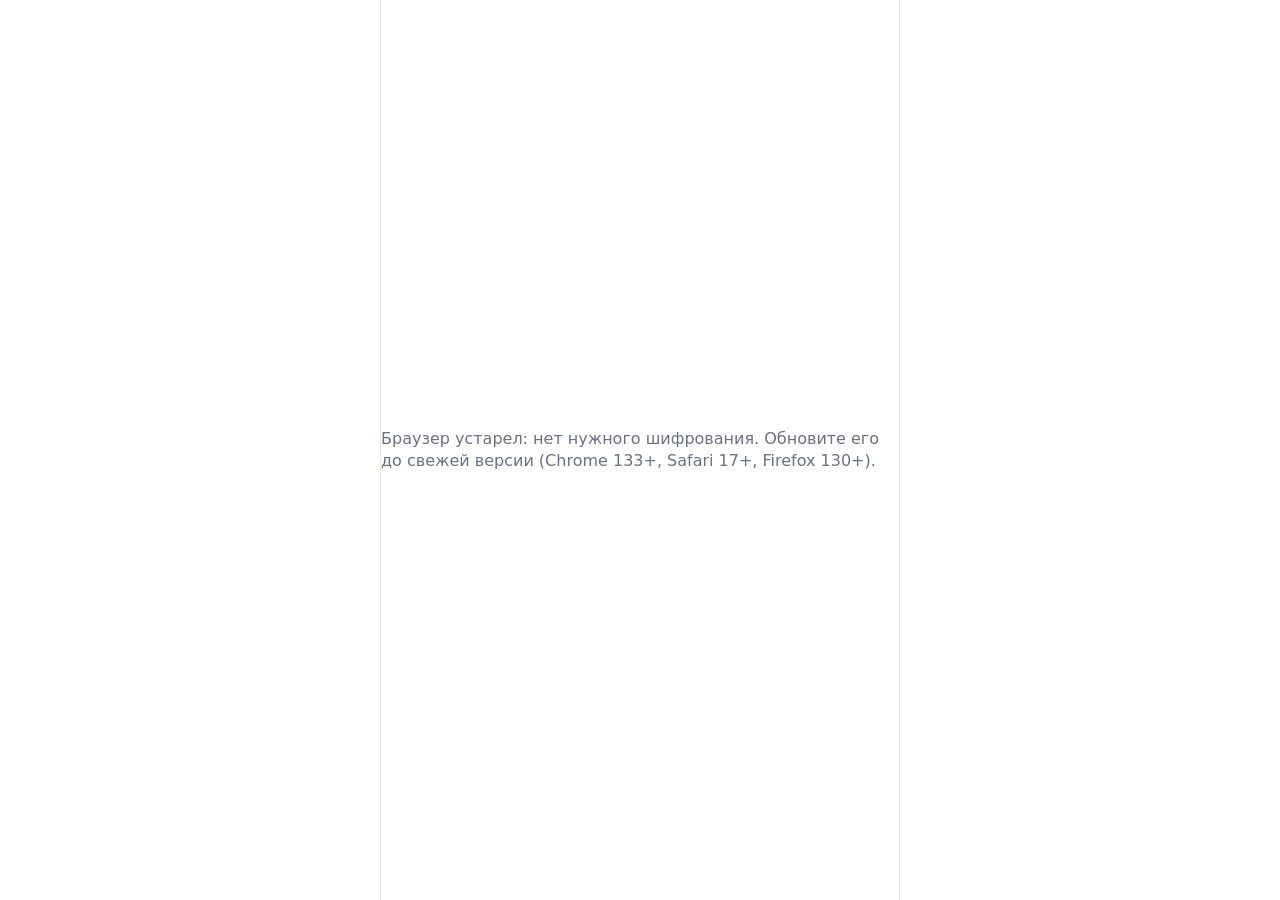
<file: web/index.html>
<!doctype html>
<html lang="ru">
<head>
<meta charset="utf-8">
<meta name="viewport" content="width=device-width,initial-scale=1,viewport-fit=cover,interactive-widget=resizes-content">
<meta name="theme-color" content="#3b4cca">
<meta name="referrer" content="no-referrer">
<link rel="manifest" href="/manifest.webmanifest">
<link rel="icon" href="/icon.svg" type="image/svg+xml">
<title>ОлеговщинаСМС</title>
<style>
/* Layout: one-screen mobile app, stacked panels sliding from the right; tokens below drive every color. */
:root{
  --bg:#ffffff; --panel:#ffffff; --fg:#161a2c; --muted:#6b7088; --line:#e3e6ef;
  --accent:#3b4cca; --accent-fg:#ffffff; --soft:#e6e9fb; --hover:#f2f3f8;
  --bin:#ffffff; --bout:#dfe4ff; --chat:#e4e7f0; --dot:rgba(59,76,202,.07);
  --danger:#d2453c; --warn:#c98a12; --scrim:rgba(8,20,16,.42);
  --shadow:0 8px 28px rgba(10,30,25,.18);
  --fs:16px;
  --font:system-ui,-apple-system,"Segoe UI",Roboto,"Helvetica Neue",Arial,sans-serif;
  color-scheme:light;
}
@media (prefers-color-scheme:dark){:root:not([data-theme="light"]){
  --bg:#10121a; --panel:#171a24; --fg:#e6e8f0; --muted:#8c91a6; --line:#262a38;
  --accent:#8f9bff; --accent-fg:#0c1240; --soft:#1f2550; --hover:#1d2130;
  --bin:#1f2331; --bout:#323c8a; --chat:#0c0e15; --dot:rgba(143,155,255,.06);
  --danger:#ef6b62; --warn:#e3a93a; --scrim:rgba(0,0,0,.55); --shadow:0 8px 28px rgba(0,0,0,.5);
  color-scheme:dark}}
:root[data-theme="dark"]{
  --bg:#10121a; --panel:#171a24; --fg:#e6e8f0; --muted:#8c91a6; --line:#262a38;
  --accent:#8f9bff; --accent-fg:#0c1240; --soft:#1f2550; --hover:#1d2130;
  --bin:#1f2331; --bout:#323c8a; --chat:#0c0e15; --dot:rgba(143,155,255,.06);
  --danger:#ef6b62; --warn:#e3a93a; --scrim:rgba(0,0,0,.55); --shadow:0 8px 28px rgba(0,0,0,.5);
  color-scheme:dark}
*{box-sizing:border-box;-webkit-tap-highlight-color:transparent}
html,body{height:100%;margin:0;background:var(--bg);color:var(--fg);font:var(--fs)/1.4 var(--font);overflow:hidden;overscroll-behavior:none}
button{font:inherit;color:inherit;background:none;border:0;padding:0;cursor:pointer}
input,textarea{font:inherit;color:var(--fg)}
:focus-visible{outline:2px solid var(--accent);outline-offset:2px}
[hidden]{display:none!important}
svg{width:24px;height:24px;fill:none;stroke:currentColor;stroke-width:1.9;stroke-linecap:round;stroke-linejoin:round;flex:none}
#app{position:fixed;inset:0;overflow:hidden}
.scr{position:absolute;inset:0;display:flex;flex-direction:column;background:var(--bg);transform:translateX(104%);transition:transform .26s cubic-bezier(.2,.8,.2,1);will-change:transform}
.scr.on{transform:none}
.scr.base{transform:none}
@media (prefers-reduced-motion:reduce){.scr,.sheet,#drawer,.scrim{transition:none!important}}
.bar{display:flex;align-items:center;gap:8px;min-height:56px;padding:env(safe-area-inset-top,0px) max(8px,env(safe-area-inset-right,0px)) 0 max(8px,env(safe-area-inset-left,0px));background:var(--panel);border-bottom:1px solid var(--line);flex:none;position:relative;z-index:2}
.ib{width:44px;height:44px;display:grid;place-items:center;border-radius:50%;color:var(--muted)}
.ib:active{background:var(--hover)}
.ttl{flex:1;min-width:0;display:flex;flex-direction:column;line-height:1.2}
.ttl b{font-size:1.06em;white-space:nowrap;overflow:hidden;text-overflow:ellipsis}
.ttl small{color:var(--muted);font-size:.8em;white-space:nowrap;overflow:hidden;text-overflow:ellipsis}
.scroll{flex:1;overflow-y:auto;overflow-x:hidden;-webkit-overflow-scrolling:touch;overscroll-behavior:contain}
.brand{font-weight:800;letter-spacing:.01em}
.brand i{font-style:normal;color:var(--accent)}
/* tabs */
.tabs{display:flex;gap:4px;padding:0 max(8px,env(safe-area-inset-right,0px)) 0 max(8px,env(safe-area-inset-left,0px));background:var(--panel);border-bottom:1px solid var(--line);overflow-x:auto;scrollbar-width:none;flex:none}
.tabs::-webkit-scrollbar{display:none}
.tabs button{padding:10px 12px 9px;color:var(--muted);font-weight:600;font-size:.9em;border-bottom:2.5px solid transparent;white-space:nowrap;display:flex;gap:6px;align-items:center}
.tabs button.on{color:var(--accent);border-color:var(--accent)}
.tabs .cnt{background:var(--muted);color:var(--bg);border-radius:9px;font-size:.75em;padding:0 6px;line-height:1.5}
.tabs button.on .cnt{background:var(--accent);color:var(--accent-fg)}
#srch{padding:8px max(12px,env(safe-area-inset-right,0px)) 8px max(12px,env(safe-area-inset-left,0px));background:var(--panel);border-bottom:1px solid var(--line)}
.field{width:100%;border:1px solid var(--line);background:var(--hover);border-radius:12px;padding:10px 14px;outline:none}
.field:focus{border-color:var(--accent);background:var(--bg)}
textarea.field{resize:none;min-height:80px}
/* chat list */
.row{display:flex;align-items:center;gap:12px;padding:8px max(14px,env(safe-area-inset-right,0px)) 8px max(14px,env(safe-area-inset-left,0px));cursor:pointer;user-select:none;-webkit-user-select:none;position:relative}
.row:active,.row.pressed{background:var(--hover)}
.row.pinned{background:color-mix(in srgb,var(--hover) 60%,transparent)}
.rb{flex:1;min-width:0;border-bottom:1px solid var(--line);padding:4px 0 10px;align-self:stretch;display:flex;flex-direction:column;justify-content:center}
.row:last-child .rb{border-bottom:0}
.r1,.r2{display:flex;align-items:center;gap:8px;min-width:0}
.r1 b{flex:1;min-width:0;white-space:nowrap;overflow:hidden;text-overflow:ellipsis;font-weight:650;display:flex;align-items:center;gap:4px}
.r1 b svg{width:15px;height:15px;color:var(--muted)}
.tm{color:var(--muted);font-size:.78em;white-space:nowrap;display:flex;align-items:center;gap:3px;font-variant-numeric:tabular-nums}
.tm svg{width:16px;height:16px;color:var(--accent)}
.pv{flex:1;min-width:0;color:var(--muted);font-size:.92em;white-space:nowrap;overflow:hidden;text-overflow:ellipsis}
.pv em{font-style:normal;color:var(--fg)}
.badge{min-width:22px;height:22px;border-radius:11px;background:var(--accent);color:var(--accent-fg);font-size:.75em;font-weight:700;display:grid;place-items:center;padding:0 6px;font-variant-numeric:tabular-nums}
.badge.mute{background:var(--muted);color:var(--bg)}
.r2 svg{width:16px;height:16px;color:var(--muted)}
.sec{padding:14px max(16px,env(safe-area-inset-left,0px)) 6px;color:var(--accent);font-weight:700;font-size:.8em;letter-spacing:.04em;text-transform:uppercase}
/* avatars */
.av{width:52px;height:52px;border-radius:50%;flex:none;display:grid;place-items:center;color:#fff;font-weight:700;font-size:1.15em;overflow:hidden;position:relative;background:var(--muted)}
.av img{width:100%;height:100%;object-fit:cover}
.av svg{width:26px;height:26px}
.av.sm{width:40px;height:40px;font-size:1em}
.av.xs{width:34px;height:34px;font-size:.9em}
.av.xl{width:96px;height:96px;font-size:2.2em}
.c0{background:#e0664f}.c1{background:#e3923a}.c2{background:#8e6ad8}.c3{background:#3f9e5b}.c4{background:#2f9cb4}.c5{background:#4a7fe0}.c6{background:#d45a93}.cs{background:var(--accent);color:var(--accent-fg)}
/* empty */
.empty{padding:40px 28px;text-align:center;color:var(--muted);display:flex;flex-direction:column;align-items:center;gap:14px}
.empty .glyph{width:84px;height:84px;border-radius:50%;background:var(--soft);display:grid;place-items:center;color:var(--accent)}
.empty .glyph svg{width:40px;height:40px}
.empty h3{margin:0;color:var(--fg);font-size:1.15em}
.empty p{margin:0;max-width:30ch}
.btn{display:inline-flex;align-items:center;justify-content:center;gap:8px;background:var(--accent);color:var(--accent-fg);border-radius:12px;padding:12px 18px;font-weight:650;min-height:46px}
.btn.ghost{background:var(--soft);color:var(--accent)}
.btn.danger{background:var(--danger);color:#fff}
.btn.wide{width:100%}
.btn:disabled{opacity:.5}
/* fab */
#fab{position:absolute;right:max(18px,calc(env(safe-area-inset-right,0px) + 18px));bottom:calc(env(safe-area-inset-bottom,0px) + 22px);width:58px;height:58px;border-radius:50%;background:var(--accent);color:var(--accent-fg);display:grid;place-items:center;box-shadow:var(--shadow);z-index:3}
#fab:active{transform:scale(.95)}
/* chat */
#chat{background:var(--chat)}
#msgs{background-color:var(--chat);background-image:radial-gradient(var(--dot) 1.4px,transparent 1.6px),radial-gradient(var(--dot) 1.4px,transparent 1.6px);background-size:28px 28px;background-position:0 0,14px 14px;padding:8px max(8px,env(safe-area-inset-right,0px)) 10px max(8px,env(safe-area-inset-left,0px));display:flex;flex-direction:column;gap:3px}
.hdr-av{cursor:pointer}
.chat-ttl{cursor:pointer}
.day{align-self:center;margin:10px 0 6px;position:sticky;top:4px;z-index:1}
.day span{background:color-mix(in srgb,var(--bg) 78%,transparent);backdrop-filter:blur(6px);-webkit-backdrop-filter:blur(6px);color:var(--muted);font-size:.78em;font-weight:600;border-radius:12px;padding:3px 10px}
.msg{display:flex;width:100%;touch-action:pan-y;user-select:none;-webkit-user-select:none;position:relative}
.msg.out{justify-content:flex-end}
.msg.gap{margin-top:6px}
.bub{max-width:min(82%,560px);background:var(--bin);border-radius:16px;padding:6px 10px 6px;box-shadow:0 1px 1px rgba(0,0,0,.06);position:relative;transition:transform .15s;min-width:0}
.msg.out .bub{background:var(--bout)}
.msg.in .bub{border-bottom-left-radius:6px}
.msg.out .bub{border-bottom-right-radius:6px}
.msg.flash .bub{animation:fl 1.2s}
@keyframes fl{0%,40%{box-shadow:0 0 0 3px var(--accent)}100%{box-shadow:0 0 0 0 transparent}}
.who{font-weight:650;font-size:.86em;margin-bottom:1px;cursor:pointer}
.n0{color:#d4543d}.n1{color:#c77a1d}.n2{color:#8158cf}.n3{color:#2f8a4a}.n4{color:#1f8aa3}.n5{color:#3d6fd2}.n6{color:#c34683}
.txt{white-space:pre-wrap;overflow-wrap:anywhere;word-break:break-word}
.txt a{color:var(--accent)}
.meta{float:right;margin:8px 0 -6px 12px;font-size:.72em;color:var(--muted);display:inline-flex;align-items:center;gap:3px;white-space:nowrap;position:relative;top:2px;font-variant-numeric:tabular-nums}
.meta svg{width:16px;height:16px;color:var(--accent)}
.meta .fail{color:var(--danger)}
.del{color:var(--muted)}
.rq{border-left:3px solid var(--accent);background:color-mix(in srgb,var(--accent) 10%,transparent);border-radius:6px;padding:3px 8px;margin:2px 0 4px;font-size:.87em;cursor:pointer;min-width:0}
.rq b{display:block;color:var(--accent);font-size:.95em}
.rq span{display:block;white-space:nowrap;overflow:hidden;text-overflow:ellipsis;color:var(--fg);opacity:.85}
.fwd{font-size:.84em;color:var(--accent);margin-bottom:2px}
.media{display:block;border-radius:12px;max-width:100%;max-height:320px;margin:2px -4px 4px;width:calc(100% + 8px);object-fit:cover;background:var(--hover);cursor:zoom-in}
audio{width:240px;max-width:100%;height:40px;margin:4px 0 0}
.rx{display:flex;flex-wrap:wrap;gap:4px;margin-top:6px;clear:both}
.rx button{display:inline-flex;align-items:center;gap:4px;padding:2px 8px;border-radius:14px;background:color-mix(in srgb,var(--accent) 14%,transparent);font-size:.85em;font-variant-numeric:tabular-nums}
.rx button.me{background:var(--accent);color:var(--accent-fg)}
.more{align-self:center;margin:6px 0;background:var(--panel);color:var(--accent);border-radius:14px;padding:6px 14px;font-size:.85em;font-weight:600}
.sysmsg{align-self:center;background:color-mix(in srgb,var(--bg) 78%,transparent);color:var(--muted);font-size:.82em;border-radius:12px;padding:4px 12px;margin:4px 0;text-align:center;max-width:85%}
#pinbar{display:flex;align-items:center;gap:10px;padding:6px max(12px,env(safe-area-inset-right,0px)) 6px max(14px,env(safe-area-inset-left,0px));background:var(--panel);border-bottom:1px solid var(--line);cursor:pointer;flex:none}
#pinbar .pl{border-left:3px solid var(--accent);padding-left:8px;flex:1;min-width:0;font-size:.88em}
#pinbar .pl b{color:var(--accent);display:block;font-size:.92em}
#pinbar .pl span{display:block;white-space:nowrap;overflow:hidden;text-overflow:ellipsis}
#toBottom{position:absolute;right:max(14px,calc(env(safe-area-inset-right,0px) + 14px));bottom:calc(env(safe-area-inset-bottom,0px) + 76px);width:44px;height:44px;border-radius:50%;background:var(--panel);color:var(--muted);box-shadow:var(--shadow);display:grid;place-items:center;z-index:3}
#ctxbar{display:flex;align-items:center;gap:10px;padding:6px max(8px,env(safe-area-inset-right,0px)) 6px max(14px,env(safe-area-inset-left,0px));background:var(--panel);border-top:1px solid var(--line);flex:none}
#ctxbar>svg{color:var(--accent)}
#ctxbar .pl{flex:1;min-width:0;border-left:3px solid var(--accent);padding-left:8px;font-size:.88em}
#ctxbar .pl b{color:var(--accent);display:block}
#ctxbar .pl span{display:block;white-space:nowrap;overflow:hidden;text-overflow:ellipsis}
#composer{display:flex;align-items:flex-end;gap:4px;padding:6px max(6px,env(safe-area-inset-right,0px)) calc(6px + env(safe-area-inset-bottom,0px)) max(6px,env(safe-area-inset-left,0px));background:var(--panel);border-top:1px solid var(--line);flex:none}
#inp{flex:1;min-width:0;border:0;outline:none;resize:none;background:transparent;padding:11px 6px;max-height:9.5em;line-height:1.35;min-height:44px}
#bSend.go{color:var(--accent)}
#rec{display:flex;align-items:center;gap:10px;flex:1;min-width:0;padding:0 8px;color:var(--danger);font-variant-numeric:tabular-nums;min-height:44px}
#rec i{width:10px;height:10px;border-radius:50%;background:var(--danger);animation:bl 1s infinite}
@keyframes bl{50%{opacity:.25}}
#ro{padding:14px max(16px,env(safe-area-inset-right,0px)) calc(14px + env(safe-area-inset-bottom,0px)) max(16px,env(safe-area-inset-left,0px));text-align:center;color:var(--muted);background:var(--panel);border-top:1px solid var(--line);font-size:.9em}
/* drawer */
#drawer{position:absolute;inset:0 auto 0 0;width:min(84vw,330px);background:var(--panel);z-index:20;transform:translateX(-102%);transition:transform .26s cubic-bezier(.2,.8,.2,1);display:flex;flex-direction:column;box-shadow:var(--shadow);padding-left:env(safe-area-inset-left,0px)}
#drawer.on{transform:none}
.scrim{position:absolute;inset:0;background:var(--scrim);opacity:0;pointer-events:none;transition:opacity .22s;z-index:19}
.scrim.on{opacity:1;pointer-events:auto}
.dh{padding:calc(env(safe-area-inset-top,0px) + 20px) 18px 16px;background:var(--soft);display:flex;flex-direction:column;gap:10px}
.dh b{font-size:1.08em}
.dh small{color:var(--muted);font-family:ui-monospace,SFMono-Regular,Menlo,monospace;font-size:.75em}
.item{display:flex;align-items:center;gap:16px;padding:12px 18px;width:100%;text-align:left;min-height:50px}
.item:active{background:var(--hover)}
.item svg{color:var(--muted)}
.item .grow{flex:1;min-width:0}
.item small{display:block;color:var(--muted);font-size:.8em}
.item.danger,.item.danger svg{color:var(--danger)}
/* sheet */
.sheet{position:absolute;left:0;right:0;bottom:0;max-height:88%;background:var(--panel);border-radius:18px 18px 0 0;z-index:30;transform:translateY(105%);transition:transform .24s cubic-bezier(.2,.8,.2,1);display:flex;flex-direction:column;padding-bottom:env(safe-area-inset-bottom,0px);box-shadow:var(--shadow);max-width:640px;margin:0 auto}
.sheet.on{transform:none}
.sheet .grab{width:38px;height:4px;border-radius:2px;background:var(--line);margin:8px auto 4px;flex:none}
.sheet .sh{padding:6px 20px 4px;font-weight:700;font-size:1.05em}
.sheet .sp{padding:4px 20px 10px;color:var(--muted)}
.sheet .sbody{overflow-y:auto;padding-bottom:8px}
.sheet .acts{display:flex;gap:10px;padding:8px 16px 12px}
.sheet .acts .btn{flex:1}
.reacts{display:flex;gap:2px;padding:8px 12px;overflow-x:auto;border-bottom:1px solid var(--line);scrollbar-width:none}
.reacts button{font-size:1.6em;width:48px;height:48px;border-radius:50%;flex:none}
.reacts button:active,.reacts button.me{background:var(--soft)}
.sheet .preview{margin:6px 16px 8px;padding:8px 12px;background:var(--hover);border-radius:12px;font-size:.9em;max-height:6.5em;overflow:hidden;white-space:pre-wrap;overflow-wrap:anywhere}
/* pages */
.pg{padding:0 0 calc(env(safe-area-inset-bottom,0px) + 24px)}
.card{background:var(--panel);border-top:1px solid var(--line);border-bottom:1px solid var(--line);margin-top:12px}
.pad{padding:14px max(16px,env(safe-area-inset-right,0px)) 14px max(16px,env(safe-area-inset-left,0px));display:flex;flex-direction:column;gap:10px}
.hero{display:flex;flex-direction:column;align-items:center;gap:8px;padding:24px 16px 18px;text-align:center}
.hero h2{margin:4px 0 0;font-size:1.3em;text-wrap:balance}
.hero p{margin:0;color:var(--muted);max-width:36ch}
.mono{font-family:ui-monospace,SFMono-Regular,Menlo,Consolas,monospace;font-size:.82em;word-break:break-all;background:var(--hover);border-radius:10px;padding:10px 12px;user-select:all;-webkit-user-select:all}
.lbl{color:var(--muted);font-size:.8em;font-weight:600;letter-spacing:.03em;text-transform:uppercase}
.note{color:var(--muted);font-size:.86em}
.warnbox{background:color-mix(in srgb,var(--warn) 14%,transparent);border-radius:12px;padding:10px 12px;font-size:.88em}
.seg{display:flex;background:var(--hover);border-radius:12px;padding:3px;gap:3px}
.seg button{flex:1;padding:8px 6px;border-radius:9px;font-size:.9em;font-weight:600;color:var(--muted)}
.seg button.on{background:var(--panel);color:var(--accent);box-shadow:0 1px 3px rgba(0,0,0,.12)}
.sw{width:46px;height:28px;border-radius:14px;background:var(--line);position:relative;flex:none;transition:background .2s}
.sw::after{content:"";position:absolute;top:3px;left:3px;width:22px;height:22px;border-radius:50%;background:#fff;transition:transform .2s;box-shadow:0 1px 3px rgba(0,0,0,.25)}
.sw.on{background:var(--accent)}
.sw.on::after{transform:translateX(18px)}
.dot{width:10px;height:10px;border-radius:50%;background:var(--muted);flex:none}
.dot.on{background:#2fb36e}.dot.wait{background:var(--warn)}.dot.off{background:var(--danger)}
.inrow{display:flex;gap:8px}
.inrow .field{flex:1;min-width:0}
.chk{width:24px;height:24px;border-radius:50%;border:2px solid var(--line);flex:none;display:grid;place-items:center}
.chk.on{background:var(--accent);border-color:var(--accent);color:var(--accent-fg)}
.chk svg{width:16px;height:16px;stroke-width:3}
input[type=range]{width:100%;accent-color:var(--accent)}
/* onboarding */
#onb{justify-content:center;align-items:center;padding:24px max(20px,env(safe-area-inset-right,0px)) 24px max(20px,env(safe-area-inset-left,0px));overflow-y:auto}
.ob{width:100%;max-width:400px;display:flex;flex-direction:column;gap:14px}
.mark{width:92px;height:92px;border-radius:28px;background:var(--accent);color:var(--accent-fg);display:grid;place-items:center;align-self:center;margin-bottom:6px}
.mark svg{width:56px;height:56px;stroke-width:1.6}
.ob h1{margin:0;text-align:center;font-size:2em;letter-spacing:-.01em}
.ob .lead{margin:0 0 6px;text-align:center;color:var(--muted);text-wrap:balance}
.feats{display:grid;gap:8px;margin:4px 0 8px}
.feats div{display:flex;gap:10px;align-items:flex-start;font-size:.92em}
.feats svg{color:var(--accent);width:20px;height:20px;margin-top:1px}
#viewer{position:absolute;inset:0;background:rgba(0,0,0,.92);z-index:50;display:grid;place-items:center;padding:20px}
#viewer img{max-width:100%;max-height:100%;border-radius:6px}
#toast{position:absolute;left:50%;bottom:calc(env(safe-area-inset-bottom,0px) + 90px);transform:translateX(-50%) translateY(20px);background:var(--fg);color:var(--bg);padding:10px 16px;border-radius:12px;font-size:.9em;opacity:0;pointer-events:none;transition:.2s;z-index:60;max-width:calc(100% - 32px);text-align:center}
#toast.on{opacity:1;transform:translateX(-50%)}
.center{justify-content:center;align-items:center;gap:12px;color:var(--muted)}
.spin{width:28px;height:28px;border:3px solid var(--line);border-top-color:var(--accent);border-radius:50%;animation:sp 0.9s linear infinite}
@keyframes sp{to{transform:rotate(360deg)}}
@media (min-width:900px){#app{max-width:520px;margin:0 auto;left:0;right:0;border-left:1px solid var(--line);border-right:1px solid var(--line)}}
.on-dot{position:absolute;right:1px;bottom:1px;width:13px;height:13px;border-radius:50%;background:#2fb36e;border:2.5px solid var(--bg)}
.av{overflow:visible}
.or{display:flex;align-items:center;gap:10px;color:var(--muted);font-size:.85em;margin:6px 0}
.or::before,.or::after{content:"";flex:1;height:1px;background:var(--line)}
.idcard{background:var(--soft);border-radius:14px;padding:14px;text-align:center;display:flex;flex-direction:column;gap:4px}
.idcard b,.myid b{font-size:1.8em;letter-spacing:.04em;font-variant-numeric:tabular-nums;color:var(--accent)}
.myid{display:flex;flex-direction:column;gap:2px;font-size:.85em}
.idline{display:flex;align-items:center;justify-content:space-between;gap:10px;flex-wrap:wrap}
.idline b{font-size:1.4em;letter-spacing:.04em;font-variant-numeric:tabular-nums}
.keybox{font-family:ui-monospace,SFMono-Regular,Menlo,Consolas,monospace;font-size:1em;letter-spacing:.04em;line-height:1.7;word-break:break-all;background:var(--hover);border-radius:10px;padding:12px;user-select:all;-webkit-user-select:all;text-align:center;font-variant-numeric:tabular-nums}
.agree{display:flex;gap:10px;align-items:center;font-size:.95em;cursor:pointer}
.agree input{width:20px;height:20px;accent-color:var(--accent)}
.keywarn{background:color-mix(in srgb,var(--danger) 14%,transparent);color:var(--fg);font-size:.86em;padding:8px max(14px,env(safe-area-inset-left,0px));flex:none}
.typing{color:var(--accent)!important}
#bSend{color:var(--accent)}
.ob .lbl{margin-top:4px}
.msg .bub{cursor:pointer}
/* лента */
.view{flex:1;min-height:0;display:flex;flex-direction:column;position:relative}
#tabs button{flex:1;justify-content:center}
#fsrch{padding:8px max(12px,env(safe-area-inset-right,0px)) 8px max(12px,env(safe-area-inset-left,0px));background:var(--panel);border-bottom:1px solid var(--line)}
#feed{padding-bottom:96px}
#feedNew{position:absolute;top:66px;left:50%;transform:translateX(-50%);z-index:3;background:var(--accent);color:var(--accent-fg);border-radius:18px;padding:7px 16px;font-weight:650;font-size:.88em;box-shadow:var(--shadow);white-space:nowrap}
.post{display:flex;gap:10px;padding:12px max(14px,env(safe-area-inset-right,0px)) 6px max(14px,env(safe-area-inset-left,0px));border-bottom:1px solid var(--line);cursor:pointer}
.post.full{cursor:default}
.post .pb{flex:1;min-width:0}
.post .av{cursor:pointer}
.ph{display:flex;align-items:center;gap:6px;min-height:24px;min-width:0}
.ph b{font-weight:650;white-space:nowrap;overflow:hidden;text-overflow:ellipsis;cursor:pointer;min-width:0}
.ph .tm{flex:1}
.ph .pm{width:34px;height:34px;margin:-6px -8px -6px 0}
.ph .pm svg{width:20px;height:20px}
.ptxt,.ctxt{white-space:pre-wrap;overflow-wrap:anywhere;word-break:break-word}
.ptxt.clip{display:-webkit-box;-webkit-line-clamp:12;-webkit-box-orient:vertical;overflow:hidden}
.ptxt a,.ctxt a{color:var(--accent);text-decoration:none;cursor:pointer}
.post.full .ptxt{font-size:1.06em}
.pimgs{display:grid;gap:3px;margin:8px 0 2px;border-radius:14px;overflow:hidden;max-width:520px}
.pimgs img{display:block;width:100%;object-fit:cover;background:var(--hover);cursor:zoom-in}
.pimgs.n1 img{max-height:460px}
.pimgs.n2,.pimgs.n3,.pimgs.n4{grid-template-columns:1fr 1fr}
.pimgs.n2 img,.pimgs.n3 img,.pimgs.n4 img{aspect-ratio:1}
.pimgs.n3 img:first-child{grid-row:span 2;aspect-ratio:auto;height:100%}
.pact{display:flex;gap:4px;margin:4px 0 2px -8px}
.pact button{display:inline-flex;align-items:center;gap:5px;padding:6px 10px 6px 8px;border-radius:18px;color:var(--muted);font-size:.88em;font-variant-numeric:tabular-nums;min-height:38px}
.pact svg{width:21px;height:21px}
.pact button:active{background:var(--hover)}
.pact .liked{color:#e0245e}
.pact .liked svg{fill:currentColor}
.pact .pop svg{animation:pop .32s}
@keyframes pop{45%{transform:scale(1.35)}}
.tagbar{display:flex;gap:6px;padding:10px max(14px,env(safe-area-inset-left,0px));overflow-x:auto;scrollbar-width:none;border-bottom:1px solid var(--line)}
.tagbar::-webkit-scrollbar{display:none}
.chip{flex:none;padding:6px 12px;border-radius:16px;background:var(--soft);color:var(--accent);font-weight:600;font-size:.88em;display:inline-flex;align-items:center;gap:6px;white-space:nowrap;max-width:100%}
.chip small{opacity:.7;font-weight:500}
.chip svg{width:16px;height:16px}
.fhead{display:flex;align-items:center;gap:8px;padding:10px max(14px,env(safe-area-inset-left,0px));border-bottom:1px solid var(--line)}
.fend{padding:22px;text-align:center;color:var(--muted);font-size:.86em}
.cmt{display:flex;gap:10px;padding:9px max(14px,env(safe-area-inset-right,0px)) 9px max(14px,env(safe-area-inset-left,0px));cursor:pointer}
.cmt:active{background:var(--hover)}
.cmt .cb{flex:1;min-width:0}
.cmt .ph{min-height:20px;font-size:.93em}
.cmts-empty{padding:18px 16px;color:var(--muted);font-size:.9em;text-align:center}
.pfoot{display:flex;align-items:flex-end;gap:4px;padding:6px max(6px,env(safe-area-inset-right,0px)) calc(6px + env(safe-area-inset-bottom,0px)) max(10px,env(safe-area-inset-left,0px));background:var(--panel);border-top:1px solid var(--line);flex:none}
.cinp{flex:1;min-width:0;border:0;outline:none;resize:none;background:transparent;padding:11px 6px;max-height:9.5em;line-height:1.35;min-height:44px}
.pfoot .go{color:var(--accent)}
.pfoot .cnt{color:var(--muted);font-size:.8em;align-self:center;font-variant-numeric:tabular-nums;padding:0 4px}
.pfoot .btn{min-height:40px;padding:8px 16px;margin:2px 0}
.np{display:flex;gap:10px;padding:14px max(14px,env(safe-area-inset-right,0px)) 10px max(14px,env(safe-area-inset-left,0px))}
.np textarea{flex:1;min-width:0;border:0;outline:none;resize:none;background:transparent;min-height:160px;line-height:1.45;padding:8px 0}
.npimgs{display:grid;grid-template-columns:repeat(4,1fr);gap:6px;padding:0 max(14px,env(safe-area-inset-right,0px)) 10px 64px}
.npimgs div{position:relative}
.npimgs img{width:100%;aspect-ratio:1;object-fit:cover;border-radius:10px;display:block}
.npimgs button{position:absolute;top:4px;right:4px;width:26px;height:26px;border-radius:50%;background:rgba(0,0,0,.6);color:#fff;display:grid;place-items:center}
.npimgs button svg{width:16px;height:16px}
.pubnote{font-size:.82em;color:var(--muted);padding:0 max(14px,env(safe-area-inset-right,0px)) 12px 64px}
.plbl{font-size:.8em;font-weight:600;color:var(--warn);background:color-mix(in srgb,var(--warn) 14%,transparent);border-radius:8px;padding:4px 8px;margin:4px 0;display:inline-block}
.btn.sm{min-height:36px;padding:7px 12px;font-size:.86em;border-radius:10px}
.qacts{display:flex;gap:8px;flex-wrap:wrap;padding:0 max(14px,env(safe-area-inset-right,0px)) 14px 64px}
.qhead{padding:12px max(14px,env(safe-area-inset-left,0px)) 0;font-size:.84em;color:var(--muted);display:flex;gap:8px;flex-wrap:wrap;align-items:center}
.qhead b{color:var(--fg)}
.qitem{border-bottom:8px solid var(--hover)}
.qitem .post{border-bottom:0}
.ulbl{font-size:.72em;font-weight:700;border-radius:6px;padding:1px 6px;margin-left:4px;vertical-align:1px}
.ulbl.ban{background:color-mix(in srgb,var(--danger) 18%,transparent);color:var(--danger)}
.ulbl.adm{background:var(--soft);color:var(--accent)}
#bMenu{position:relative}
#bMenu .mdot{position:absolute;top:8px;right:8px;width:10px;height:10px;border-radius:50%;background:var(--danger);border:2px solid var(--panel)}
.rules{padding:4px 20px 8px;display:flex;flex-direction:column;gap:8px;font-size:.93em}
.rules p{margin:0}
.rules ul{margin:0;padding-left:20px;display:flex;flex-direction:column;gap:4px}
.admtabs{position:sticky;top:0;z-index:2}
.nickf{display:flex;align-items:center;padding:0 0 0 14px;flex:1;min-width:0}
.nickf span{color:var(--muted)}
.nickf input{border:0;background:none;outline:none;flex:1;min-width:0;padding:10px 14px 10px 2px}
.nickf:focus-within{border-color:var(--accent);background:var(--bg)}
.arena-hero{padding:34px 16px 22px;text-align:center;background:radial-gradient(ellipse at 50% 120%,#7a2e0c,#1b0f0a 70%);color:#f3e6d6}
.arena-t{font-size:40px;font-weight:900;letter-spacing:.16em;color:#ff9a2e;text-shadow:0 0 22px rgba(255,120,30,.45),0 3px 0 #4a2208}
.arena-s{opacity:.8;font-size:.92em;margin-top:2px}
.arena-go{background:#ff8a1e;color:#1d0e04;font-size:1.08em;letter-spacing:.04em}
.arena-w{display:flex;flex-wrap:wrap;gap:6px}
.arena-w span{background:var(--hover);border-radius:8px;padding:4px 9px;font-size:.88em}
.arena-w b{color:var(--accent)}
#gMaps{display:grid;gap:10px;padding:12px max(12px,env(safe-area-inset-right,0px)) 0 max(12px,env(safe-area-inset-left,0px))}
.mapcard{border-radius:16px;padding:14px;display:flex;flex-direction:column;gap:6px;color:#fff}
.mapcard .btn{align-self:flex-start;margin-top:4px}
.mc-t{font-weight:800;font-size:1.15em;letter-spacing:.02em}
.mc-d{font-size:.88em;opacity:.9}
.mc-p{font-size:.84em;opacity:.85}
.arena-dark{background:linear-gradient(135deg,#3a1708,#1b0f0a)}
.arena-day{background:linear-gradient(135deg,#3f8fd0,#9ac9ea 60%,#d9c08a);color:#10233a;text-shadow:0 1px 0 rgba(255,255,255,.3)}

.tanks-hero{background:radial-gradient(ellipse at 50% 120%,#3d6b1c,#0f1a0c 70%)}
.tanks-t{color:#9be04a;text-shadow:0 0 22px rgba(150,230,70,.4),0 3px 0 #23400d}
.tanks-go{background:#9be04a;color:#14230a;font-size:1.08em;letter-spacing:.04em}
.tk-sand{background:linear-gradient(135deg,#8a6a32,#c9a868 60%,#6d8fb0);text-shadow:0 1px 2px rgba(0,0,0,.4)}
.tk-poly{background:linear-gradient(135deg,#2f5a1e,#5c8a36 60%,#5e7f99);text-shadow:0 1px 2px rgba(0,0,0,.4)}
#tRooms{display:grid;gap:10px;padding:12px max(12px,env(safe-area-inset-right,0px)) 0 max(12px,env(safe-area-inset-left,0px))}
.tk-gray{background:linear-gradient(135deg,#4d5560,#8a949c 60%,#6a7a5a);text-shadow:0 1px 2px rgba(0,0,0,.4)}
.tk-sky{background:linear-gradient(135deg,#2f6fb0,#7fb3dc 60%,#5f8a3a);text-shadow:0 1px 2px rgba(0,0,0,.4)}
.tk-eve{background:linear-gradient(135deg,#7a3f2a,#d08a4a 60%,#4a5a7a);text-shadow:0 1px 2px rgba(0,0,0,.4)}
.tk-btns{display:flex;flex-wrap:wrap;gap:8px;margin-top:4px}.tk-btns .btn{margin:0;font-size:.95em}
.tk-prof{font-weight:700;padding:2px 2px 0}
</style>
</head>
<body>
<div id="app">
  <section id="boot" class="scr base center"><div class="spin"></div><div id="bootMsg">Загрузка…</div></section>
  <section id="onb" class="scr base" hidden><div class="ob" id="onbBox"></div></section>
  <section id="home" class="scr base" hidden>
    <header class="bar">
      <button class="ib" id="bMenu" aria-label="Профиль и настройки"></button>
      <div class="ttl"><b id="meName"></b><small id="net">Подключение…</small></div>
      <button class="ib" id="bSaved" aria-label="Избранное"></button>
    </header>
    <nav class="tabs" id="tabs"><button data-tab="chats" class="on">Чаты<span class="cnt" id="tabCnt" hidden></span></button><button data-tab="feed">Лента</button><button data-tab="game">Игра</button></nav>
    <div class="view" id="chatsView">
      <div id="srch"><input id="q" class="field" type="search" placeholder="Поиск по чатам" autocomplete="off"></div>
      <div id="list" class="scroll"></div>
    </div>
    <div class="view" id="feedView" hidden>
      <div id="fsrch"><input id="fq" class="field" type="search" placeholder="Поиск: #хештег или слово" autocomplete="off" enterkeyhint="search"></div>
      <div id="feed" class="scroll"></div>
      <button id="feedNew" hidden>↑ Новые посты</button>
    </div>
    <div class="view" id="gameView" hidden><div class="scroll" id="gameBox"></div></div>
    <button id="fab" aria-label="Найти человека"></button>
  </section>
  <section id="chat" class="scr">
    <header class="bar">
      <button class="ib" id="cBack" aria-label="Назад"></button>
      <div id="cAv" class="hdr-av"></div>
      <div class="ttl chat-ttl" id="cTtl"><b></b><small></small></div>
      <button class="ib" id="cMore" aria-label="О собеседнике"></button>
    </header>
    <div id="keyWarn" class="keywarn" hidden>Ключ собеседника изменился. Сверьте код безопасности в профиле собеседника.</div>
    <div id="msgs" class="scroll"></div>
    <button id="toBottom" hidden aria-label="Вниз"></button>
    <div id="ctxbar" hidden></div>
    <footer id="composer">
      <button class="ib" id="bAttach" aria-label="Отправить фото"></button>
      <textarea id="inp" rows="1" placeholder="Сообщение" enterkeyhint="send"></textarea>
      <button class="ib go" id="bSend" aria-label="Отправить"></button>
    </footer>
  </section>
  <div class="scrim" id="scrim"></div>
  <div class="sheet" id="sheet"></div>
  <div id="viewer" hidden></div>
  <div id="toast" role="status"></div>
  <input type="file" id="fImg" accept="image/*" hidden>
  <input type="file" id="fPost" accept="image/*" multiple hidden>
</div>

<script>
'use strict';
/* ОлеговщинаСМС — клиент. Шифрование на устройстве: X25519 + HKDF + AES-256-GCM (встроенный WebCrypto). */
const $=(s,r=document)=>r.querySelector(s);
const esc=s=>String(s??'').replace(/[&<>"']/g,c=>({'&':'&amp;','<':'&lt;','>':'&gt;','"':'&quot;',"'":'&#39;'}[c]));
const te=new TextEncoder(),td=new TextDecoder(),SUB=crypto.subtle;
const rnd=n=>crypto.getRandomValues(new Uint8Array(n));
const coarse=matchMedia('(pointer:coarse)').matches;
function b64u(u){let s='';for(let i=0;i<u.length;i+=0x8000)s+=String.fromCharCode.apply(null,u.subarray(i,i+0x8000));return btoa(s).replace(/\+/g,'-').replace(/\//g,'_').replace(/=+$/,'')}
function ub64(s){s=s.replace(/-/g,'+').replace(/_/g,'/');while(s.length%4)s+='=';const b=atob(s),u=new Uint8Array(b.length);for(let i=0;i<b.length;i++)u[i]=b.charCodeAt(i);return u}
const cat=(...a)=>{const o=new Uint8Array(a.reduce((x,y)=>x+y.length,0));let p=0;for(const x of a){o.set(x,p);p+=x.length}return o};
const NICK_RE=/^[A-Za-z][A-Za-z0-9_]{3,31}$/;
const fmtId=id=>String(id).replace(/(\d{3})(\d{3})(\d{3})/,'$1 $2 $3');

/* ---------- ключ аккаунта: 20 случайных байт в base32 ---------- */
const B32='ABCDEFGHJKMNPQRSTVWXYZ0123456789';
function toB32(u){let bits=0,val=0,out='';for(const b of u){val=(val<<8)|b;bits+=8;while(bits>=5){out+=B32[(val>>>(bits-5))&31];bits-=5}}if(bits)out+=B32[(val<<(5-bits))&31];return out}
function fromB32(s){s=s.toUpperCase().replace(/[^A-Z0-9]/g,'').replace(/O/g,'0').replace(/[IL]/g,'1').replace(/U/g,'V');let bits=0,val=0;const out=[];for(const c of s){const i=B32.indexOf(c);if(i<0)return null;val=(val<<5)|i;bits+=5;if(bits>=8){out.push((val>>>(bits-8))&255);bits-=8}}return new Uint8Array(out)}
const fmtKey=k=>toB32(k).match(/.{1,4}/g).join('-');
async function hkdf(ikm,salt,info){const k=await SUB.importKey('raw',ikm,'HKDF',false,['deriveBits']);return new Uint8Array(await SUB.deriveBits({name:'HKDF',hash:'SHA-256',salt:te.encode(salt),info:te.encode(info)},k,256))}
async function aes(raw){return SUB.importKey('raw',raw,'AES-GCM',false,['encrypt','decrypt'])}
async function encB(key,pt,aad){const iv=rnd(12);const o={name:'AES-GCM',iv};if(aad)o.additionalData=aad;return cat(iv,new Uint8Array(await SUB.encrypt(o,key,pt)))}
async function decB(key,d,aad){const o={name:'AES-GCM',iv:d.subarray(0,12)};if(aad)o.additionalData=aad;return new Uint8Array(await SUB.decrypt(o,key,d.subarray(12)))}
const P8=Uint8Array.from([0x30,0x2e,2,1,0,0x30,5,6,3,0x2b,0x65,0x6e,4,0x22,4,0x20]);
async function importPriv(seed){const k=await SUB.importKey('pkcs8',cat(P8,seed),{name:'X25519'},true,['deriveBits']);const j=await SUB.exportKey('jwk',k);const priv=await SUB.importKey('pkcs8',cat(P8,seed),{name:'X25519'},false,['deriveBits']);return{priv,pub:j.x}}
async function keysFromAK(ak){return{auth:b64u(await hkdf(ak,'shepot/1','auth')),wrap:await aes(await hkdf(ak,'shepot/1','wrap'))}}

/* ---------- состояние ---------- */
const LS='shepot.v1';
let me=null;          // {id,name,token,ak}
let myPriv=null,myPub='';
const chats=new Map(); // peerId -> {peer,msgs[],more,unread,peerRead,loaded,typing}
const ckCache=new Map();
function saveLocal(){try{localStorage.setItem(LS,JSON.stringify(me))}catch(e){}}
function loadLocal(){try{return JSON.parse(localStorage.getItem(LS)||'null')}catch(e){return null}}
function knownKeys(){try{return JSON.parse(localStorage.getItem(LS+'.keys')||'{}')}catch(e){return{}}}
function rememberKey(id,pub){const k=knownKeys();if(!k[id]){k[id]=pub;try{localStorage.setItem(LS+'.keys',JSON.stringify(k))}catch(e){}}return k[id]===pub}

async function api(path,body){
  const r=await fetch('/api/'+path,{method:body?'POST':'GET',headers:Object.assign({'Content-Type':'application/json'},me&&me.token?{Authorization:'Bearer '+me.token}:{}),body:body?JSON.stringify(body):undefined});
  let j={};try{j=await r.json()}catch(e){}
  if(r.status===401&&me){logout(true);throw new Error('Сессия истекла, войдите заново')}
  if(r.status===423&&me&&me.token){banOut(j.error);throw new Error(j.error)}
  if(!r.ok)throw new Error(j.error||'Сервер недоступен');return j;
}

/* ---------- шифрование переписки ---------- */
async function convKey(peer){
  let k=ckCache.get(peer.id);if(k)return k;
  const pub=await SUB.importKey('raw',ub64(peer.pub),{name:'X25519'},false,[]);
  const shared=new Uint8Array(await SUB.deriveBits({name:'X25519',public:pub},myPriv,256));
  const [a,b]=[me.id,peer.id].sort();k=await aes(await hkdf(shared,a+'|'+b,'shepot/dm/1'));ckCache.set(peer.id,k);return k;
}
async function encrypt(peer,obj){return b64u(await encB(await convKey(peer),te.encode(JSON.stringify(obj)),te.encode(me.id+'>'+peer.id)))}
async function decrypt(m){
  if(m._p!==undefined)return m._p;const peerId=m.from===me.id?m.to:m.from;const c=chats.get(peerId);
  try{m._p=JSON.parse(td.decode(await decB(await convKey(c.peer),ub64(m.ct),te.encode(m.from+'>'+m.to))))}catch(e){m._p={t:'bad'}}return m._p;
}
async function safetyCode(peer){const [x,y]=[myPub,peer.pub].sort();const h=new Uint8Array(await SUB.digest('SHA-256',te.encode(x+y)));let s='';for(let i=0;i<10;i++)s+=String((h[i*2]<<8|h[i*2+1])%100000).padStart(5,'0')+(i%2?'\n':' ');return s.trim()}

/* ---------- значки ---------- */
const I={
 menu:'<svg viewBox="0 0 24 24"><path d="M4 7h16M4 12h16M4 17h16"/></svg>',back:'<svg viewBox="0 0 24 24"><path d="M15 5l-7 7 7 7"/></svg>',
 close:'<svg viewBox="0 0 24 24"><path d="M6 6l12 12M18 6 6 18"/></svg>',pen:'<svg viewBox="0 0 24 24"><path d="M4 20h4L19 9a2.8 2.8 0 0 0-4-4L4 16z"/><path d="m13.5 6.5 4 4"/></svg>',
 send:'<svg viewBox="0 0 24 24"><path d="M4 12 20 4l-4 16-4-7z"/><path d="m12 13 8-9"/></svg>',photo:'<svg viewBox="0 0 24 24"><rect x="3" y="5" width="18" height="14" rx="2"/><circle cx="9" cy="10" r="1.8"/><path d="m21 16-5-5-8 8"/></svg>',
 dots:'<svg viewBox="0 0 24 24"><circle cx="12" cy="5" r="1.2"/><circle cx="12" cy="12" r="1.2"/><circle cx="12" cy="19" r="1.2"/></svg>',
 check:'<svg viewBox="0 0 24 24"><path d="m5 12 4.5 4.5L19 7"/></svg>',checks:'<svg viewBox="0 0 24 24"><path d="M2 12.5l4 4.5L15 7"/><path d="M10.5 16l1.2 1.2L21.5 7"/></svg>',
 clock:'<svg viewBox="0 0 24 24"><circle cx="12" cy="12" r="8"/><path d="M12 8v4l3 2"/></svg>',alert:'<svg viewBox="0 0 24 24"><circle cx="12" cy="12" r="9"/><path d="M12 7.5v5.5M12 16.5v.5"/></svg>',
 user:'<svg viewBox="0 0 24 24"><circle cx="12" cy="8" r="4"/><path d="M4 21a8 8 0 0 1 16 0"/></svg>',copy:'<svg viewBox="0 0 24 24"><rect x="8" y="8" width="12" height="12" rx="2"/><path d="M16 8V5a1 1 0 0 0-1-1H5a1 1 0 0 0-1 1v10a1 1 0 0 0 1 1h3"/></svg>',
 trash:'<svg viewBox="0 0 24 24"><path d="M4 7h16M9 7V4h6v3M6 7l1 13h10l1-13"/></svg>',reply:'<svg viewBox="0 0 24 24"><path d="M10 8 4 13l6 5"/><path d="M4 13h10a6 6 0 0 1 6 6"/></svg>',
 key:'<svg viewBox="0 0 24 24"><circle cx="8" cy="15" r="4"/><path d="m11 12 9-9M17 6l3 3M14.5 8.5l2 2"/></svg>',lock:'<svg viewBox="0 0 24 24"><rect x="5" y="11" width="14" height="10" rx="2"/><path d="M8 11V8a4 4 0 0 1 8 0v3"/></svg>',
 exit:'<svg viewBox="0 0 24 24"><path d="M15 4h4v16h-4M10 8l-4 4 4 4M6 12h11"/></svg>',moon:'<svg viewBox="0 0 24 24"><path d="M20 14.5A8 8 0 1 1 9.5 4a6.5 6.5 0 0 0 10.5 10.5z"/></svg>',
 block:'<svg viewBox="0 0 24 24"><circle cx="12" cy="12" r="9"/><path d="m5.6 5.6 12.8 12.8"/></svg>',bookmark:'<svg viewBox="0 0 24 24"><path d="M6 3h12v18l-6-4-6 4z"/></svg>',
 search:'<svg viewBox="0 0 24 24"><circle cx="11" cy="11" r="6.5"/><path d="m20 20-4.2-4.2"/></svg>',down:'<svg viewBox="0 0 24 24"><path d="m6 9 6 6 6-6"/></svg>',
 bubble:'<svg viewBox="0 0 24 24"><path d="M5 5h14a2 2 0 0 1 2 2v8a2 2 0 0 1-2 2h-8l-5 4v-4H5a2 2 0 0 1-2-2V7a2 2 0 0 1 2-2z"/></svg>',
 bell:'<svg viewBox="0 0 24 24"><path d="M6 16V11a6 6 0 0 1 12 0v5l2 2H4z"/><path d="M10 20a2 2 0 0 0 4 0"/></svg>',
 heart:'<svg viewBox="0 0 24 24"><path d="M12 20.3s-7.6-4.6-8.9-9.6A4.9 4.9 0 0 1 12 6.6a4.9 4.9 0 0 1 8.9 4.1c-1.3 5-8.9 9.6-8.9 9.6z"/></svg>',
 cmt:'<svg viewBox="0 0 24 24"><path d="M20 11.5a8 8 0 0 1-11.6 7.1L4 20l1.4-4.2A8 8 0 1 1 20 11.5z"/></svg>',
 plus:'<svg viewBox="0 0 24 24"><path d="M12 5v14M5 12h14"/></svg>',
 hash:'<svg viewBox="0 0 24 24"><path d="M9 4 7 20M17 4l-2 16M4.5 9h16M3.5 15h16"/></svg>',
 shield:'<svg viewBox="0 0 24 24"><path d="M12 3 4 6v6c0 4.5 3.4 8.3 8 9 4.6-.7 8-4.5 8-9V6z"/><path d="m9 12 2 2 4-4"/></svg>',
};
function toast(t){const el=$('#toast');el.textContent=t;el.classList.add('on');clearTimeout(toast.t);toast.t=setTimeout(()=>el.classList.remove('on'),2600)}
async function copy(t,msg='Скопировано'){try{await navigator.clipboard.writeText(t);toast(msg)}catch(e){const a=document.createElement('textarea');a.value=t;a.style.position='fixed';a.style.opacity='0';document.body.append(a);a.select();try{document.execCommand('copy');toast(msg)}catch(_){toast('Скопируйте вручную')}a.remove()}}
function hashN(s,n){let h=0;for(let i=0;i<s.length;i++)h=(h*31+s.charCodeAt(i))|0;return Math.abs(h)%n}
const fmtT=ms=>{const d=new Date(ms);return String(d.getHours()).padStart(2,'0')+':'+String(d.getMinutes()).padStart(2,'0')};
function fmtList(ms){if(!ms)return'';const d=new Date(ms),n=new Date();if(d.toDateString()===n.toDateString())return fmtT(ms);if((n-d)/864e5<6)return['вс','пн','вт','ср','чт','пт','сб'][d.getDay()];return d.toLocaleDateString('ru-RU',{day:'2-digit',month:'2-digit',year:'2-digit'})}
function dayLabel(ms){const d=new Date(ms),n=new Date();if(d.toDateString()===n.toDateString())return'Сегодня';const y=new Date(n);y.setDate(n.getDate()-1);if(d.toDateString()===y.toDateString())return'Вчера';return d.toLocaleDateString('ru-RU',{day:'numeric',month:'long',year:d.getFullYear()===n.getFullYear()?undefined:'numeric'})}
function linkify(s){return esc(s).replace(/(https?:\/\/[^\s<]+[^\s<.,;:!?)\]'"])/g,'<a href="$1" target="_blank" rel="noopener noreferrer">$1</a>')}
const isSelf=c=>c.peer.id===me.id;
const title=c=>isSelf(c)?'Избранное':(c.peer.name||fmtId(c.peer.id));
function avatar(c,cls=''){if(isSelf(c))return`<div class="av cs ${cls}">${I.bookmark}</div>`;const n=title(c);return`<div class="av c${hashN(c.peer.id,7)} ${cls}">${esc(([...n.trim()][0]||'?').toUpperCase())}${c.peer.online?'<span class="on-dot"></span>':''}</div>`}

/* ---------- навигация (кнопка «назад» телефона) ---------- */
const layers=[];let popWait=null;
function pushLayer(l){layers.push(l);l.open();try{history.pushState({d:layers.length},'')}catch(e){}}
function back(n=1){return new Promise(r=>{n=Math.min(n,layers.length);if(!n)return r();popWait=r;history.go(-n)})}
addEventListener('popstate',e=>{const d=(e.state&&e.state.d)||0;while(layers.length>d)layers.pop().close();if(popWait){const f=popWait;popWait=null;f()}});
function sheet(html,onMount){const el=$('#sheet');el.innerHTML='<div class="grab"></div>'+html;pushLayer({kind:'sheet',open(){el.classList.add('on');$('#scrim').classList.add('on')},close(){el.classList.remove('on');$('#scrim').classList.remove('on')}});if(onMount)onMount(el);return el}
function menuSheet(items,head=''){const list=items.filter(Boolean);return sheet(head+'<div class="sbody">'+list.map((it,i)=>`<button class="item ${it.danger?'danger':''}" data-i="${i}">${it.icon||''}<span class="grow">${esc(it.label)}${it.sub?`<small>${esc(it.sub)}</small>`:''}</span></button>`).join('')+'</div>',el=>el.querySelectorAll('[data-i]').forEach(b=>b.onclick=async()=>{await back();list[+b.dataset.i].go()}))}
function confirmSheet(t,txt,okL,danger){return new Promise(res=>{let done=false;sheet(`<div class="sh">${esc(t)}</div><div class="sp">${esc(txt)}</div><div class="acts"><button class="btn ghost" data-x="0">Отмена</button><button class="btn ${danger?'danger':''}" data-x="1">${esc(okL)}</button></div>`,el=>el.querySelectorAll('[data-x]').forEach(b=>b.onclick=()=>{done=true;back().then(()=>res(b.dataset.x==='1'))}))})}
$('#scrim').onclick=()=>back();
const Pages={};
function openPage(t,render,key,opts={}){
  const el=document.createElement('section');el.className='scr';el.innerHTML=`<header class="bar"><button class="ib pb" aria-label="Назад">${I.back}</button><div class="ttl"><b>${esc(t)}</b></div></header><div class="scroll pg"></div>${opts.footer?'<footer class="pfoot"></footer>':''}`;
  $('#app').insertBefore(el,$('#scrim'));const body=el.querySelector('.pg'),foot=el.querySelector('.pfoot');const rr=()=>render(body,foot);if(key)Pages[key]=rr;
  pushLayer({kind:'page',open(){requestAnimationFrame(()=>requestAnimationFrame(()=>el.classList.add('on')))},close(){el.classList.remove('on');if(key)delete Pages[key];if(opts.onClose)opts.onClose();setTimeout(()=>el.remove(),320)}});
  el.querySelector('.pb').onclick=()=>back();rr();
}
function theme(){return localStorage.getItem(LS+'.theme')||'system'}
function applyTheme(){const t=theme(),r=document.documentElement;if(t==='system')r.removeAttribute('data-theme');else r.setAttribute('data-theme',t)}
const isDark=()=>theme()==='dark'||(theme()==='system'&&matchMedia('(prefers-color-scheme: dark)').matches);

/* ---------- вход и регистрация ---------- */
function show(id){['boot','onb','home'].forEach(x=>$('#'+x).hidden=x!==id)}
let srvInfo={name:'ОлеговщинаСМС',invite:false};
function banOut(msg){try{sessionStorage.setItem(LS+'.msg',msg||'Ваш аккаунт заблокирован администратором')}catch(e){}logout(true)}
function welcome(){
  show('onb');const box=$('#onbBox');
  try{const m=sessionStorage.getItem(LS+'.msg');if(m){sessionStorage.removeItem(LS+'.msg');setTimeout(()=>toast(m),300)}}catch(e){}
  box.innerHTML=`<div class="mark">${I.bubble}</div><h1>${esc(srvInfo.name)}</h1><p class="lead">Простой мессенджер со сквозным шифрованием. Без почты и телефона: ваш аккаунт — это ключ.</p>
    <input class="field" id="rName" maxlength="40" placeholder="Ваше имя" autocomplete="nickname">
    ${srvInfo.invite?'<input class="field" id="rInv" placeholder="Код приглашения" autocomplete="off">':''}
    <button class="btn wide" id="rGo">Создать аккаунт</button>
    <div class="or"><span>или</span></div>
    <textarea class="field" id="lKey" rows="2" placeholder="Ключ аккаунта XXXX-XXXX-…" autocomplete="off" autocapitalize="characters" spellcheck="false"></textarea>
    <button class="btn ghost wide" id="lGo">Войти по ключу</button>`;
  $('#rGo').onclick=register;$('#lGo').onclick=()=>login($('#lKey').value);
}
async function register(){
  const name=$('#rName').value.trim();if(!name)return toast('Как вас называть?');
  const b=$('#rGo');b.disabled=true;b.textContent='Создаю ключи…';
  try{
    const ak=rnd(20),seed=rnd(32);const{auth,wrap}=await keysFromAK(ak);const k=await importPriv(seed);
    const encPriv=b64u(await encB(wrap,seed));
    const r=await api('register',{auth,pub:k.pub,encPriv,name,invite:$('#rInv')?$('#rInv').value.trim():''});
    me={id:r.id,name:r.name,token:r.token,ak:fmtKey(ak)};myPriv=k.priv;myPub=k.pub;saveLocal();
    showKey(true);
  }catch(e){toast(e.message);b.disabled=false;b.textContent='Создать аккаунт'}
}
function showKey(first){
  show('onb');const box=$('#onbBox');
  box.innerHTML=`<div class="mark">${I.key}</div><h1>${first?'Ваш аккаунт готов':'Ключ аккаунта'}</h1>
    <div class="idcard"><span class="lbl">Ваш ID — по нему вас найдут</span><b>${fmtId(me.id)}</b></div>
    <span class="lbl">Ключ аккаунта — для входа</span><div class="keybox" id="kb">${esc(me.ak)}</div>
    <button class="btn ghost wide" id="kc">${I.copy} Скопировать ключ</button>
    <div class="warnbox">Сохраните ключ: запишите на бумаге или в менеджер паролей. Это единственный способ войти на другом устройстве или после выхода. Восстановить его нельзя, даже владельцу сервера. Никому не показывайте ключ.</div>
    <label class="agree"><input type="checkbox" id="ka"> Я сохранил(а) ключ</label>
    <button class="btn wide" id="kg" disabled>Продолжить</button>`;
  $('#kc').onclick=()=>copy(me.ak,'Ключ скопирован');$('#ka').onchange=e=>$('#kg').disabled=!e.target.checked;$('#kg').onclick=()=>enter();
}
async function login(raw){
  const ak=fromB32(raw||'');if(!ak||ak.length!==20)return toast('Ключ состоит из 32 символов: проверьте, что скопирован целиком');
  const b=$('#lGo');b.disabled=true;b.textContent='Вхожу…';
  try{const{auth,wrap}=await keysFromAK(ak);const r=await api('login',{auth});const seed=await decB(wrap,ub64(r.encPriv));const k=await importPriv(seed);
    me={id:r.id,name:r.name,token:r.token,ak:fmtKey(ak)};myPriv=k.priv;myPub=k.pub;saveLocal();enter();
  }catch(e){toast(e.message);b.disabled=false;b.textContent='Войти по ключу'}
}
async function resume(){
  const s=loadLocal();if(!s||!s.token||!s.ak)return welcome();me=s;
  try{const ak=fromB32(s.ak);const{wrap}=await keysFromAK(ak);const r=await api('me');const k=await importPriv(await decB(wrap,ub64(r.encPriv)));myPriv=k.priv;myPub=k.pub;me.name=r.name;blocked=new Set(r.blocked||[]);enter()}
  catch(e){if(me)$('#bootMsg').textContent=e.message+'. Обновите страницу.';else welcome()}
}
async function logout(silent){
  if(!silent&&!await confirmSheet('Выйти?','Чтобы войти снова, понадобится ключ аккаунта. Без него вернуть аккаунт нельзя.','Выйти',true))return;
  try{if(!silent)await api('logout',{})}catch(e){}
  try{localStorage.removeItem(LS)}catch(e){}if(es)es.close();location.replace('/');
}

/* ---------- главный экран ---------- */
let blocked=new Set(),es=null,cur=null;
async function enter(){
  show('home');$('#meName').textContent=me.name;setTab(tab);renderList();
  try{const r=await api('me');me.admin=!!r.admin;me.nick=r.nick||'';me.name=r.name;saveLocal();blocked=new Set(r.blocked||[]);if(me.admin)modCount()}catch(e){}
  await loadChats();connectEvents();
  handleHash();
}
async function loadChats(){
  try{const list=await api('chats');for(const x of list){const c=chat(x.peer);c.unread=x.unread;c.peerRead=x.peerRead;if(!c.msgs.some(m=>m.id===x.last.id)&&!c.loaded)c.msgs=[x.last];await decrypt(c.msgs[c.msgs.length-1])}renderList()}catch(e){toast(e.message)}
}
function chat(peer){let c=chats.get(peer.id);if(!c){c={peer,msgs:[],unread:0,peerRead:0,loaded:false,more:false};chats.set(peer.id,c)}else Object.assign(c.peer,peer);
  if(peer.pub&&!rememberKey(peer.id,peer.pub))c.keyWarn=true;return c}
function connectEvents(){
  if(es)es.close();es=new EventSource('/api/events?token='+encodeURIComponent(me.token));
  es.addEventListener('hello',()=>{$('#net').textContent='В сети · ID '+fmtId(me.id);if(connectEvents.was)resync();connectEvents.was=true});
  es.onerror=()=>{$('#net').textContent='Нет связи с сервером…'};
  es.addEventListener('msg',async e=>{const m=JSON.parse(e.data);await incoming(m)});
  es.addEventListener('read',e=>{const d=JSON.parse(e.data);const c=chats.get(d.peer);if(c){c.peerRead=Math.max(c.peerRead,d.upto);refresh(c)}});
  es.addEventListener('myread',e=>{const d=JSON.parse(e.data);const c=chats.get(d.peer);if(c){c.unread=0;refresh(c)}});
  es.addEventListener('del',e=>{const d=JSON.parse(e.data);const c=chats.get(d.from===me.id?d.to:d.from);if(c){c.msgs=c.msgs.filter(m=>m.id!==d.id);refresh(c)}});
  es.addEventListener('typing',e=>{const d=JSON.parse(e.data);const c=chats.get(d.from);if(c){c.typing=Date.now()+5000;refresh(c);setTimeout(()=>refresh(c),5200)}});
  es.addEventListener('post',e=>{const d=JSON.parse(e.data);if(d.author!==me.id&&!blocked.has(d.author)&&feed.loaded){feed.fresh=true;$('#feedNew').hidden=tab!=='feed'}});
  es.addEventListener('pupd',e=>{const d=JSON.parse(e.data);const p=posts.get(d.id);if(p){p.likes=d.likes;if(d.by===me.id)p.liked=d.on;updatePost(p)}});
  es.addEventListener('banned',()=>banOut());
  es.addEventListener('modq',()=>{if(me.admin)modCount()});
  es.addEventListener('approved',e=>{const d=JSON.parse(e.data);const p=posts.get(d.id);if(p){p.pending=false;updatePost(p)}toast('Ваш пост прошёл проверку и опубликован')});
  es.addEventListener('pdel',e=>{const d=JSON.parse(e.data);dropPost(d.id)});
  es.addEventListener('cmt',e=>{const d=JSON.parse(e.data);const p=posts.get(d.post);if(p){p.cmts=d.n;updatePost(p)}if(postPage&&postPage.id===d.post&&!postPage.cmts.some(c=>c.id===d.cmt.id)&&!blocked.has(d.cmt.author.id)){postPage.cmts.push(d.cmt);renderCmts(true)}});
  es.addEventListener('cdel',e=>{const d=JSON.parse(e.data);const p=posts.get(d.post);if(p){p.cmts=d.n;updatePost(p)}if(postPage&&postPage.id===d.post){postPage.cmts=postPage.cmts.filter(c=>c.id!==d.id);renderCmts()}});
  es.addEventListener('user',e=>{const u=JSON.parse(e.data);if(u.id===me.id){me.nick=u.nick||'';saveLocal()}for(const p of posts.values())if(p.author.id===u.id)Object.assign(p.author,{name:u.name,nick:u.nick});const c=chats.get(u.id);if(c){Object.assign(c.peer,u);refresh(c)}});
}
async function resync(){if(feed.loaded)loadFeed();await loadChats();if(cur){const c=chats.get(cur);c.loaded=false;await loadMsgs(c);renderChat(true)}}
async function incoming(m){
  const peerId=m.from===me.id?m.to:m.from;let c=chats.get(peerId);
  if(!c){try{c=chat(await api('user?id='+peerId))}catch(e){return}}
  if(c.msgs.some(x=>x.id===m.id))return;
  c.msgs.push(m);c.msgs.sort((a,b)=>a.ts-b.ts);await decrypt(m);
  if(m.from!==me.id){c.typing=0;if(cur===peerId&&!document.hidden)markRead(c);else{c.unread++;notify(c,m)}}
  refresh(c);
}
function refresh(c){renderList();if(cur===c.peer.id)renderChat()}
function notify(c,m){if(localStorage.getItem(LS+'.notify')!=='1'||!document.hidden)return;try{if(Notification.permission==='granted'){const n=new Notification(title(c),{body:preview(m),tag:c.peer.id});n.onclick=()=>{focus();openChat(c.peer.id);n.close()}}}catch(e){}}
function preview(m){const p=m._p||{};if(p.t==='img')return'📷 Фото'+(p.text?' · '+p.text:'');if(p.t==='bad')return'🔒 Не удалось расшифровать';return(p.text||'').replace(/\s+/g,' ').slice(0,100)}
function renderList(){
  if($('#home').hidden)return;const q=($('#q').value||'').trim().toLowerCase();
  let list=[...chats.values()].filter(c=>c.msgs.length||isSelf(c)&&c.loaded).filter(c=>!blocked.has(c.peer.id));
  if(q)list=list.filter(c=>title(c).toLowerCase().includes(q)||c.peer.id.includes(q.replace(/\s/g,'')));
  list.sort((a,b)=>(b.msgs.at(-1)?.ts||0)-(a.msgs.at(-1)?.ts||0));
  let n=0;list.forEach(c=>n+=c.unread);document.title=n?`(${n}) ${srvInfo.name}`:srvInfo.name;$('#tabCnt').hidden=!n;$('#tabCnt').textContent=n;
  $('#list').innerHTML=list.map(c=>{const m=c.msgs.at(-1);const mine=m&&m.from===me.id&&!isSelf(c);
    const ty=c.typing>Date.now();
    return`<div class="row" data-peer="${c.peer.id}">${avatar(c)}<div class="rb"><div class="r1"><b><span style="overflow:hidden;text-overflow:ellipsis">${esc(title(c))}</span></b><span class="tm">${mine?(c.peerRead>=m.ts?I.checks:I.check):''}${m?fmtList(m.ts):''}</span></div><div class="r2"><span class="pv">${ty?'<span class="typing">печатает…</span>':(mine?'<em>Вы: </em>':'')+esc(m?preview(m):'')}</span>${c.unread?`<span class="badge">${c.unread}</span>`:''}</div></div></div>`}).join('')
    ||`<div class="empty"><div class="glyph">${I.bubble}</div><h3>Пока нет чатов</h3><p>Найдите человека по ID или никнейму, или отправьте свой ID другу.</p><div class="myid">Ваш ID<b>${fmtId(me.id)}</b></div><div style="display:flex;gap:8px;flex-wrap:wrap;justify-content:center"><button class="btn" data-act="find">${I.search} Найти человека</button><button class="btn ghost" data-act="copyid">${I.copy} Мой ID</button></div></div>`;
}

/* ---------- чат ---------- */
let replyTo=null;
async function loadMsgs(c,older){
  const before=older&&c.msgs.length?c.msgs[0].ts:0;
  const r=await api(`messages?peer=${c.peer.id}${before?'&before='+before:''}`);
  const have=new Set(c.msgs.map(m=>m.id));const add=r.msgs.filter(m=>!have.has(m.id));
  if(!older&&!c.loaded){c.msgs=[...r.msgs,...c.msgs.filter(m=>m._local)];}else c.msgs=[...add,...c.msgs];
  c.msgs.sort((a,b)=>a.ts-b.ts);c.more=r.more;c.peerRead=Math.max(c.peerRead,r.peerRead||0);c.loaded=true;
  for(const m of c.msgs)await decrypt(m);
}
async function openChat(peerId){
  await back(layers.length);let c=chats.get(peerId);
  if(!c){try{c=chat(await api('user?id='+peerId))}catch(e){return toast(e.message)}}
  cur=peerId;replyTo=null;renderCtx();
  $('#cTtl b').textContent=title(c);$('#cAv').innerHTML=avatar(c,'sm');$('#inp').value=c.draft||'';autosize();
  pushLayer({kind:'chat',open(){$('#chat').classList.add('on')},close(){c.draft=$('#inp').value;cur=null;$('#chat').classList.remove('on');renderList()}});
  $('#msgs').innerHTML='<div class="empty"><div class="spin"></div></div>';renderHead(c);
  try{if(!c.loaded)await loadMsgs(c)}catch(e){toast(e.message)}
  renderChat(true);markRead(c);
}
function renderHead(c){
  $('#cTtl b').textContent=title(c);$('#cAv').innerHTML=avatar(c,'sm');
  const s=$('#cTtl small');const ty=c.typing>Date.now();
  s.textContent=ty?'печатает…':isSelf(c)?'Заметки для себя':c.peer.online?'в сети':c.peer.nick?'@'+c.peer.nick:'ID '+fmtId(c.peer.id);s.classList.toggle('typing',ty);
  $('#keyWarn').hidden=!c.keyWarn;
}
function bubble(m,prev,c){
  const out=m.from===me.id;const p=m._p||{};const cont=prev&&prev.from===m.from&&m.ts-prev.ts<300000;
  let body='';
  if(p.re){const r=c.msgs.find(x=>x.id===p.re);body+=`<div class="rq" data-jump="${esc(p.re)}"><b>${r?(r.from===me.id?'Вы':esc(title(c))):'Сообщение'}</b><span>${r?esc(preview(r)):'удалено'}</span></div>`}
  const tick=out&&!isSelf(c)?(m._fail?`<span class="fail">${I.alert}</span>`:m._local?I.clock:c.peerRead>=m.ts?I.checks:I.check):'';
  const meta=`<span class="meta">${fmtT(m.ts)}${tick}</span>`;
  if(p.t==='img'&&/^data:image\/(jpeg|png|webp);base64,[A-Za-z0-9+/=]+$/.test(p.img))body+=`<img class="media" src="${p.img}" alt="Фото" data-view>`;
  if(p.t==='bad')body+=`<div class="txt"><i class="del">🔒 Не удалось расшифровать</i>${meta}</div>`;
  else body+=`<div class="txt">${linkify(p.text||'')}${meta}</div>`;
  return`<div class="msg ${out?'out':'in'} ${cont?'':'gap'}" data-id="${esc(m.id)}"><div class="bub">${body}</div></div>`;
}
function renderChat(force){
  const c=chats.get(cur);if(!c)return;const box=$('#msgs');renderHead(c);
  const atBottom=box.scrollHeight-box.scrollTop-box.clientHeight<120;const prevH=box.scrollHeight,prevTop=box.scrollTop;
  let h=c.more?'<button class="more" data-more>Показать ранние сообщения</button>':'';let day='',prev=null;
  for(const m of c.msgs){const d=dayLabel(m.ts);if(d!==day){h+=`<div class="day"><span>${d}</span></div>`;day=d;prev=null}h+=bubble(m,prev,c);prev=m}
  box.innerHTML=c.msgs.length?h:`<div class="empty" style="margin:auto"><div class="glyph">${isSelf(c)?I.bookmark:I.lock}</div><h3>${isSelf(c)?'Избранное':'Начните переписку'}</h3><p>${isSelf(c)?'Заметки, которые видите только вы.':'Сообщения шифруются на вашем устройстве. Сервер хранит только шифротекст и не может его прочитать.'}</p></div>`;
  if(force||atBottom)box.scrollTop=box.scrollHeight;else if(box._older)box.scrollTop=prevTop+box.scrollHeight-prevH;else box.scrollTop=prevTop;box._older=false;
}
let readT;
function markRead(c){const last=c.msgs.filter(m=>m.from!==me.id&&!m._local).at(-1);c.unread=0;renderList();if(!last||isSelf(c))return;clearTimeout(readT);readT=setTimeout(()=>api('read',{peer:c.peer.id,upto:last.ts}).catch(()=>{}),400)}

async function sendPayload(c,payload){
  const tmp='tmp'+Math.random().toString(36).slice(2);const m={id:tmp,from:me.id,to:c.peer.id,ts:Date.now(),_local:1,_p:payload};c.msgs.push(m);refresh(c);
  try{const ct=await encrypt(c.peer,payload);const r=await api('send',{to:c.peer.id,ct});
    const i=c.msgs.indexOf(m);const real=Object.assign(r,{_p:payload});if(c.msgs.some(x=>x.id===r.id))c.msgs.splice(i,1);else c.msgs[i]=real;c.msgs.sort((a,b)=>a.ts-b.ts)}
  catch(e){m._fail=1;m._ct=null;toast(e.message)}
  refresh(c);
}
function doSend(){
  const c=chats.get(cur);const text=$('#inp').value.trim();if(!text)return;if(text.length>10000)return toast('Слишком длинное сообщение');
  const payload={t:'text',text};if(replyTo){payload.re=replyTo.id;replyTo=null;renderCtx()}
  $('#inp').value='';c.draft='';autosize();if(!coarse)$('#inp').focus();sendPayload(c,payload);setTimeout(()=>{const b=$('#msgs');b.scrollTop=b.scrollHeight},50);
}
function renderCtx(){const bar=$('#ctxbar');if(!replyTo){bar.hidden=true;return}bar.hidden=false;const c=chats.get(cur);
  bar.innerHTML=`${I.reply}<div class="pl"><b>Ответ: ${replyTo.from===me.id?'Вы':esc(title(c))}</b><span>${esc(preview(replyTo))}</span></div><button class="ib" id="ctxX" aria-label="Отменить">${I.close}</button>`;$('#ctxX').onclick=()=>{replyTo=null;renderCtx()}}
function autosize(){const t=$('#inp');t.style.height='auto';t.style.height=Math.min(t.scrollHeight,180)+'px'}
let typT=0;function typing(){if(cur&&cur!==me.id&&Date.now()-typT>4000){typT=Date.now();api('typing',{to:cur}).catch(()=>{})}}
function msgMenu(id){
  const c=chats.get(cur);const m=c.msgs.find(x=>x.id===id);if(!m)return;const p=m._p||{};
  menuSheet([
    {icon:I.reply,label:'Ответить',go:()=>{replyTo=m;renderCtx();$('#inp').focus()}},
    p.text&&{icon:I.copy,label:'Копировать текст',go:()=>copy(p.text)},
    m._fail&&{icon:I.send,label:'Отправить снова',go:()=>{c.msgs=c.msgs.filter(x=>x!==m);sendPayload(c,p)}},
    m.from===me.id&&!m._local&&{icon:I.trash,label:'Удалить у всех',danger:true,go:async()=>{if(await confirmSheet('Удалить сообщение?','Оно исчезнет у вас и у собеседника, а также с сервера.','Удалить',true))api('delete',{id:m.id}).catch(e=>toast(e.message))}},
  ],`<div class="preview">${esc(preview(m))}</div>`);
}
function compressImage(file,max=1280,limit=450000){
  return new Promise((res,rej)=>{const img=new Image(),url=URL.createObjectURL(file);
    img.onload=()=>{URL.revokeObjectURL(url);const cv=document.createElement('canvas'),x=cv.getContext('2d');let q=.82,d;
      do{const s=Math.min(1,max/Math.max(img.width,img.height));cv.width=Math.round(img.width*s);cv.height=Math.round(img.height*s);x.fillStyle='#fff';x.fillRect(0,0,cv.width,cv.height);x.drawImage(img,0,0,cv.width,cv.height);d=cv.toDataURL('image/jpeg',q);max=Math.round(max*.85);q=Math.max(.5,q-.06)}while(d.length>limit&&max>200);res(d)};
    img.onerror=()=>{URL.revokeObjectURL(url);rej(new Error('Не удалось открыть изображение'))};img.src=url});
}
$('#fImg').onchange=async e=>{const f=e.target.files[0];e.target.value='';if(!f||!cur)return;try{const img=await compressImage(f);const text=$('#inp').value.trim();$('#inp').value='';autosize();sendPayload(chats.get(cur),{t:'img',img,text})}catch(err){toast(err.message)}};

/* ---------- страницы ---------- */
function findPage(){
  openPage('Найти человека',body=>{
    body.innerHTML=`<div class="card"><div class="pad"><span class="lbl">ID или никнейм</span><div class="inrow"><input class="field" id="fid" placeholder="123 456 789 или @nickname" autocomplete="off" autocapitalize="off" spellcheck="false" enterkeyhint="search"><button class="btn" id="fgo" aria-label="Найти">${I.search}</button></div>
      <div id="fres"></div><span class="note">ID — это 9 цифр, никнейм начинается с @. Их человек видит в профиле приложения.</span></div></div>
      <div class="card"><div class="pad"><span class="lbl">Ваш ID</span><div class="idline"><b>${fmtId(me.id)}</b><button class="btn ghost" id="fcp">${I.copy} Копировать</button></div></div></div>`;
    const inp=body.querySelector('#fid');setTimeout(()=>inp.focus(),300);
    inp.oninput=()=>{if(/^[\d\s]+$/.test(inp.value)){const d=inp.value.replace(/\D/g,'').slice(0,9);inp.value=fmtId(d)}};
    const go=async()=>{const v=inp.value.trim();let q;
      if(/^[\d\s]+$/.test(v)){q=v.replace(/\D/g,'');if(q.length!==9)return toast('ID — это 9 цифр')}
      else{q=v.replace(/^@/,'');if(!NICK_RE.test(q))return toast('Никнейм: латинские буквы, цифры и _, от 4 символов')}
      try{const u=await api('user?id='+encodeURIComponent(q));const c=chat(u);body.querySelector('#fres').innerHTML=`<div class="row" id="fopen">${avatar(c,'sm')}<div class="rb"><div class="r1"><b>${esc(title(c))}</b></div><div class="r2"><span class="pv">${u.nick?'@'+esc(u.nick)+' · ':''}ID ${fmtId(u.id)}${u.online?' · в сети':''}</span></div></div></div>`;body.querySelector('#fopen').onclick=()=>openChat(u.id)}
      catch(e){body.querySelector('#fres').innerHTML=`<p class="note" style="color:var(--danger)">${esc(e.message)}</p>`}};
    body.querySelector('#fgo').onclick=go;inp.onkeydown=e=>{if(e.key==='Enter')go()};body.querySelector('#fcp').onclick=()=>copy(me.id,'ID скопирован');
  });
}
async function chatInfo(){
  const c=chats.get(cur);if(isSelf(c))return;const code=await safetyCode(c.peer);const bl=blocked.has(c.peer.id);
  openPage('Собеседник',body=>{
    body.innerHTML=`<div class="hero">${avatar(c,'xl')}<h2>${esc(title(c))}</h2><p>${c.peer.nick?'@'+esc(c.peer.nick)+' · ':''}ID ${fmtId(c.peer.id)}${c.peer.online?' · в сети':''}</p></div>
      ${c.keyWarn?'<div class="pad"><div class="warnbox">Ключ шифрования этого собеседника изменился с прошлого раза. Так бывает, только если сервер подменил ключ. Сверьте код безопасности.</div></div>':''}
      <div class="card"><div class="pad"><span class="lbl">Код безопасности</span><div class="keybox" style="white-space:pre-line;text-align:center">${code}</div><span class="note">Сравните этот код с кодом у собеседника, при встрече или по телефону. Если цифры совпадают, переписку не может прочитать никто, включая владельца сервера.</span></div></div>
      <div class="card"><button class="item" id="ciCopy">${I.copy}<span class="grow">Скопировать ID</span></button><button class="item" id="ciRep">${I.alert}<span class="grow">Пожаловаться<small>Сообщения зашифрованы, модератор их не видит. Жалоба помогает заблокировать нарушителя</small></span></button><button class="item ${bl?'':'danger'}" id="ciBl">${I.block}<span class="grow">${bl?'Разблокировать':'Заблокировать'}</span></button></div>`;
    body.querySelector('#ciRep').onclick=()=>reportSheet('user',c.peer.id);
    body.querySelector('#ciCopy').onclick=()=>copy(c.peer.id,'ID скопирован');
    body.querySelector('#ciBl').onclick=async()=>{const nb=!bl;if(nb&&!await confirmSheet('Заблокировать?','Этот человек не сможет вам писать.','Заблокировать',true))return;await api('block',{id:c.peer.id,block:nb});nb?blocked.add(c.peer.id):blocked.delete(c.peer.id);toast(nb?'Заблокирован':'Разблокирован');await back(layers.length)};
  });
}
function profilePage(){
  openPage('Профиль и настройки',body=>{
    const nOk='Notification'in window,nOn=localStorage.getItem(LS+'.notify')==='1';
    body.innerHTML=`<div class="hero"><div class="av c${hashN(me.id,7)} xl">${esc(([...me.name][0]||'?').toUpperCase())}</div><h2>${esc(me.name)}</h2>${me.nick?`<p>@${esc(me.nick)}</p>`:''}</div>
      <div class="card"><div class="pad"><span class="lbl">Никнейм</span><div class="inrow"><div class="field nickf"><span>@</span><input id="pNick" maxlength="32" placeholder="придумайте ник" autocomplete="off" autocapitalize="off" spellcheck="false"></div><button class="btn" id="pNickSave">Сохранить</button></div>
        <span class="note" id="pNickSt">По никнейму вас найдут так же, как по ID. Латинские буквы, цифры и _, от 4 символов. Занятый ник взять нельзя.</span>
        ${me.nick?`<button class="btn ghost" id="pLink">${I.copy} Копировать ссылку на меня</button>`:''}</div></div>
      <div class="card"><div class="pad"><span class="lbl">Ваш ID</span><div class="idline"><b>${fmtId(me.id)}</b><button class="btn ghost" id="pId">${I.copy} Копировать</button></div><span class="note">Отправьте ID другу, чтобы он смог вас найти.</span></div></div>
      <div class="card"><div class="pad"><span class="lbl">Имя</span><div class="inrow"><input class="field" id="pName" maxlength="40"><button class="btn" id="pSave">Сохранить</button></div></div></div>
      ${me.admin?`<div class="card"><button class="item" id="pAdm">${I.shield}<span class="grow">Админ-панель<small>Проверка постов, жалобы, пользователи, стоп-слова</small></span>${modN?`<span class="badge">${modN}</span>`:''}</button></div>`:''}
      <div class="card"><button class="item" id="pRules">${I.alert}<span class="grow">Правила</span></button></div>
      <div class="card"><button class="item" id="pKey">${I.key}<span class="grow">Ключ аккаунта<small>Нужен для входа на другом устройстве</small></span></button>
      <button class="item" id="pTheme">${I.moon}<span class="grow">Тёмная тема</span><span class="sw ${isDark()?'on':''}"></span></button>
      <button class="item" id="pNot">${I.bell}<span class="grow">Уведомления<small>${nOk?'Пока вкладка открыта':'Браузер не поддерживает'}</small></span><span class="sw ${nOn?'on':''}"></span></button></div>
      <div class="card"><div class="pad"><span class="lbl">Как защищена переписка</span><span class="note">Каждое сообщение шифруется на вашем устройстве ключом, который знают только вы и собеседник (X25519 + AES-256-GCM). На сервере хранятся шифротекст, ваше имя, ID и время сообщений. Ваш секретный ключ хранится на сервере только в зашифрованном виде: расшифровать его можно лишь ключом аккаунта.</span></div></div>
      <div class="card"><button class="item danger" id="pOut">${I.exit}<span class="grow">Выйти</span></button></div>`;
    const n=body.querySelector('#pName');n.value=me.name;
    body.querySelector('#pId').onclick=()=>copy(me.id,'ID скопирован');
    const pa=body.querySelector('#pAdm');if(pa)pa.onclick=adminPage;body.querySelector('#pRules').onclick=()=>rulesSheet(false);
    const pn=body.querySelector('#pNick'),pst=body.querySelector('#pNickSt'),pns=body.querySelector('#pNickSave');pn.value=me.nick||'';
    const stTxt=(t,cls)=>{pst.textContent=t;pst.style.color=cls==='ok'?'#2fa36b':cls==='bad'?'var(--danger)':''};let nt,nseq=0;
    pn.oninput=()=>{pn.value=pn.value.replace(/^@/,'').replace(/\s/g,'');clearTimeout(nt);const v=pn.value;const s=++nseq;
      if(!v)return stTxt(me.nick?'Сохраните пустое поле, чтобы убрать никнейм':'Введите никнейм');
      if(v.toLowerCase()===(me.nick||'').toLowerCase()&&v===me.nick)return stTxt('Это ваш никнейм','ok');
      if(!NICK_RE.test(v))return stTxt('Латинские буквы, цифры и _, от 4 до 32 символов, первая — буква','bad');
      stTxt('Проверяю…');nt=setTimeout(async()=>{try{const r=await api('nickfree?nick='+encodeURIComponent(v));if(s===nseq)stTxt(r.free?'@'+v+' свободен':r.error,r.free?'ok':'bad')}catch(e){}},350)};
    pns.onclick=async()=>{const v=pn.value.trim();if(v&&!NICK_RE.test(v))return toast('Неверный никнейм');try{const r=await api('nick',{nick:v});me.nick=r.nick;saveLocal();toast(r.nick?'Никнейм @'+r.nick+' сохранён':'Никнейм убран');Pages.prof()}catch(e){stTxt(e.message,'bad');toast(e.message)}};
    const pl=body.querySelector('#pLink');if(pl)pl.onclick=()=>copy(location.origin+'/#@'+me.nick,'Ссылка скопирована');
    body.querySelector('#pSave').onclick=async()=>{const v=n.value.trim();if(!v)return toast('Введите имя');try{const r=await api('me',{name:v});me.name=r.name;saveLocal();$('#meName').textContent=me.name;toast('Сохранено');Pages.prof()}catch(e){toast(e.message)}};
    body.querySelector('#pKey').onclick=async()=>{if(await confirmSheet('Показать ключ?','Убедитесь, что никто не видит экран.','Показать'))sheet(`<div class="sh">Ключ аккаунта</div><div class="pad"><div class="keybox">${esc(me.ak)}</div><span class="note">С этим ключом можно войти в аккаунт с любого устройства.</span></div><div class="acts"><button class="btn ghost" id="kC">${I.copy} Копировать</button><button class="btn" id="kD">Готово</button></div>`,el=>{el.querySelector('#kC').onclick=()=>copy(me.ak,'Ключ скопирован');el.querySelector('#kD').onclick=()=>back()})};
    body.querySelector('#pTheme').onclick=()=>{localStorage.setItem(LS+'.theme',isDark()?'light':'dark');applyTheme();Pages.prof()};
    body.querySelector('#pNot').onclick=async()=>{if(!nOk)return;if(!nOn){let p=Notification.permission;if(p!=='granted')try{p=await Notification.requestPermission()}catch(e){}if(p!=='granted')return toast('Разрешите уведомления в браузере');localStorage.setItem(LS+'.notify','1')}else localStorage.removeItem(LS+'.notify');Pages.prof()};
    body.querySelector('#pOut').onclick=()=>logout(false);
  },'prof');
}
function handleHash(){const raw=decodeURIComponent((location.hash||'').slice(1));const nk=raw.replace(/^@/,'');
  if(raw.startsWith('@')&&NICK_RE.test(nk)){history.replaceState(null,'','/');api('user?id='+encodeURIComponent(nk)).then(u=>{if(u.id!==me.id){chat(u);openChat(u.id)}}).catch(e=>toast(e.message));return}
  const h=raw.replace(/\D/g,'');if(h.length===9){history.replaceState(null,'','/');if(h!==me.id)openChat(h)}}


/* ---------- лента: публичные посты ---------- */
let tab=(()=>{try{return localStorage.getItem(LS+'.tab')||'chats'}catch(e){return'chats'}})();
const feed={items:[],more:false,f:{tag:'',q:'',author:'',name:''},loading:false,loaded:false,fresh:false,tags:[],seq:0};
const posts=new Map();
let postPage=null,npDraft={text:'',imgs:[]};
function setTab(t){
  tab=['feed','game'].includes(t)?t:'chats';try{localStorage.setItem(LS+'.tab',tab)}catch(e){}
  $('#tabs').querySelectorAll('[data-tab]').forEach(b=>b.classList.toggle('on',b.dataset.tab===tab));
  $('#chatsView').hidden=tab!=='chats';$('#feedView').hidden=tab!=='feed';$('#gameView').hidden=tab!=='game';$('#fab').hidden=tab==='game';
  if(tab==='game')renderGame();
  $('#fab').innerHTML=tab==='feed'?I.plus:I.pen;$('#fab').setAttribute('aria-label',tab==='feed'?'Новый пост':'Найти человека');
  $('#feedNew').hidden=!(tab==='feed'&&feed.fresh);
  if(tab==='feed'&&!feed.loaded&&me)loadFeed();else renderFeed();
  if(tab==='feed'&&me&&!rulesOk())rulesSheet(true);
}
function richText(s){
  const re=/(https?:\/\/[^\s<]+[^\s<.,;:!?)\]'"])|#([\p{L}\p{N}_]{1,50})/gu;let out='',i=0;
  for(const m of s.matchAll(re)){out+=esc(s.slice(i,m.index));
    out+=m[1]?`<a href="${esc(m[1])}" target="_blank" rel="noopener noreferrer">${esc(m[1])}</a>`:`<a data-tag="${esc(m[2].toLowerCase())}">#${esc(m[2])}</a>`;i=m.index+m[0].length}
  return out+esc(s.slice(i));
}
function fmtAgo(ms){const s=(Date.now()-ms)/1000;if(s<60)return'сейчас';if(s<3600)return Math.floor(s/60)+' мин';if(s<86400)return Math.floor(s/3600)+' ч';const d=new Date(ms),n=new Date();return d.toLocaleDateString('ru-RU',{day:'numeric',month:'short',year:d.getFullYear()===n.getFullYear()?undefined:'numeric'}).replace('.','')}
const avU=(u,cls='sm')=>`<div class="av ${cls} c${hashN(u.id,7)}" data-author="${esc(u.id)}">${esc(([...(u.name||'?').trim()][0]||'?').toUpperCase())}</div>`;
function upsertPost(p){const o=posts.get(p.id);if(o){Object.assign(o,p);return o}posts.set(p.id,p);return p}
function postHTML(p,full){
  const imgs=(p.imgs||[]).filter(u=>/^\/img\/[0-9a-f]{24}\.jpg$/.test(u));
  return`<article class="post ${full?'full':''}" data-post="${esc(p.id)}">${avU(p.author)}<div class="pb">
    <div class="ph"><b data-author="${esc(p.author.id)}">${esc(p.author.name)}</b><span class="tm">${fmtAgo(p.ts)}</span><button class="ib pm" data-pmenu aria-label="Ещё">${I.dots}</button></div>
    ${p.pending?'<div class="plbl">На проверке у модератора: пока пост видите только вы</div>':''}${p.hidden&&!p.pending?'<div class="plbl">Скрыт по жалобам: ждёт решения модератора</div>':''}
    ${p.text?`<div class="ptxt ${full?'':'clip'}">${richText(p.text)}</div>`:''}
    ${imgs.length?`<div class="pimgs n${imgs.length}">${imgs.map(u=>`<img src="${u}" alt="Картинка" loading="lazy" data-view>`).join('')}</div>`:''}
    <div class="pact"><button data-like class="${p.liked?'liked':''}" aria-label="Нравится">${I.heart}<span>${p.likes||''}</span></button><button data-open aria-label="Комментарии">${I.cmt}<span>${p.cmts||''}</span></button></div>
  </div></article>`;
}
function updatePost(p,pop){document.querySelectorAll(`[data-post="${CSS.escape(p.id)}"]`).forEach(el=>{el.outerHTML=postHTML(p,el.classList.contains('full'))});
  if(pop)document.querySelectorAll(`[data-post="${CSS.escape(p.id)}"] [data-like]`).forEach(b=>b.classList.add('pop'))}
function dropPost(id){posts.delete(id);feed.items=feed.items.filter(p=>p.id!==id);renderFeed();if(postPage&&postPage.id===id){toast('Пост удалён');back()}}
async function loadFeed(more){
  if(more&&feed.loading)return;const seq=++feed.seq;feed.loading=true;if(!more){feed.fresh=false;$('#feedNew').hidden=true;renderFeed()}
  try{const q=new URLSearchParams();const f=feed.f;if(more&&feed.items.length)q.set('before',feed.items.at(-1).ts);
    if(f.tag)q.set('tag',f.tag);if(f.q)q.set('q',f.q);if(f.author)q.set('author',f.author);
    const [r,tags]=await Promise.all([api('feed?'+q),!more&&!f.tag&&!f.q&&!f.author?api('tags').catch(()=>[]):null]);
    if(seq!==feed.seq)return;const list=r.posts.map(upsertPost);
    feed.items=more?[...feed.items,...list.filter(p=>!feed.items.includes(p))]:list;feed.more=r.more;feed.loaded=true;if(tags)feed.tags=tags;
  }catch(e){if(seq===feed.seq)toast(e.message)}
  if(seq===feed.seq){feed.loading=false;renderFeed()}
}
function renderFeed(){
  if(tab!=='feed'||$('#home').hidden)return;const f=feed.f,box=$('#feed');let h='';
  if(f.author)h+=`<div class="fhead"><button class="chip" data-clear>Посты: ${esc(f.name)} ${I.close}</button></div>`;
  else if(f.tag)h+=`<div class="fhead"><button class="chip" data-clear>#${esc(f.tag)} ${I.close}</button></div>`;
  else if(f.q)h+=`<div class="fhead"><button class="chip" data-clear>«${esc(f.q)}» ${I.close}</button></div>`;
  else if(feed.tags.length)h+=`<div class="tagbar">${feed.tags.map(t=>`<button class="chip" data-tag="${esc(t.tag)}">#${esc(t.tag)} <small>${t.n}</small></button>`).join('')}</div>`;
  const items=feed.items.filter(p=>!blocked.has(p.author.id));
  h+=items.map(p=>postHTML(p)).join('');
  if(feed.loading)h+='<div class="empty"><div class="spin"></div></div>';
  else if(!items.length)h+=f.tag||f.q||f.author?`<div class="empty"><div class="glyph">${I.search}</div><h3>Ничего не найдено</h3><p>${f.tag?'Постов с этим хештегом пока нет.':f.author?'Этот человек ещё ничего не публиковал.':'Попробуйте другое слово.'}</p></div>`
    :`<div class="empty"><div class="glyph">${I.hash}</div><h3>Лента пока пустая</h3><p>Напишите первый пост. Его увидят все пользователи сервера.</p><button class="btn" data-newpost>${I.plus} Написать пост</button></div>`;
  else if(feed.more)h+='<button class="more" data-feedmore style="display:block;margin:12px auto">Показать ещё</button>';
  else if(items.length>3)h+='<div class="fend">Это все посты</div>';
  box.innerHTML=h;
}
function setFilter(f,typed){
  feed.f=Object.assign({tag:'',q:'',author:'',name:''},f);if(!typed)$('#fq').value=feed.f.tag?'#'+feed.f.tag:feed.f.q;
  const go=()=>{if(tab!=='feed')setTab('feed');$('#feed').scrollTop=0;loadFeed()};
  if(layers.length)back(layers.length).then(go);else go();
}
function viewImg(src){const v=$('#viewer');v.innerHTML=`<img src="${esc(src)}" alt="Фото">`;v.hidden=false;v.onclick=()=>{v.hidden=true;v.innerHTML=''}}
async function toggleLike(id){
  const p=posts.get(id);if(!p)return;const on=!p.liked;p.liked=on;p.likes=Math.max(0,(p.likes||0)+(on?1:-1));updatePost(p,on);
  try{const r=await api('like',{post:id,on});p.likes=r.likes;p.liked=r.liked;updatePost(p)}catch(e){p.liked=!on;p.likes=Math.max(0,p.likes+(on?-1:1));updatePost(p);toast(e.message)}
}
function authorMenu(id){
  const p=[...posts.values()].find(x=>x.author.id===id);const name=p?p.author.name:(postPage&&postPage.cmts.find(c=>c.author.id===id)||{author:{name:'ID '+fmtId(id)}}).author.name;
  menuSheet([
    {icon:I.hash,label:id===me.id?'Мои посты':'Посты пользователя',go:()=>setFilter({author:id,name})},
    id!==me.id&&{icon:I.bubble,label:'Написать сообщение',go:()=>openChat(id)},
    {icon:I.copy,label:'Скопировать ID',sub:fmtId(id),go:()=>copy(id,'ID скопирован')},
  ],`<div class="sh">${esc(name)}${(p&&p.author.nick)?` <small style="color:var(--muted);font-weight:500">@${esc(p.author.nick)}</small>`:''}</div>`);
}
function postMenu(id){
  const p=posts.get(id);if(!p)return;const mine=p.author.id===me.id;
  menuSheet([
    p.text&&{icon:I.copy,label:'Копировать текст',go:()=>copy(p.text)},
    !mine&&{icon:I.bubble,label:'Написать автору',go:()=>openChat(p.author.id)},
    {icon:I.user,label:mine?'Мои посты':'Все посты автора',go:()=>setFilter({author:p.author.id,name:p.author.name})},
    !mine&&{icon:I.alert,label:'Пожаловаться',go:()=>reportSheet('post',id)},
    me.admin&&p.pending&&{icon:I.check,label:'Одобрить публикацию',go:()=>api('admin/approve',{id}).then(()=>{p.pending=false;updatePost(p);modCount();toast('Опубликовано')}).catch(e=>toast(e.message))},
    (mine||me.admin)&&{icon:I.trash,label:'Удалить пост',danger:true,go:async()=>{if(!await confirmSheet('Удалить пост?','Пост, картинки и комментарии к нему будут удалены у всех.','Удалить',true))return;try{await api('delpost',{id});dropPost(id)}catch(e){toast(e.message)}}},
    me.admin&&!mine&&{icon:I.block,label:'Заблокировать автора',danger:true,go:()=>banMenu({id:p.author.id,name:p.author.name})},
  ],p.text?`<div class="preview">${esc(p.text.slice(0,200))}</div>`:'');
}
function postClick(e,inFeed){
  const t=e.target;
  const tg=t.closest('[data-tag]');if(tg){setFilter({tag:tg.dataset.tag});return}
  if(t.closest('a'))return;
  const post=t.closest('[data-post]'),id=post&&post.dataset.post;
  const au=t.closest('[data-author]');if(au){authorMenu(au.dataset.author);return}
  if(t.closest('[data-view]')){viewImg(t.closest('[data-view]').src);return}
  if(!id)return;
  if(t.closest('[data-like]')){toggleLike(id);return}
  if(t.closest('[data-pmenu]')){postMenu(id);return}
  if(inFeed&&!getSelection().toString())openPost(id);
}
function cmtHTML(c){return`<div class="cmt" data-cmt="${esc(c.id)}">${avU(c.author,'xs')}<div class="cb"><div class="ph"><b data-author="${esc(c.author.id)}">${esc(c.author.name)}</b><span class="tm">${fmtAgo(c.ts)}</span></div><div class="ctxt">${richText(c.text)}</div></div></div>`}
function renderCmts(scroll){
  if(!postPage)return;const el=postPage.body.querySelector('#cmts');if(!el)return;
  el.innerHTML=postPage.cmts.length?postPage.cmts.map(cmtHTML).join(''):'<div class="cmts-empty">Комментариев пока нет. Будьте первым.</div>';
  if(scroll)postPage.body.scrollTop=postPage.body.scrollHeight;
}
function openPost(id){
  const p0=posts.get(id);
  openPage('Пост',(body,foot)=>{
    postPage={id,cmts:[],body};
    body.innerHTML=(p0?postHTML(p0,true):'<div class="empty"><div class="spin"></div></div>')+'<div class="sec">Комментарии</div><div id="cmts"><div class="empty"><div class="spin"></div></div></div>';
    foot.innerHTML=`<textarea class="cinp" rows="1" maxlength="1000" placeholder="Комментарий" enterkeyhint="send"></textarea><button class="ib go" aria-label="Отправить">${I.send}</button>`;
    const ta=foot.querySelector('textarea'),sb=foot.querySelector('button');
    const size=()=>{ta.style.height='auto';ta.style.height=Math.min(ta.scrollHeight,160)+'px'};ta.oninput=size;
    const send=async()=>{const text=ta.value.trim();if(!text)return;sb.disabled=true;
      try{const c=await api('comment',{post:id,text});ta.value='';size();if(!postPage.cmts.some(x=>x.id===c.id))postPage.cmts.push(c);const p=posts.get(id);if(p){p.cmts=postPage.cmts.length;updatePost(p)}renderCmts(true)}catch(e){toast(e.message)}sb.disabled=false};
    sb.onclick=send;ta.onkeydown=e=>{if(e.key==='Enter'&&!e.shiftKey&&!coarse){e.preventDefault();send()}};
    body.onclick=e=>{
      const cm=e.target.closest('[data-cmt]');
      if(cm&&!e.target.closest('[data-author],[data-tag],a')){const c=postPage.cmts.find(x=>x.id===cm.dataset.cmt);const p=posts.get(id);if(!c)return;
        menuSheet([{icon:I.copy,label:'Копировать текст',go:()=>copy(c.text)},
          c.author.id!==me.id&&{icon:I.reply,label:'Ответить',go:()=>{ta.value=c.author.name+', '+ta.value;size();ta.focus()}},
          c.author.id!==me.id&&{icon:I.alert,label:'Пожаловаться',go:()=>reportSheet('cmt',c.id)},
          me.admin&&c.author.id!==me.id&&{icon:I.block,label:'Заблокировать автора',danger:true,go:()=>banMenu({id:c.author.id,name:c.author.name})},
          (c.author.id===me.id||(p&&p.author.id===me.id)||me.admin)&&{icon:I.trash,label:'Удалить комментарий',danger:true,go:async()=>{try{await api('delcmt',{id:c.id});postPage.cmts=postPage.cmts.filter(x=>x!==c);if(p){p.cmts=postPage.cmts.length;updatePost(p)}renderCmts()}catch(err){toast(err.message)}}}],
          `<div class="preview">${esc(c.text.slice(0,200))}</div>`);return}
      postClick(e,false)};
    api('comments?post='+id).then(r=>{if(!postPage||postPage.id!==id)return;const p=upsertPost(r.post);postPage.cmts=r.cmts;
      const art=body.querySelector('[data-post]');if(art)art.outerHTML=postHTML(p,true);else body.querySelector('.empty').outerHTML=postHTML(p,true);renderCmts()})
      .catch(e=>{toast(e.message);if(e.message.includes('удалён'))dropPost(id)});
  },null,{footer:true,onClose(){postPage=null}});
}
function newPostPage(){
  openPage('Новый пост',(body,foot)=>{
    body.innerHTML=`<div class="np">${avU({id:me.id,name:me.name})}<textarea maxlength="3000" placeholder="Что нового? Добавьте #хештеги, чтобы пост было легче найти"></textarea></div><div class="npimgs"></div><div class="pubnote">Пост увидят все пользователи этого сервера. Публичные посты не шифруются сквозным шифрованием, в отличие от личных сообщений. Запрещены порнография, нацизм, экстремизм и призывы к насилию: за это аккаунт блокируется.</div>`;
    foot.innerHTML=`<button class="ib" data-att aria-label="Добавить картинки">${I.photo}</button><span class="cnt" style="flex:1"></span><button class="btn" data-pub>Опубликовать</button>`;
    const ta=body.querySelector('textarea'),grid=body.querySelector('.npimgs'),cnt=foot.querySelector('.cnt'),pub=foot.querySelector('[data-pub]');
    ta.value=npDraft.text;
    const upd=()=>{npDraft.text=ta.value;const n=ta.value.length;cnt.textContent=n>2500?(3000-n)+'':'';pub.disabled=!ta.value.trim()&&!npDraft.imgs.length;
      grid.innerHTML=npDraft.imgs.map((d,i)=>`<div><img src="${d}" alt=""><button data-rm="${i}" aria-label="Убрать">${I.close}</button></div>`).join('')};
    ta.oninput=upd;upd();setTimeout(()=>ta.focus(),320);
    grid.onclick=e=>{const b=e.target.closest('[data-rm]');if(b){npDraft.imgs.splice(+b.dataset.rm,1);upd()}};
    foot.querySelector('[data-att]').onclick=()=>{if(npDraft.imgs.length>=4)return toast('Не больше 4 картинок');$('#fPost').click()};
    $('#fPost').onchange=async e=>{const files=[...e.target.files].slice(0,4-npDraft.imgs.length);e.target.value='';
      for(const f of files){try{npDraft.imgs.push(await compressImage(f,1600,560000))}catch(err){toast(err.message)}}upd()};
    pub.onclick=async()=>{const text=ta.value.trim();if(!text&&!npDraft.imgs.length)return;
      const imgs=npDraft.imgs.map(d=>d.replace(/^data:image\/jpeg;base64,/,''));if(imgs.some(x=>x.startsWith('data:')))return toast('Формат картинки не поддерживается');
      pub.disabled=true;pub.textContent='Публикую…';
      try{const p=upsertPost(await api('post',{text,imgs}));npDraft={text:'',imgs:[]};
        feed.f={tag:'',q:'',author:'',name:''};$('#fq').value='';feed.items=[p,...feed.items.filter(x=>x!==p)];
        await back();if(tab!=='feed')setTab('feed');$('#feed').scrollTop=0;renderFeed();loadFeed();toast(p.pending?'Пост с картинками отправлен на проверку. Его увидят после одобрения модератором':'Опубликовано')}
      catch(e){toast(e.message);pub.disabled=false;pub.textContent='Опубликовать'}};
  },null,{footer:true});
}
function wireFeed(){
  const box=$('#feed');
  box.addEventListener('click',e=>{
    if(e.target.closest('[data-clear]')){setFilter({});return}
    if(e.target.closest('[data-feedmore]')){loadFeed(true);return}
    if(e.target.closest('[data-newpost]')){newPostPage();return}
    postClick(e,true);
  });
  box.addEventListener('scroll',()=>{if(feed.more&&!feed.loading&&box.scrollHeight-box.scrollTop-box.clientHeight<600)loadFeed(true)},{passive:true});
  let t;$('#fq').oninput=()=>{clearTimeout(t);t=setTimeout(()=>{const v=$('#fq').value.trim();
    if(v.startsWith('#')){const tag=(v.slice(1).match(/^[\p{L}\p{N}_]+/u)||[''])[0].toLowerCase();if(tag)setFilter({tag},true)}
    else setFilter(v?{q:v}:{},true)},450)};
  $('#fq').onkeydown=e=>{if(e.key==='Enter'){e.preventDefault();$('#fq').blur()}};
  $('#feedNew').onclick=()=>{box.scrollTop=0;loadFeed()};
}

/* ---------- вкладка «Игра» ---------- */
let gameT=null;
async function renderGame(){
  clearTimeout(gameT);if(tab!=='game'||$('#home').hidden)return;const box=$('#gameBox');
  if(!box.innerHTML)box.innerHTML=`<div class="arena"><div class="arena-hero tanks-hero"><div class="arena-t tanks-t">ТАНКИ</div><div class="arena-s">Онлайн-битвы на танках · 4 режима · 8 карт</div></div>
    <div id="tRooms"></div>
    <div class="card"><div class="pad"><span class="lbl">Техника</span><div class="arena-w"><span><b>7 корпусов</b> Оса · Шершень · Хантер · Викинг · Диктатор · Титан · Мамонт</span><span><b>11 пушек</b> Смоки · Огнемёт · Твинс · Рельса · Изида · Молот · Тандер · Фриз · Рикошет · Шафт · Вулкан</span><span><b>5 припасов</b> ремкомплект · броня · урон · ускорение · мины</span><span><b>Ящики</b> с неба и золотой ящик на 1000 💎</span><span><b>30 званий</b> и кристаллы</span></div>
      <span class="note">Модификации M0–M3, цены и звания. ${coarse?'Джойстик — езда, кнопки ◀ ▶ — башня, ОГОНЬ — выстрел, припасы — кнопки вверху.':'WASD — езда, стрелки ← → — башня, пробел — огонь, 1–5 — припасы.'}</span></div></div>
  </div><div class="arena"><div class="arena-hero"><div class="arena-t">АРЕНА</div><div class="arena-s">3D-шутер от первого лица · онлайн-дезматч</div></div>
    <div id="gMaps"></div>
    <div class="card"><div class="pad"><span class="lbl">Оружие</span><div class="arena-w">${['Бластер','Дробовик','Автомат','Гранатомёт','Ракетница','Гипербластер','Рельсотрон','Огнемёт','BFG'].map((n,i)=>`<span><b>${i+1}</b> ${n}</span>`).join('')}</div>
      <span class="note">Ракету под ноги + прыжок — рокет-джамп. На телефоне есть лёгкая помощь в прицеливании, её можно выключить в меню игры.</span></div></div>
    <div class="card"><div class="pad"><span class="lbl">Управление</span><span class="note">${coarse?'Левая половина экрана — ходьба, правая — обзор. Кнопки: огонь, прыжок, смена оружия. Играйте горизонтально.':'WASD — ходьба, мышь — обзор и огонь, пробел — прыжок, 1–9 или колесо — оружие, Tab — счёт, Esc — меню.'}</span></div></div></div>`;
  const D={arena:['Тёмная арена: лава, базы, коридор, башня','arena-dark'],town:['Дневной городок: канал с мостами, дома, крыши, рынок, собор','arena-day']};
  try{const r=await api('tanks/info'),by={},MD={dm:'Все против всех',tdm:'Команды',ctf:'Захват флага',cp:'Контроль точек'},D={'Песочница':'маленькая: высота в центре, пандусы, снайперские площадки','Тишина':'синие на высоком берегу, красные внизу: пандус, склон и центр',
      'Мосты':'четыре базы на высоте, шесть мостов, центр с большим зданием','Кунгур':'два холма с мостом через долину, два городка, полка и стена','Серпухов':'зеркальные базы, открытая середина, длинный склон, мост и проезд под ним','Полигон':'большая: канава с мостами и бродами, холмы, здания','Колхоз':'длинное поле: базы на концах, гора с седловиной, северный и южный проходы','Рио':'пляж, фавелы на возвышении, многоэтажная парковка в центре'};
    for(const x of r.rooms)(by[x.map]=by[x.map]||[]).push(x);
    $('#tRooms').innerHTML=`<div class="tk-prof">⭐ ${esc(r.rankName)} · ${r.xp.toLocaleString('ru-RU')} опыта · 💎 ${r.cr.toLocaleString('ru-RU')}</div>`+Object.entries(by).map(([mp,l],i)=>`<div class="mapcard ${['tk-sand','tk-gray','tk-sky','tk-eve','tk-sky','tk-poly','tk-sand','tk-poly'][i]||'tk-sand'}"><div class="mc-t">${esc(mp)}</div><div class="mc-d">${D[mp]||''}</div>
      <div class="tk-btns">${l.map(x=>`<button class="btn tanks-go" data-room="${x.id}">▶ ${MD[x.mode]}${x.players.length?` (${x.players.length})`:''}</button>`).join('')}</div>
      ${l.some(x=>x.players.length)?`<div class="mc-p">В бою: ${l.flatMap(x=>x.players).map(esc).join(', ')}</div>`:''}</div>`).join('');
    $('#tRooms').onclick=e=>{const b=e.target.closest('[data-room]');if(b)location.href='/tanks?room='+b.dataset.room}}catch(e){}
  try{const r=await api('game/info');$('#gMaps').innerHTML=r.maps.map(m=>{const n=m.players.length,d=D[m.id]||['',''];return`<div class="mapcard ${d[1]}"><div class="mc-t">${esc(m.name)}</div><div class="mc-d">${d[0]}</div>
      <div class="mc-p">${n?`Играют (${n}): ${m.players.map(esc).join(', ')}`:'Сейчас пусто'}</div><button class="btn arena-go" data-map="${m.id}">▶ Играть</button></div>`}).join('');
    $('#gMaps').onclick=e=>{const b=e.target.closest('[data-map]');if(b)location.href='/game?map='+b.dataset.map}}catch(e){}
  gameT=setTimeout(renderGame,5000);
}

/* ---------- правила, жалобы, модерация ---------- */
const RULES_V='1';
function rulesOk(){try{return localStorage.getItem(LS+'.rules')===RULES_V}catch(e){return true}}
function rulesSheet(need){
  sheet(`<div class="sh">Правила ленты</div><div class="rules"><p>Мат можно. Запрещено:</p><ul>
    <li>порнография и откровенные фото в любом виде;</li><li>нацизм, фашистская символика, экстремизм;</li>
    <li>призывы к насилию, травля, угрозы;</li><li>спам и мошенничество.</li></ul>
    <p>Посты с картинками публикуются после проверки модератором. Если видите нарушение, нажмите ⋮ → «Пожаловаться». Пост, на который пожаловались три человека, скрывается до решения модератора. За нарушения аккаунт блокируется.</p></div>
    <div class="acts"><button class="btn" data-ok>${need?'Принимаю':'Понятно'}</button></div>`,el=>{el.querySelector('[data-ok]').onclick=()=>{try{localStorage.setItem(LS+'.rules',RULES_V)}catch(e){}back()}});
}
function reportSheet(kind,id){
  const R=[['porn','Порнография'],['nazi','Нацизм, экстремизм'],['violent','Насилие, жестокость'],['spam','Спам, мошенничество'],['other','Другое']];
  menuSheet(R.map(([k,l])=>({label:l,go:()=>api('report',{kind,id,reason:k}).then(()=>toast('Жалоба отправлена модератору. Спасибо!')).catch(e=>toast(e.message))})),`<div class="sh">Пожаловаться${kind==='post'?' на пост':kind==='cmt'?' на комментарий':' на пользователя'}</div>`);
}
let modN=0;
async function modCount(){if(!me.admin)return;try{const r=await api('admin/queue');modN=r.pending.length+r.reports.length}catch(e){return}
  const b=$('#bMenu');let d=b.querySelector('.mdot');if(modN&&!d){d=document.createElement('span');d.className='mdot';b.append(d)}else if(!modN&&d)d.remove();if(Pages.admin&&adminTab==='queue')Pages.admin()}
function banMenu(u,after){
  menuSheet([
    {icon:I.block,label:'Заблокировать',sub:'Не сможет войти. Посты скроются',go:()=>doBan(u,true,false,after)},
    {icon:I.trash,label:'Заблокировать и удалить все посты',sub:'Посты, картинки и комментарии удалятся',danger:true,go:()=>doBan(u,true,true,after)},
  ],`<div class="sh">${esc(u.name||'Пользователь')}</div>`);
}
async function doBan(u,ban,purge,after){
  try{await api('admin/ban',{id:u.id,ban,purge});toast(ban?'Пользователь заблокирован':'Пользователь разблокирован');
    if(ban){for(const p of [...posts.values()])if(p.author.id===u.id&&purge)dropPost(p.id);feed.items=feed.items.filter(p=>p.author.id!==u.id);renderFeed()}
    modCount();if(after)after()}catch(e){toast(e.message)}
}
let adminTab='queue',admQ='';
function adminPage(){
  openPage('Админ-панель',async body=>{
    const tabs=`<nav class="tabs admtabs" id="admTabs">${[['queue','Проверка'+(modN?` <span class="cnt">${modN}</span>`:'')],['users','Пользователи'],['set','Настройки']].map(([k,l])=>`<button data-at="${k}" class="${adminTab===k?'on':''}" style="flex:1;justify-content:center">${l}</button>`).join('')}</nav>`;
    body.innerHTML=tabs+'<div id="admBody"><div class="empty"><div class="spin"></div></div></div>';
    body.querySelector('#admTabs').onclick=e=>{const b=e.target.closest('[data-at]');if(b){adminTab=b.dataset.at;Pages.admin()}};
    const box=body.querySelector('#admBody');
    try{if(adminTab==='queue')await admQueue(box);else if(adminTab==='users')await admUsers(box);else await admSettings(box)}catch(e){box.innerHTML=`<div class="empty"><p>${esc(e.message)}</p></div>`}
  },'admin');
}
async function admQueue(box){
  const r=await api('admin/queue');modN=r.pending.length+r.reports.length;
  let h='';
  if(r.pending.length)h+=`<div class="sec">Ждут проверки · ${r.pending.length}</div>`+r.pending.map(p=>{upsertPost(p);return`<div class="qitem">${postHTML(p,true)}<div class="qacts"><button class="btn sm" data-a="approve" data-t="${esc(p.id)}">Опубликовать</button><button class="btn sm ghost" data-a="delpost" data-t="${esc(p.id)}">Отклонить</button><button class="btn sm danger" data-a="ban" data-u="${esc(p.author.id)}" data-n="${esc(p.author.name)}">Блок автора</button></div></div>`}).join('');
  if(r.reports.length)h+=`<div class="sec">Жалобы · ${r.reports.length}</div>`+r.reports.map(it=>{
    const what=it.kind==='post'?'Пост':it.kind==='cmt'?'Комментарий':'Пользователь';
    let body='',au=null;
    if(it.post){upsertPost(it.post);body=postHTML(it.post,true);au=it.post.author}
    else if(it.cmt){body=cmtHTML(it.cmt);au=it.cmt.author}
    else if(it.user){const u=it.user;au=u;body=`<div class="row" style="cursor:default">${avU(u)}<div class="rb"><div class="r1"><b>${esc(u.name)}${u.banned?'<span class="ulbl ban">заблокирован</span>':''}</b></div><div class="r2"><span class="pv">${u.nick?'@'+esc(u.nick)+' · ':''}ID ${fmtId(u.id)} · постов: ${u.posts}</span></div></div></div>`}
    const del=it.kind==='post'?`<button class="btn sm ghost" data-a="delpost" data-t="${esc(it.target)}">Удалить пост</button>`:it.kind==='cmt'?`<button class="btn sm ghost" data-a="delcmt" data-t="${esc(it.target)}">Удалить</button>`:'';
    return`<div class="qitem"><div class="qhead"><b>${what}</b>· жалоб: ${it.count} · ${esc(it.reasons.join(', '))}${it.hidden?' · <span style="color:var(--warn)">скрыт</span>':''}</div>${body}
      <div class="qacts">${del}<button class="btn sm ghost" data-a="dismiss" data-k="${it.kind}" data-t="${esc(it.target)}">Нарушения нет</button>${au&&!au.admin?`<button class="btn sm danger" data-a="ban" data-u="${esc(au.id)}" data-n="${esc(au.name)}">Блок ${it.kind==='user'?'':'автора'}</button>`:''}</div></div>`}).join('');
  box.innerHTML=h||`<div class="empty"><div class="glyph">${I.shield}</div><h3>Всё чисто</h3><p>Нет постов на проверке и новых жалоб.</p></div>`;
  const b=$('#bMenu .mdot');if(!modN&&b)b.remove();
  box.onclick=async e=>{
    const a=e.target.closest('[data-a]');
    if(!a){const t=e.target;const tg=t.closest('[data-tag]');if(tg)return setFilter({tag:tg.dataset.tag});const im=t.closest('[data-view]');if(im)viewImg(im.src);return}
    const act=a.dataset.a,t=a.dataset.t;
    try{
      if(act==='approve'){await api('admin/approve',{id:t});const p=posts.get(t);if(p)p.pending=false;toast('Опубликовано')}
      else if(act==='delpost'){if(!await confirmSheet('Удалить пост?','Пост, картинки и комментарии удалятся у всех.','Удалить',true))return;await api('delpost',{id:t});dropPost(t);toast('Пост удалён')}
      else if(act==='delcmt'){await api('delcmt',{id:t});toast('Комментарий удалён')}
      else if(act==='dismiss'){await api('admin/dismiss',{kind:a.dataset.k,id:t});toast('Жалобы сняты')}
      else if(act==='ban'){banMenu({id:a.dataset.u,name:a.dataset.n},()=>Pages.admin&&Pages.admin());return}
      modCount();Pages.admin();
    }catch(err){toast(err.message)}
  };
}
async function admUsers(box){
  box.innerHTML=`<div id="srch"><input class="field" id="admQ" type="search" placeholder="Имя, @ник или ID" autocomplete="off"></div><div id="admList"><div class="empty"><div class="spin"></div></div></div>`;
  const inp=box.querySelector('#admQ');inp.value=admQ;let t;
  const load=async()=>{const r=await api('admin/users?q='+encodeURIComponent(admQ));const L=box.querySelector('#admList');if(!L)return;
    L.innerHTML=`<div class="qhead">Всего пользователей: ${r.total}${admQ?' · найдено: '+r.users.length:''}</div>`+r.users.map(u=>`<div class="row" data-uid="${esc(u.id)}">${avU(u)}<div class="rb"><div class="r1"><b>${esc(u.name)}${u.admin?'<span class="ulbl adm">админ</span>':''}${u.banned?'<span class="ulbl ban">заблокирован</span>':''}</b><span class="tm">${u.online?'в сети':''}</span></div><div class="r2"><span class="pv">${u.nick?'@'+esc(u.nick)+' · ':''}ID ${fmtId(u.id)} · постов: ${u.posts} · с ${new Date(u.created*1000).toLocaleDateString('ru-RU')}</span></div></div></div>`).join('');
    L.onclick=e=>{const row=e.target.closest('[data-uid]');if(!row)return;const u=r.users.find(x=>x.id===row.dataset.uid);if(u)userAdminMenu(u)}};
  inp.oninput=()=>{clearTimeout(t);t=setTimeout(()=>{admQ=inp.value.trim();load().catch(e=>toast(e.message))},350)};
  await load();
}
function userAdminMenu(u){
  const re=()=>Pages.admin&&Pages.admin();
  menuSheet([
    {icon:I.hash,label:'Посты пользователя',go:()=>setFilter({author:u.id,name:u.name})},
    u.id!==me.id&&{icon:I.bubble,label:'Написать сообщение',go:()=>openChat(u.id)},
    {icon:I.copy,label:'Скопировать ID',sub:fmtId(u.id),go:()=>copy(u.id,'ID скопирован')},
    {icon:I.shield,label:'Танки: звание и кристаллы',sub:'Выдать любое звание, кристаллы, припасы, технику',go:()=>tanksAdmin(u)},
    !u.admin&&u.posts>0&&{icon:I.trash,label:'Удалить все посты и комментарии',danger:true,go:async()=>{if(!await confirmSheet('Удалить все посты?',`Все посты, картинки и комментарии пользователя ${u.name} удалятся у всех. Аккаунт останется.`,'Удалить',true))return;try{const r=await api('admin/purge',{id:u.id});for(const p of [...posts.values()])if(p.author.id===u.id)dropPost(p.id);toast(`Удалено постов: ${r.posts}, комментариев: ${r.cmts}`);re()}catch(e){toast(e.message)}}},
    !u.admin&&(u.banned?{icon:I.check,label:'Разблокировать',go:()=>doBan(u,false,false,re)}:{icon:I.block,label:'Заблокировать',danger:true,go:()=>banMenu(u,re)}),
    !u.admin&&{icon:I.trash,label:'Удалить аккаунт',sub:'Навсегда: аккаунт, посты, переписка с ним',danger:true,go:async()=>{if(!await confirmSheet('Удалить аккаунт навсегда?',`Удалятся аккаунт ${u.name}, его никнейм, все посты, комментарии и вся переписка с ним у всех собеседников. Отменить нельзя.`,'Удалить навсегда',true))return;
      try{await api('admin/deluser',{id:u.id});for(const p of [...posts.values()])if(p.author.id===u.id)dropPost(p.id);chats.delete(u.id);renderList();toast('Аккаунт удалён');re()}catch(e){toast(e.message)}}},
  ],`<div class="sh">${esc(u.name)}${u.nick?` <small style="color:var(--muted);font-weight:500">@${esc(u.nick)}</small>`:''}</div>`);
}
// Танки: выдача званий и кристаллов (только администратор мессенджера)
async function tanksAdmin(u){let r;try{r=await api('tanks/admin?id='+encodeURIComponent(u.id))}catch(e){toast(e.message);return}
  const fmtN=n=>Number(n).toLocaleString('ru-RU');
  const el=sheet(`<div class="sh">Танки · ${esc(u.name)}</div><div class="sbody"><div class="pad" style="display:flex;flex-direction:column;gap:10px">
    <div class="note" id="taNow"></div>
    <span class="lbl">Звание</span><select class="field" id="taRank">${r.ranks.map((n,i)=>`<option value="${i}" ${i===r.rank?'selected':''}>${i+1}. ${esc(n)}</option>`).join('')}</select>
    <button class="btn" id="taRankB">Присвоить звание</button>
    <span class="lbl">Кристаллы</span><input class="field" id="taCr" type="number" inputmode="numeric" min="0" step="1" placeholder="Количество">
    <div class="acts" style="display:flex;gap:8px"><button class="btn ghost" id="taAdd" style="flex:1">Добавить</button><button class="btn" id="taSet" style="flex:1">Установить</button></div>
    <span class="lbl">Ещё</span><div class="acts" style="display:flex;gap:8px;flex-wrap:wrap"><button class="btn ghost" id="taSup" style="flex:1">Припасы по 1000</button><button class="btn ghost" id="taAll" style="flex:1">Вся техника M3</button></div>
    <span class="note">Изменения сразу видны игроку, даже если он сейчас в бою. Выдавать может только администратор.</span></div></div>`);
  const show=x=>{const n=el.querySelector('#taNow');if(!n)return;n.innerHTML=`Сейчас: <b>${esc(x.rankName)}</b> · ${fmtN(x.xp)} опыта · <b>💎 ${fmtN(x.cr)}</b>`;el.querySelector('#taRank').value=x.rank};show(r);
  const go=async(body)=>{try{const x=await api('tanks/admin',Object.assign({id:u.id},body));show(x);toast(x.msg||'Готово')}catch(e){toast(e.message)}};
  const num=()=>{const v=Math.floor(+el.querySelector('#taCr').value);if(!Number.isFinite(v)){toast('Введите число');return null}return v};
  el.querySelector('#taRankB').onclick=()=>go({rank:+el.querySelector('#taRank').value});
  el.querySelector('#taAdd').onclick=()=>{const v=num();if(v!=null)go({add:v})};
  el.querySelector('#taSet').onclick=()=>{const v=num();if(v!=null)go({cr:v})};
  el.querySelector('#taSup').onclick=()=>go({sup:1000});
  el.querySelector('#taAll').onclick=async()=>{if(await confirmSheet('Выдать всю технику?',`${u.name} получит все корпуса и пушки M3 и все краски.`,'Выдать'))go({all:true})};
}
async function admSettings(box){
  const r=await api('admin/settings');
  box.innerHTML=`<div class="card" style="margin-top:0"><button class="item" id="asPre">${I.photo}<span class="grow">Проверка картинок<small>Посты с картинками появляются в ленте только после вашего одобрения. Надёжная защита от порнографии</small></span><span class="sw ${r.premod?'on':''}"></span></button></div>
    <div class="card"><div class="pad"><span class="lbl">Запрещённые слова</span><span class="note">Одна строка — одно слово или фраза. Срабатывает по началу слова: «порн» ловит «порно» и «порнуха», но не «топорно». Строки с # — комментарии. Посты, комментарии, имена и ники с этими словами не публикуются.</span>
    <textarea class="field" id="asW" rows="14" spellcheck="false" style="font-family:ui-monospace,Menlo,Consolas,monospace;font-size:.88em"></textarea><button class="btn" id="asSave">Сохранить слова</button></div></div>
    <div class="card"><div class="pad"><span class="lbl">Как работает модерация</span><span class="note">Картинки в личных сообщениях зашифрованы, их не видит никто, кроме собеседников, в том числе вы. Нарушителя в личке можно заблокировать по жалобе. В ленте пост скрывается автоматически после ${3} жалоб от разных людей.</span></div></div>`;
  const w=box.querySelector('#asW');w.value=r.words;let pre=r.premod;
  box.querySelector('#asPre').onclick=async()=>{try{const x=await api('admin/settings',{premod:!pre});pre=x.premod;box.querySelector('#asPre .sw').classList.toggle('on',pre);toast(pre?'Картинки проверяются перед публикацией':'Проверка картинок выключена')}catch(e){toast(e.message)}};
  box.querySelector('#asSave').onclick=async()=>{try{await api('admin/settings',{premod:pre,words:w.value});toast('Список слов сохранён')}catch(e){toast(e.message)}};
}

/* ---------- обвязка ---------- */
function wire(){
  $('#bMenu').innerHTML=I.menu;$('#fab').innerHTML=I.pen;$('#cBack').innerHTML=I.back;$('#cMore').innerHTML=I.dots;$('#bAttach').innerHTML=I.photo;$('#bSend').innerHTML=I.send;$('#toBottom').innerHTML=I.down;$('#bSaved').innerHTML=I.bookmark;
  $('#bMenu').onclick=profilePage;$('#fab').onclick=()=>tab==='feed'?newPostPage():findPage();
  $('#tabs').onclick=e=>{const b=e.target.closest('[data-tab]');if(b)setTab(b.dataset.tab)};
  wireFeed();$('#bSaved').onclick=()=>openChat(me.id);
  $('#q').oninput=renderList;
  $('#list').onclick=e=>{const a=e.target.closest('[data-act]');if(a){a.dataset.act==='find'?findPage():copy(me.id,'ID скопирован');return}const r=e.target.closest('[data-peer]');if(r)openChat(r.dataset.peer)};
  $('#cBack').onclick=()=>back();$('#cMore').onclick=chatInfo;$('#cTtl').onclick=chatInfo;$('#cAv').onclick=chatInfo;
  const box=$('#msgs');
  box.addEventListener('scroll',()=>{$('#toBottom').hidden=box.scrollHeight-box.scrollTop-box.clientHeight<300},{passive:true});
  box.addEventListener('click',async e=>{
    const j=e.target.closest('[data-jump]');if(j){const el=box.querySelector(`[data-id="${CSS.escape(j.dataset.jump)}"]`);if(el){el.scrollIntoView({block:'center',behavior:'smooth'});el.classList.remove('flash');void el.offsetWidth;el.classList.add('flash')}return}
    if(e.target.closest('[data-more]')){const c=chats.get(cur);box._older=true;await loadMsgs(c,true);renderChat();return}
    const im=e.target.closest('[data-view]');if(im){viewImg(im.src);return}
    if(e.target.closest('a'))return;const m=e.target.closest('.msg');if(m)msgMenu(m.dataset.id);
  });
  $('#toBottom').onclick=()=>box.scrollTo({top:box.scrollHeight,behavior:'smooth'});
  const inp=$('#inp');inp.oninput=()=>{autosize();if(inp.value.trim())typing()};
  inp.onkeydown=e=>{if(e.key==='Enter'&&!e.shiftKey&&!coarse){e.preventDefault();doSend()}};
  $('#bSend').onclick=doSend;$('#bAttach').onclick=()=>$('#fImg').click();
  document.addEventListener('visibilitychange',()=>{if(!document.hidden&&cur)markRead(chats.get(cur))});
  addEventListener('hashchange',()=>{if(me&&myPriv)handleHash()});
  if(window.visualViewport){const vv=visualViewport;const fit=()=>{const a=$('#app');a.style.height=vv.height+'px';a.style.top=vv.offsetTop+'px'};vv.addEventListener('resize',fit);vv.addEventListener('scroll',fit)}
  setInterval(()=>{for(const c of chats.values())if(c.typing&&c.typing<Date.now()){c.typing=0;refresh(c)}},2000);
}
async function boot(){
  applyTheme();wire();
  if(!window.isSecureContext||!crypto.subtle){$('#bootMsg').innerHTML='Откройте страницу по адресу, который начинается с <b>https://</b>. Без защищённого соединения браузер не даёт доступа к шифрованию.';$('.spin').hidden=true;return}
  try{const k=await SUB.generateKey({name:'X25519'},false,['deriveBits']);if(!k)throw 0}catch(e){$('#bootMsg').textContent='Браузер устарел: нет нужного шифрования. Обновите его до свежей версии (Chrome 133+, Safari 17+, Firefox 130+).';$('.spin').hidden=true;return}
  try{srvInfo=await api('info')}catch(e){}
  resume();
}
boot();

</script>
</body>
</html>
</file>
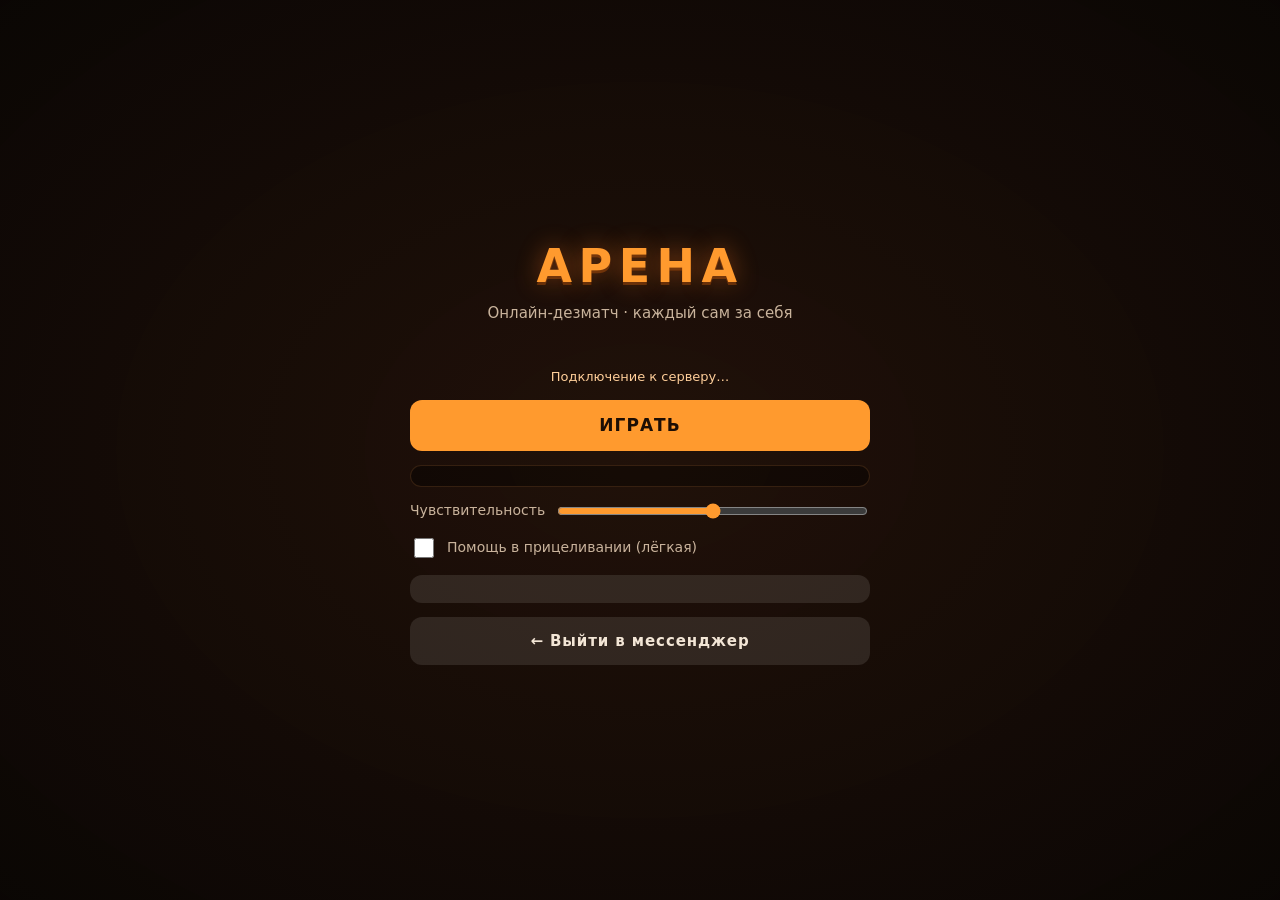
<file: src/game.html>
<!doctype html>
<html lang="ru">
<head>
<meta charset="utf-8">
<meta name="viewport" content="width=device-width,initial-scale=1,maximum-scale=1,user-scalable=no,viewport-fit=cover">
<meta name="theme-color" content="#120c09">
<title>Арена</title>
<style>
:root{--acc:#ff9a2e;--fg:#f3e6d6;--bg:#120c09}
*{box-sizing:border-box;-webkit-tap-highlight-color:transparent;-webkit-user-select:none;user-select:none}
html,body{margin:0;height:100%;background:var(--bg);color:var(--fg);font:15px/1.35 system-ui,-apple-system,"Segoe UI",Roboto,sans-serif;overflow:hidden;touch-action:none;overscroll-behavior:none}
canvas{position:fixed;inset:0;width:100%;height:100%;display:block}
#h{pointer-events:none}
#menu{position:fixed;inset:0;display:flex;align-items:center;justify-content:center;background:radial-gradient(ellipse at center,rgba(40,20,10,.72),rgba(10,6,4,.92));z-index:10;padding:16px;overflow:auto}
#menu .box{max-width:460px;width:100%;display:flex;flex-direction:column;gap:14px;text-align:center}
#menu h1{margin:0;font-size:46px;letter-spacing:.14em;font-weight:900;color:var(--acc);text-shadow:0 0 24px rgba(255,120,30,.45),0 3px 0 #5a2a08}
#menu .sub{color:#c9b39c;margin-top:-8px}
#menu button{font:inherit;font-weight:800;letter-spacing:.06em;border:0;border-radius:12px;padding:14px 18px;cursor:pointer;background:var(--acc);color:#1d0e04;font-size:17px}
#menu button.sec{background:rgba(255,255,255,.1);color:var(--fg);font-weight:600;font-size:15px}
#menu .help{font-size:13px;color:#bfa58c;text-align:left;background:rgba(0,0,0,.35);border:1px solid rgba(255,160,80,.15);border-radius:12px;padding:10px 14px;line-height:1.6}
#menu .help b{color:var(--fg);font-weight:700}
#menu label{display:flex;align-items:center;gap:10px;font-size:14px;color:#c9b39c}
#menu input[type=range]{flex:1;accent-color:var(--acc)}
#menu .st{font-size:13px;color:#ffcf9a;min-height:1.3em}
#tc{position:fixed;inset:0;z-index:5;display:none}
#tc.on{display:block}
#js{position:absolute;width:130px;height:130px;border-radius:50%;border:2px solid rgba(255,255,255,.25);background:rgba(255,255,255,.06);display:none;transform:translate(-50%,-50%)}
#js i{position:absolute;left:50%;top:50%;width:56px;height:56px;margin:-28px;border-radius:50%;background:rgba(255,170,90,.45)}
.tb{position:absolute;border-radius:50%;background:rgba(255,255,255,.12);border:2px solid rgba(255,255,255,.25);color:#fff;font-weight:800;display:grid;place-items:center;font-size:13px;letter-spacing:.04em}
.tb.on{background:rgba(255,140,40,.45)}
#bFire{right:calc(env(safe-area-inset-right,0px) + 28px);bottom:calc(env(safe-area-inset-bottom,0px) + 40px);width:92px;height:92px;font-size:15px}
#bJump{right:calc(env(safe-area-inset-right,0px) + 132px);bottom:calc(env(safe-area-inset-bottom,0px) + 22px);width:66px;height:66px}
#bNext{right:calc(env(safe-area-inset-right,0px) + 36px);bottom:calc(env(safe-area-inset-bottom,0px) + 146px);width:60px;height:60px;font-size:20px}
#bScore{left:calc(env(safe-area-inset-left,0px) + 14px);top:calc(env(safe-area-inset-top,0px) + 54px);width:44px;height:44px;font-size:17px}
#bMenu{right:calc(env(safe-area-inset-right,0px) + 14px);top:calc(env(safe-area-inset-top,0px) + 12px);width:44px;height:44px;font-size:16px}
#err{position:fixed;inset:0;display:none;align-items:center;justify-content:center;padding:24px;text-align:center;z-index:20;background:var(--bg)}
</style>
</head>
<body>
<canvas id="c"></canvas>
<canvas id="h"></canvas>
<div id="tc"><div id="js"><i></i></div><div class="tb" id="bFire">ОГОНЬ</div><div class="tb" id="bJump">ПРЫЖОК</div><div class="tb" id="bNext">⟳</div><div class="tb" id="bScore">☰</div><div class="tb" id="bMenu">❚❚</div></div>
<div id="menu"><div class="box">
  <h1>АРЕНА</h1><div class="sub">Онлайн-дезматч · каждый сам за себя</div>
  <div class="st" id="mname"></div>
  <div class="st" id="mst">Подключение к серверу…</div>
  <button id="play" disabled>ИГРАТЬ</button>
  <div class="help" id="help"></div>
  <label>Чувствительность <input type="range" id="sens" min="0.3" max="3" step="0.05"></label>
  <label id="aimL" hidden><input type="checkbox" id="aim" style="width:20px;height:20px;accent-color:var(--acc)"> Помощь в прицеливании (лёгкая)</label>
  <button class="sec" id="other"></button>
  <button class="sec" id="exit">← Выйти в мессенджер</button>
</div></div>
<div id="err"></div>
<script>
/*GAMEJS*/
</script>
</body>
</html>
</file>
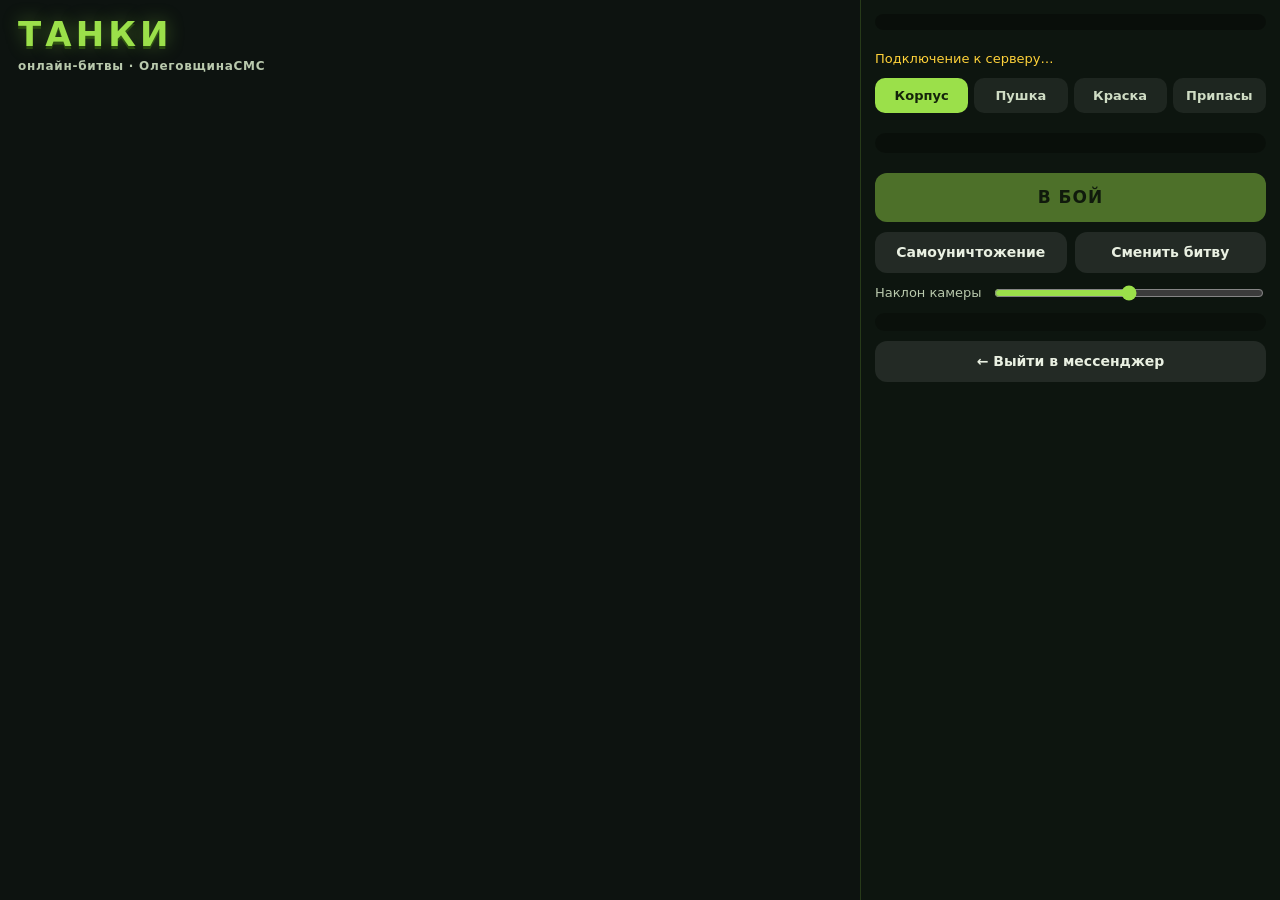
<file: src/tanks.html>
<!doctype html>
<html lang="ru">
<head>
<meta charset="utf-8">
<meta name="viewport" content="width=device-width,initial-scale=1,maximum-scale=1,user-scalable=no,viewport-fit=cover">
<meta name="theme-color" content="#0d1310">
<title>Танки</title>
<style>
:root{--acc:#9be04a;--acc2:#ffd23a;--fg:#e9f0e2;--bg:#0d1310;--pn:rgba(14,22,16,.93)}
*{box-sizing:border-box;-webkit-tap-highlight-color:transparent;-webkit-user-select:none;user-select:none}
html,body{margin:0;height:100%;background:var(--bg);color:var(--fg);font:15px/1.35 system-ui,-apple-system,"Segoe UI",Roboto,sans-serif;overflow:hidden;touch-action:none;overscroll-behavior:none}
canvas{position:fixed;inset:0;width:100%;height:100%;display:block}
#h{pointer-events:none}
#menu{position:fixed;inset:0;z-index:10;display:flex;pointer-events:none}
#menu .stage{flex:1;position:relative;pointer-events:none}
#menu .logo{position:absolute;left:18px;top:calc(env(safe-area-inset-top,0px) + 12px);font-size:34px;font-weight:900;letter-spacing:.12em;color:var(--acc);text-shadow:0 0 18px rgba(150,230,70,.35),0 3px 0 #23400d}
#menu .logo small{display:block;font-size:12px;letter-spacing:.06em;color:#b9c9ad;font-weight:600;text-shadow:none}
#menu .pv{position:absolute;left:18px;bottom:calc(env(safe-area-inset-bottom,0px) + 14px);right:18px;font-size:13px;color:#cfdcc4;text-shadow:0 1px 3px #000}
#menu .pv b{color:#fff;font-size:17px}
#panel{width:min(420px,48vw);height:100%;overflow:auto;background:var(--pn);border-left:1px solid rgba(155,224,74,.18);padding:14px 14px calc(env(safe-area-inset-bottom,0px) + 16px);display:flex;flex-direction:column;gap:10px;pointer-events:auto}
@media (orientation:portrait){#menu{flex-direction:column}#menu .stage{flex:0 0 38%}#panel{width:100%;height:62%;border-left:0;border-top:1px solid rgba(155,224,74,.18)}}
.room{font-size:13px;color:#b9c9ad}.room b{color:#fff}
.st{font-size:13px;color:var(--acc2);min-height:1.2em}
.tabs{display:flex;gap:6px}
.tabs button{flex:1;font:inherit;font-weight:700;border:0;border-radius:10px;padding:9px 4px;font-size:13px;background:rgba(255,255,255,.07);color:#cfdcc4;cursor:pointer}
.tabs button.on{background:var(--acc);color:#14230a}
.list{display:grid;grid-template-columns:repeat(auto-fill,minmax(104px,1fr));gap:8px}
.it{border-radius:12px;padding:9px 8px;background:rgba(255,255,255,.06);border:2px solid transparent;cursor:pointer;text-align:center;font-size:13px;font-weight:700;display:flex;flex-direction:column;gap:4px;align-items:center}
.it.on{border-color:var(--acc);background:rgba(155,224,74,.12)}
.it .sw{width:52px;height:32px;border-radius:7px;border:1px solid rgba(255,255,255,.25);background-size:cover}
.it .ic{font-size:22px;line-height:1}
.it small{font-weight:500;color:#9fb092;font-size:11px}
.info{background:rgba(0,0,0,.28);border-radius:12px;padding:10px 12px;font-size:13px;color:#cfdcc4;display:flex;flex-direction:column;gap:5px}
.info b{color:#fff;font-size:15px}
.bar{display:flex;align-items:center;gap:8px;font-size:12px}
.bar span{width:92px;color:#9fb092}
.bar i{flex:1;height:7px;border-radius:4px;background:rgba(255,255,255,.1);position:relative;overflow:hidden}
.bar i u{position:absolute;inset:0 auto 0 0;background:linear-gradient(90deg,#6fbf2a,#c9f06a)}
.note{font-size:12px;color:var(--acc2)}
#panel>button,.row button{font:inherit;font-weight:800;letter-spacing:.06em;border:0;border-radius:12px;padding:13px 16px;cursor:pointer;background:var(--acc);color:#14230a;font-size:17px}
#panel button.sec,.row button{background:rgba(255,255,255,.09);color:var(--fg);font-weight:600;font-size:14px;letter-spacing:0;padding:11px 12px}
#panel button:disabled{opacity:.45}
.row{display:flex;gap:8px}.row button{flex:1}
label{display:flex;align-items:center;gap:10px;font-size:13px;color:#b9c9ad}
input[type=range]{flex:1;accent-color:var(--acc)}
.help{font-size:12px;color:#a9b99c;background:rgba(0,0,0,.25);border-radius:12px;padding:9px 12px;line-height:1.6}
.help b{color:#fff}
#rooms{position:fixed;inset:0;z-index:15;background:rgba(5,9,6,.86);display:none;align-items:center;justify-content:center;padding:16px}
#rooms .box{width:min(440px,100%);max-height:100%;overflow:auto;background:#121c15;border-radius:16px;padding:14px;display:flex;flex-direction:column;gap:8px}
#rooms .rm{padding:10px 12px;border-radius:12px;background:rgba(255,255,255,.05)}
#rooms .rm b{display:block;color:#fff}#rooms .rm small{color:#9fb092}
#rooms .rm.on{outline:2px solid var(--acc)}
#tc{position:fixed;inset:0;z-index:5;display:none}
#tc.on{display:block}
#js{position:absolute;width:130px;height:130px;border-radius:50%;border:2px solid rgba(255,255,255,.25);background:rgba(255,255,255,.06);display:none;transform:translate(-50%,-50%)}
#js i{position:absolute;left:50%;top:50%;width:56px;height:56px;margin:-28px;border-radius:50%;background:rgba(155,224,74,.45)}
.tb{position:absolute;border-radius:50%;background:rgba(255,255,255,.12);border:2px solid rgba(255,255,255,.25);color:#fff;font-weight:800;display:grid;place-items:center;font-size:13px;letter-spacing:.04em}
.tb.on{background:rgba(155,224,74,.45)}
#bFire{right:calc(env(safe-area-inset-right,0px) + 28px);bottom:calc(env(safe-area-inset-bottom,0px) + 40px);width:96px;height:96px;font-size:15px}
#bCenter{right:calc(env(safe-area-inset-right,0px) + 46px);bottom:calc(env(safe-area-inset-bottom,0px) + 150px);width:56px;height:56px;font-size:22px}
#bTL,#bTR{bottom:calc(env(safe-area-inset-bottom,0px) + 30px);width:74px;height:74px;font-size:26px}
#bTR{right:calc(env(safe-area-inset-right,0px) + 136px)}#bTL{right:calc(env(safe-area-inset-right,0px) + 220px)}
#sup{position:fixed;z-index:6;left:calc(env(safe-area-inset-left,0px) + 14px);bottom:calc(env(safe-area-inset-bottom,0px) + 16px);display:none;gap:6px}
#sup button{position:relative;width:48px;height:48px;border-radius:10px;border:2px solid rgba(255,255,255,.28);background:rgba(10,16,10,.7);color:#fff;font:inherit;padding:0;cursor:pointer;touch-action:none}
#sup button span{font-size:19px;line-height:44px}#sup button b{position:absolute;right:3px;bottom:1px;font-size:11px}#sup button em{position:absolute;left:4px;top:1px;font-size:10px;font-style:normal;color:#9fb092}
#sup button i{position:absolute;inset:0;display:grid;place-items:center;font-style:normal;font-weight:900;font-size:16px;color:#ffd23a;text-shadow:0 1px 3px #000}
#sup button.off{opacity:.55}#sup button.off i:not(:empty){background:rgba(0,0,0,.45);border-radius:8px}
html.touch #sup{bottom:auto;left:50%;transform:translateX(-50%);top:calc(env(safe-area-inset-top,0px) + 64px)}html.touch #sup button{width:44px;height:44px}html.touch #sup button span{line-height:40px}
#bScore{left:calc(env(safe-area-inset-left,0px) + 14px);top:calc(env(safe-area-inset-top,0px) + 58px);width:44px;height:44px;font-size:17px}
#bMenu{right:calc(env(safe-area-inset-right,0px) + 14px);top:calc(env(safe-area-inset-top,0px) + 12px);width:auto;height:40px;padding:0 14px;border-radius:12px;font-size:13px}
.prof{display:flex;align-items:center;gap:10px;background:rgba(0,0,0,.3);border-radius:12px;padding:8px 10px}
.prof img{width:40px;height:40px}
.prof .pn{flex:1;min-width:0;display:flex;flex-direction:column;gap:3px;font-size:13px}
.prof .pn b{color:#fff;font-size:14px}.prof .pn small{color:#9fb092;font-size:11px}
.prof .xp{height:5px;border-radius:3px;background:rgba(255,255,255,.12);overflow:hidden}.prof .xp i{display:block;height:100%;background:#ffd23a}
.prof .cr{font-weight:800;color:#fff;font-size:15px;white-space:nowrap}
.it.no{opacity:.72}
.mods{display:flex;gap:5px;margin:2px 0}.mods span{font-size:11px;font-weight:800;padding:3px 9px;border-radius:6px;background:rgba(255,255,255,.08);color:#7d8b74;cursor:pointer}.mods span.on{background:#9be04a;color:#14230a}.mods span.cur{outline:2px solid #ffd23a}
.bar em{width:104px;text-align:right;font-style:normal;color:#e9f0e2;font-size:11px}
.acts{display:flex;flex-direction:column;gap:6px;margin-top:6px}
.acts button{font:inherit;font-weight:800;border:0;border-radius:10px;padding:10px;cursor:pointer;background:var(--acc);color:#14230a;font-size:14px}
.acts button.sec{background:rgba(255,210,58,.9);color:#2a2005}
.acts button:disabled{opacity:.5;cursor:default;background:rgba(255,255,255,.12);color:#cfdcc4}
.rmb{display:flex;gap:6px;margin-top:6px}.rmb button{flex:1;font:inherit;font-size:13px;font-weight:700;border:0;border-radius:10px;padding:9px 6px;background:rgba(255,255,255,.08);color:#fff;cursor:pointer;display:flex;flex-direction:column;gap:2px}
.rmb button small{font-weight:500;color:#9fb092;font-size:11px}.rmb button.on{outline:2px solid var(--acc)}
#err{position:fixed;inset:0;display:none;align-items:center;justify-content:center;padding:24px;text-align:center;z-index:20;background:var(--bg)}
</style>
</head>
<body>
<canvas id="c"></canvas>
<canvas id="h"></canvas>
<div id="tc"><div id="js"><i></i></div><div class="tb" id="bFire">ОГОНЬ</div><div class="tb" id="bTL">◀</div><div class="tb" id="bTR">▶</div><div class="tb" id="bCenter">◎</div><div class="tb" id="bScore">☰</div><div class="tb" id="bMenu">ГАРАЖ</div></div>
<div id="sup"></div>
<div id="menu">
  <div class="stage"><div class="logo">ТАНКИ<small>онлайн-битвы · ОлеговщинаСМС</small></div><div class="pv" id="pv"></div></div>
  <div id="panel">
    <div class="prof" id="prof"></div>
    <div class="room" id="room"></div>
    <div class="st" id="mst">Подключение к серверу…</div>
    <div class="tabs"><button data-tab="h" class="on">Корпус</button><button data-tab="u">Пушка</button><button data-tab="c">Краска</button><button data-tab="s">Припасы</button></div>
    <div class="list" id="list"></div>
    <div class="info" id="info"></div>
    <div class="note" id="eqnote"></div>
    <button id="play" disabled>В БОЙ</button>
    <div class="row"><button id="sd">Самоуничтожение</button><button id="rb">Сменить битву</button></div>
    <label>Наклон камеры <input type="range" id="sens" min="0.3" max="3" step="0.05"></label>
    <div class="help" id="help"></div>
    <button class="sec" id="exit">← Выйти в мессенджер</button>
  </div>
</div>
<div id="rooms"><div class="box"><b>Выберите битву</b><div id="rlist">Загрузка…</div><button class="sec" id="rclose" style="font:inherit;border:0;border-radius:12px;padding:11px;background:rgba(255,255,255,.09);color:#fff">Закрыть</button></div></div>
<div id="err"></div>
<script>
/*TANKSJS*/
</script>
</body>
</html>
</file>
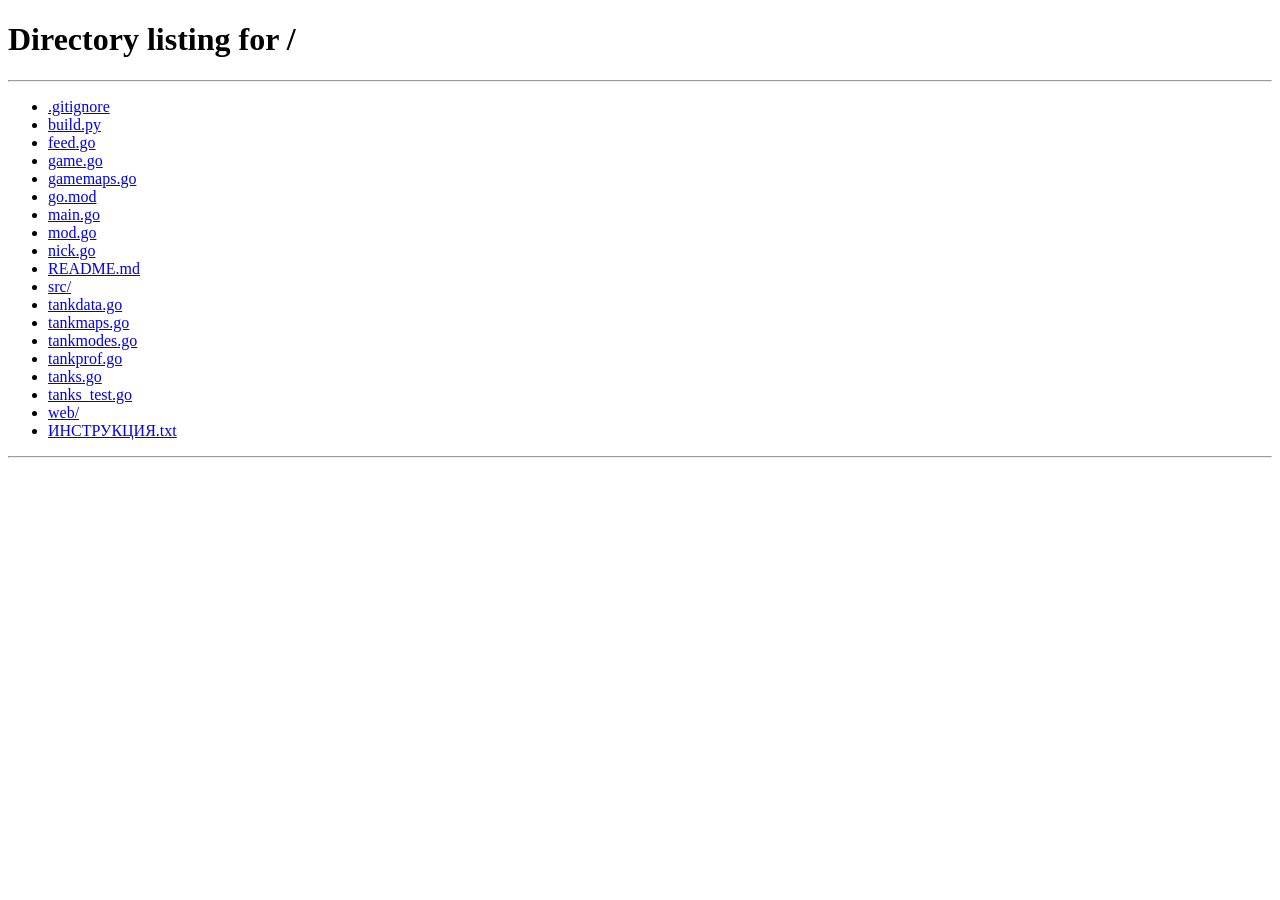
<file: web/game.html>
<!doctype html>
<html lang="ru">
<head>
<meta charset="utf-8">
<meta name="viewport" content="width=device-width,initial-scale=1,maximum-scale=1,user-scalable=no,viewport-fit=cover">
<meta name="theme-color" content="#120c09">
<title>Арена</title>
<style>
:root{--acc:#ff9a2e;--fg:#f3e6d6;--bg:#120c09}
*{box-sizing:border-box;-webkit-tap-highlight-color:transparent;-webkit-user-select:none;user-select:none}
html,body{margin:0;height:100%;background:var(--bg);color:var(--fg);font:15px/1.35 system-ui,-apple-system,"Segoe UI",Roboto,sans-serif;overflow:hidden;touch-action:none;overscroll-behavior:none}
canvas{position:fixed;inset:0;width:100%;height:100%;display:block}
#h{pointer-events:none}
#menu{position:fixed;inset:0;display:flex;align-items:center;justify-content:center;background:radial-gradient(ellipse at center,rgba(40,20,10,.72),rgba(10,6,4,.92));z-index:10;padding:16px;overflow:auto}
#menu .box{max-width:460px;width:100%;display:flex;flex-direction:column;gap:14px;text-align:center}
#menu h1{margin:0;font-size:46px;letter-spacing:.14em;font-weight:900;color:var(--acc);text-shadow:0 0 24px rgba(255,120,30,.45),0 3px 0 #5a2a08}
#menu .sub{color:#c9b39c;margin-top:-8px}
#menu button{font:inherit;font-weight:800;letter-spacing:.06em;border:0;border-radius:12px;padding:14px 18px;cursor:pointer;background:var(--acc);color:#1d0e04;font-size:17px}
#menu button.sec{background:rgba(255,255,255,.1);color:var(--fg);font-weight:600;font-size:15px}
#menu .help{font-size:13px;color:#bfa58c;text-align:left;background:rgba(0,0,0,.35);border:1px solid rgba(255,160,80,.15);border-radius:12px;padding:10px 14px;line-height:1.6}
#menu .help b{color:var(--fg);font-weight:700}
#menu label{display:flex;align-items:center;gap:10px;font-size:14px;color:#c9b39c}
#menu input[type=range]{flex:1;accent-color:var(--acc)}
#menu .st{font-size:13px;color:#ffcf9a;min-height:1.3em}
#tc{position:fixed;inset:0;z-index:5;display:none}
#tc.on{display:block}
#js{position:absolute;width:130px;height:130px;border-radius:50%;border:2px solid rgba(255,255,255,.25);background:rgba(255,255,255,.06);display:none;transform:translate(-50%,-50%)}
#js i{position:absolute;left:50%;top:50%;width:56px;height:56px;margin:-28px;border-radius:50%;background:rgba(255,170,90,.45)}
.tb{position:absolute;border-radius:50%;background:rgba(255,255,255,.12);border:2px solid rgba(255,255,255,.25);color:#fff;font-weight:800;display:grid;place-items:center;font-size:13px;letter-spacing:.04em}
.tb.on{background:rgba(255,140,40,.45)}
#bFire{right:calc(env(safe-area-inset-right,0px) + 28px);bottom:calc(env(safe-area-inset-bottom,0px) + 40px);width:92px;height:92px;font-size:15px}
#bJump{right:calc(env(safe-area-inset-right,0px) + 132px);bottom:calc(env(safe-area-inset-bottom,0px) + 22px);width:66px;height:66px}
#bNext{right:calc(env(safe-area-inset-right,0px) + 36px);bottom:calc(env(safe-area-inset-bottom,0px) + 146px);width:60px;height:60px;font-size:20px}
#bScore{left:calc(env(safe-area-inset-left,0px) + 14px);top:calc(env(safe-area-inset-top,0px) + 54px);width:44px;height:44px;font-size:17px}
#bMenu{right:calc(env(safe-area-inset-right,0px) + 14px);top:calc(env(safe-area-inset-top,0px) + 12px);width:44px;height:44px;font-size:16px}
#err{position:fixed;inset:0;display:none;align-items:center;justify-content:center;padding:24px;text-align:center;z-index:20;background:var(--bg)}
</style>
</head>
<body>
<canvas id="c"></canvas>
<canvas id="h"></canvas>
<div id="tc"><div id="js"><i></i></div><div class="tb" id="bFire">ОГОНЬ</div><div class="tb" id="bJump">ПРЫЖОК</div><div class="tb" id="bNext">⟳</div><div class="tb" id="bScore">☰</div><div class="tb" id="bMenu">❚❚</div></div>
<div id="menu"><div class="box">
  <h1>АРЕНА</h1><div class="sub">Онлайн-дезматч · каждый сам за себя</div>
  <div class="st" id="mname"></div>
  <div class="st" id="mst">Подключение к серверу…</div>
  <button id="play" disabled>ИГРАТЬ</button>
  <div class="help" id="help"></div>
  <label>Чувствительность <input type="range" id="sens" min="0.3" max="3" step="0.05"></label>
  <label id="aimL" hidden><input type="checkbox" id="aim" style="width:20px;height:20px;accent-color:var(--acc)"> Помощь в прицеливании (лёгкая)</label>
  <button class="sec" id="other"></button>
  <button class="sec" id="exit">← Выйти в мессенджер</button>
</div></div>
<div id="err"></div>
<script>
'use strict';
/* Арена — 3D-шутер на чистом WebGL. Карта, оружие и счёт приходят с сервера мессенджера. */
const $=s=>document.querySelector(s);
const LS='shepot.v1';
let SES=null;try{SES=JSON.parse(localStorage.getItem(LS)||'null')}catch(e){}
if(!SES||!SES.token)location.replace('/');
const coarse=matchMedia('(pointer:coarse)').matches;
const cv=$('#c'),hud=$('#h'),hx=hud.getContext('2d');
const gl=cv.getContext('webgl',{antialias:!coarse,alpha:false,powerPreference:'high-performance'});
function fatal(t){const e=$('#err');e.style.display='flex';e.innerHTML=t}
if(!gl)fatal('Браузер не поддерживает WebGL. Обновите браузер или включите аппаратное ускорение.');

/* ---------- математика ---------- */
const M4=()=>{const m=new Float32Array(16);m[0]=m[5]=m[10]=m[15]=1;return m};
function mul(a,b){const o=new Float32Array(16);for(let c=0;c<4;c++)for(let r=0;r<4;r++)o[c*4+r]=a[r]*b[c*4]+a[4+r]*b[c*4+1]+a[8+r]*b[c*4+2]+a[12+r]*b[c*4+3];return o}
function persp(fy,as,n,f){const m=new Float32Array(16),t=1/Math.tan(fy/2);m[0]=t/as;m[5]=t;m[10]=(f+n)/(n-f);m[11]=-1;m[14]=2*f*n/(n-f);return m}
function T(m,x,y,z){for(let i=0;i<4;i++)m[12+i]+=m[i]*x+m[4+i]*y+m[8+i]*z;return m}
function RY(m,a){const c=Math.cos(a),s=Math.sin(a);for(let i=0;i<4;i++){const x=m[i],z=m[8+i];m[i]=x*c-z*s;m[8+i]=x*s+z*c}return m}
function RX(m,a){const c=Math.cos(a),s=Math.sin(a);for(let i=0;i<4;i++){const y=m[4+i],z=m[8+i];m[4+i]=y*c+z*s;m[8+i]=-y*s+z*c}return m}
function RZ(m,a){const c=Math.cos(a),s=Math.sin(a);for(let i=0;i<4;i++){const x=m[i],y=m[4+i];m[i]=x*c+y*s;m[4+i]=-x*s+y*c}return m}
function SC(m,x,y,z){for(let i=0;i<4;i++){m[i]*=x;m[4+i]*=y;m[8+i]*=z}return m}
const sub=(a,b)=>[a[0]-b[0],a[1]-b[1],a[2]-b[2]],add=(a,b)=>[a[0]+b[0],a[1]+b[1],a[2]+b[2]],scl=(a,s)=>[a[0]*s,a[1]*s,a[2]*s];
const dot=(a,b)=>a[0]*b[0]+a[1]*b[1]+a[2]*b[2],len=a=>Math.hypot(a[0],a[1],a[2]),nrm=a=>{const l=len(a)||1;return[a[0]/l,a[1]/l,a[2]/l]};
const lerp=(a,b,t)=>a+(b-a)*t,clamp=(x,a,b)=>Math.max(a,Math.min(b,x));
function angLerp(a,b,t){let d=b-a;while(d>Math.PI)d-=2*Math.PI;while(d<-Math.PI)d+=2*Math.PI;return a+d*t}
const fwdOf=(y,p)=>[-Math.sin(y)*Math.cos(p),Math.sin(p),-Math.cos(y)*Math.cos(p)];
const hex=h=>{const n=parseInt(h.slice(1),16);return[(n>>16&255)/255,(n>>8&255)/255,(n&255)/255]};

/* ---------- шейдер ---------- */
const VS=`attribute vec3 aP;attribute vec3 aN;attribute vec2 aT;attribute vec3 aC;
uniform mat4 uVP;uniform mat4 uM;uniform vec2 uScroll;
varying vec3 vW;varying vec3 vN;varying vec3 vC;varying vec2 vT;
void main(){vec4 w=uM*vec4(aP,1.0);vW=w.xyz;vN=(uM*vec4(aN,0.0)).xyz;vC=aC;vT=aT+uScroll;gl_Position=uVP*w;}`;
const FS=`precision mediump float;
uniform sampler2D uTex;uniform vec4 uTint;uniform float uEm;uniform vec3 uCam;uniform vec3 uFogC;uniform float uFogD;
uniform vec4 uLP[4];uniform vec3 uLC[4];uniform float uSky;uniform vec3 uZen;uniform vec3 uSunD;uniform float uSunK;
varying vec3 vW;varying vec3 vN;varying vec3 vC;varying vec2 vT;
void main(){if(uSky>0.5){vec3 d=normalize(vW-uCam);vec3 c=mix(uFogC,uZen,clamp(d.y*1.8,0.0,1.0));float s=max(dot(d,-uSunD),0.0);c+=vec3(1.0,0.92,0.75)*(pow(s,500.0)*2.0+pow(s,10.0)*0.22)*uSunK;gl_FragColor=vec4(c,1.0);return;}
vec4 t=texture2D(uTex,vT)*uTint;vec3 l=vC;vec3 n=normalize(vN);
for(int i=0;i<4;i++){float r=uLP[i].w;if(r>0.0){vec3 d=uLP[i].xyz-vW;float ds=length(d);float a=max(0.0,1.0-ds/r);l+=uLC[i]*a*a*(0.35+0.65*max(0.0,dot(n,d/max(ds,0.001))));}}
vec3 c=mix(t.rgb*l,t.rgb,uEm);float dz=length(vW-uCam)*uFogD;float f=1.0-exp(-dz*dz);
gl_FragColor=vec4(mix(c,uFogC,clamp(f,0.0,0.85)),t.a);}`;
let prog,A={},U={};
function initGL(){
  const sh=(t,s)=>{const o=gl.createShader(t);gl.shaderSource(o,s);gl.compileShader(o);if(!gl.getShaderParameter(o,gl.COMPILE_STATUS))throw new Error(gl.getShaderInfoLog(o));return o};
  prog=gl.createProgram();gl.attachShader(prog,sh(gl.VERTEX_SHADER,VS));gl.attachShader(prog,sh(gl.FRAGMENT_SHADER,FS));gl.linkProgram(prog);
  if(!gl.getProgramParameter(prog,gl.LINK_STATUS))throw new Error(gl.getProgramInfoLog(prog));
  gl.useProgram(prog);
  for(const a of['aP','aN','aT','aC']){A[a]=gl.getAttribLocation(prog,a);gl.enableVertexAttribArray(A[a])}
  for(const u of['uVP','uM','uScroll','uTex','uTint','uEm','uCam','uFogC','uFogD','uSky','uZen','uSunD','uSunK'])U[u]=gl.getUniformLocation(prog,u);
  U.LP=[0,1,2,3].map(i=>gl.getUniformLocation(prog,`uLP[${i}]`));U.LC=[0,1,2,3].map(i=>gl.getUniformLocation(prog,`uLC[${i}]`));
}
function mesh(arr){const b=gl.createBuffer();gl.bindBuffer(gl.ARRAY_BUFFER,b);gl.bufferData(gl.ARRAY_BUFFER,new Float32Array(arr),gl.STATIC_DRAW);return{b,n:arr.length/11}}
function bindMesh(m){gl.bindBuffer(gl.ARRAY_BUFFER,m.b);gl.vertexAttribPointer(A.aP,3,gl.FLOAT,false,44,0);gl.vertexAttribPointer(A.aN,3,gl.FLOAT,false,44,12);gl.vertexAttribPointer(A.aT,2,gl.FLOAT,false,44,24);gl.vertexAttribPointer(A.aC,3,gl.FLOAT,false,44,32)}

/* ---------- процедурные текстуры ---------- */
let seed=7;const rnd=()=>(seed=(seed*16807)%2147483647)/2147483647;
function grain(x,s,a){const d=x.getImageData(0,0,s,s),p=d.data;for(let i=0;i<p.length;i+=4){const n=(rnd()-.5)*a;p[i]+=n;p[i+1]+=n;p[i+2]+=n}x.putImageData(d,0,0)}
function shade(c,k){const v=hex(c).map(x=>Math.round(clamp(x*k,0,1)*255));return`rgb(${v})`}
const TX={};
function mkTex(name,draw,size=64){const c=document.createElement('canvas');c.width=c.height=size;const x=c.getContext('2d');draw(x,size);
  const t=gl.createTexture();gl.bindTexture(gl.TEXTURE_2D,t);gl.texImage2D(gl.TEXTURE_2D,0,gl.RGBA,gl.RGBA,gl.UNSIGNED_BYTE,c);gl.generateMipmap(gl.TEXTURE_2D);
  gl.texParameteri(gl.TEXTURE_2D,gl.TEXTURE_WRAP_S,gl.REPEAT);gl.texParameteri(gl.TEXTURE_2D,gl.TEXTURE_WRAP_T,gl.REPEAT);
  gl.texParameteri(gl.TEXTURE_2D,gl.TEXTURE_MIN_FILTER,gl.LINEAR_MIPMAP_LINEAR);gl.texParameteri(gl.TEXTURE_2D,gl.TEXTURE_MAG_FILTER,gl.NEAREST);
  const an=gl.getExtension('EXT_texture_filter_anisotropic');if(an)gl.texParameterf(gl.TEXTURE_2D,an.TEXTURE_MAX_ANISOTROPY_EXT,4);TX[name]=t}
function makeTextures(){
  mkTex('white',(x,s)=>{x.fillStyle='#fff';x.fillRect(0,0,s,s);grain(x,s,18)},16);
  mkTex('floor',(x,s)=>{x.fillStyle='#4f463d';x.fillRect(0,0,s,s);for(let i=0;i<4;i++)for(let j=0;j<4;j++){x.fillStyle=shade('#4f463d',.85+rnd()*.3);x.fillRect(i*16+1,j*16+1,14,14)}
    x.fillStyle='#231d18';for(let i=0;i<4;i++){x.fillRect(i*16,0,1,s);x.fillRect(0,i*16,s,1)}grain(x,s,26);for(let k=0;k<5;k++){x.fillStyle='rgba(20,14,8,.25)';x.beginPath();x.arc(rnd()*s,rnd()*s,2+rnd()*5,0,7);x.fill()}});
  mkTex('stone',(x,s)=>{x.fillStyle='#3a3027';x.fillRect(0,0,s,s);for(let r=0;r<8;r++)for(let c=-1;c<4;c++){const o=r%2?8:0;x.fillStyle=shade('#6c5b49',.8+rnd()*.35);x.fillRect(c*16+o+1,r*8+1,14,6)}grain(x,s,22)});
  mkTex('wall',(x,s)=>{x.fillStyle='#5b3f2e';x.fillRect(0,0,s,s);for(let i=0;i<2;i++)for(let j=0;j<2;j++){const X=i*32,Y=j*32;x.fillStyle=shade('#5b3f2e',.9+rnd()*.2);x.fillRect(X+2,Y+2,28,28);
    x.fillStyle='#7c5a43';x.fillRect(X+2,Y+2,28,2);x.fillRect(X+2,Y+2,2,28);x.fillStyle='#2b1d15';x.fillRect(X+2,Y+28,28,2);x.fillRect(X+28,Y+2,2,28);
    x.fillStyle='#a07a5a';for(const[a,b]of[[5,5],[25,5],[5,25],[25,25]])x.fillRect(X+a,Y+b,2,2)}
    for(let k=0;k<14;k++){x.fillStyle=`rgba(${120+rnd()*60|0},${50+rnd()*30|0},20,.25)`;x.fillRect(rnd()*s,rnd()*s,1+rnd()*2,6+rnd()*18)}grain(x,s,20)});
  mkTex('metal',(x,s)=>{x.fillStyle='#4b535d';x.fillRect(0,0,s,s);for(let i=0;i<8;i++)for(let j=0;j<8;j++){x.fillStyle='#6f7884';x.fillRect(i*8+((j%2)*4)+1,j*8+2,4,1);x.fillStyle='#2d333a';x.fillRect(i*8+((j%2)*4)+1,j*8+3,4,1)}
    x.strokeStyle='#2a2f35';x.lineWidth=2;x.strokeRect(1,1,s-2,s-2);grain(x,s,14)});
  mkTex('crate',(x,s)=>{x.fillStyle='#7a5a2d';x.fillRect(0,0,s,s);for(let i=0;i<4;i++){x.fillStyle=shade('#7a5a2d',.85+rnd()*.25);x.fillRect(6,6+i*13,s-12,12)}
    x.strokeStyle='#45301a';x.lineWidth=6;x.strokeRect(3,3,s-6,s-6);x.lineWidth=5;x.beginPath();x.moveTo(6,6);x.lineTo(s-6,s-6);x.moveTo(s-6,6);x.lineTo(6,s-6);x.stroke();
    x.fillStyle='#b0a090';for(const[a,b]of[[3,3],[s-6,3],[3,s-6],[s-6,s-6]])x.fillRect(a,b,3,3);grain(x,s,20)});
  mkTex('trim',(x,s)=>{x.fillStyle='#1b1b1b';x.fillRect(0,0,s,s);x.fillStyle='#c9a227';for(let i=-4;i<8;i++){x.beginPath();x.moveTo(i*16,0);x.lineTo(i*16+8,0);x.lineTo(i*16+8+s,s);x.lineTo(i*16+s,s);x.fill()}grain(x,s,24)});
  mkTex('light',(x,s)=>{x.fillStyle='#3a3530';x.fillRect(0,0,s,s);const g=x.createLinearGradient(0,6,0,s-6);g.addColorStop(0,'#fff6d8');g.addColorStop(.5,'#ffe7a8');g.addColorStop(1,'#fff6d8');x.fillStyle=g;x.fillRect(6,6,s-12,s-12)});
  mkTex('pad',(x,s)=>{x.fillStyle='#16241c';x.fillRect(0,0,s,s);for(let r=26;r>4;r-=7){x.strokeStyle=r%2?'#59ff8a':'#1f8a45';x.lineWidth=3;x.beginPath();x.arc(s/2,s/2,r,0,7);x.stroke()}x.fillStyle='#aaffc4';x.beginPath();x.moveTo(32,14);x.lineTo(42,28);x.lineTo(22,28);x.fill()});
  mkTex('sand',(x,s)=>{x.fillStyle='#cdb68a';x.fillRect(0,0,s,s);for(let k=0;k<120;k++){x.fillStyle=rnd()<.5?'#b89f72':'#dcc79c';x.fillRect(rnd()*s,rnd()*s,1+rnd()*3,1+rnd()*2)}grain(x,s,22)});
  mkTex('paving',(x,s)=>{x.fillStyle='#8f8a82';x.fillRect(0,0,s,s);for(let r=0;r<4;r++)for(let c=-1;c<4;c++){const o=r%2?8:0;x.fillStyle=shade('#b8b0a2',.85+rnd()*.25);x.fillRect(c*16+o+1,r*16+1,14,14)}grain(x,s,18)});
  mkTex('plaster',(x,s)=>{x.fillStyle='#e6dcc6';x.fillRect(0,0,s,s);for(let k=0;k<30;k++){x.fillStyle=`rgba(150,130,100,${.05+rnd()*.08})`;x.beginPath();x.arc(rnd()*s,rnd()*s,2+rnd()*9,0,7);x.fill()}x.fillStyle='rgba(120,100,80,.25)';x.fillRect(0,s-3,s,3);grain(x,s,14)});
  mkTex('brick',(x,s)=>{x.fillStyle='#8a8075';x.fillRect(0,0,s,s);for(let r=0;r<8;r++)for(let c=-1;c<4;c++){const o=r%2?8:0;x.fillStyle=shade('#a24a32',.8+rnd()*.35);x.fillRect(c*16+o+1,r*8+1,14,6)}grain(x,s,20)});
  mkTex('roof',(x,s)=>{x.fillStyle='#7a3a22';x.fillRect(0,0,s,s);for(let r=0;r<8;r++)for(let c=0;c<8;c++){x.fillStyle=shade('#b8573a',.8+rnd()*.3);x.beginPath();x.arc(c*8+4+(r%2)*4,r*8+6,4,Math.PI,0);x.fill()}grain(x,s,16)});
  mkTex('wood',(x,s)=>{x.fillStyle='#8a6438';x.fillRect(0,0,s,s);for(let i=0;i<4;i++){x.fillStyle=shade('#9b7244',.8+rnd()*.3);x.fillRect(0,i*16+1,s,14);for(let k=0;k<6;k++){x.fillStyle='rgba(60,35,15,.3)';x.fillRect(rnd()*s,i*16+2+rnd()*12,6+rnd()*14,1)}}grain(x,s,14)});
  mkTex('water',(x,s)=>{x.fillStyle='#2f7fae';x.fillRect(0,0,s,s);for(let k=0;k<40;k++){x.strokeStyle=rnd()<.5?'rgba(160,215,245,.45)':'rgba(20,70,110,.4)';x.lineWidth=1+rnd()*1.5;const y=rnd()*s,X=rnd()*s;x.beginPath();x.moveTo(X,y);x.quadraticCurveTo(X+6,y-3,X+12,y);x.stroke()}});
  mkTex('cloth',(x,s)=>{for(let i=0;i<8;i++){x.fillStyle=i%2?'#f2ead8':'#c8402e';x.fillRect(i*8,0,8,s)}grain(x,s,14)});
  mkTex('leaves',(x,s)=>{x.fillStyle='#3d6b2a';x.fillRect(0,0,s,s);for(let k=0;k<160;k++){x.fillStyle=['#4f8a34','#2f5520','#66a040','#3a6a26'][k%4];x.beginPath();x.arc(rnd()*s,rnd()*s,1.5+rnd()*3,0,7);x.fill()}});
  mkTex('bark',(x,s)=>{x.fillStyle='#5a4028';x.fillRect(0,0,s,s);for(let k=0;k<20;k++){x.fillStyle='rgba(30,18,8,.4)';x.fillRect(rnd()*s,0,1+rnd()*2,s)}grain(x,s,16)});
  mkTex('lava',(x,s)=>{x.fillStyle='#b8260a';x.fillRect(0,0,s,s);for(let k=0;k<70;k++){const c=['#ff6a00','#ff9a1a','#e23a06','#ffd040','#8a1405'][k%5];x.fillStyle=c;x.globalAlpha=.5;x.beginPath();x.arc(rnd()*s,rnd()*s,2+rnd()*8,0,7);x.fill()}x.globalAlpha=1;grain(x,s,30)});
}
const MAT={sand:{t:'sand',s:4,tile:2.5},paving:{t:'paving',s:2},plaster:{t:'plaster',s:3},brick:{t:'brick',s:2},roof:{t:'roof',s:2},wood:{t:'wood',s:2},water:{t:'water',s:4,em:.2,scroll:1},cloth:{t:'cloth',box:1},leaves:{t:'leaves',s:2},bark:{t:'bark',s:1},
  floor:{t:'floor',s:4},stone:{t:'stone',s:2},wall:{t:'wall',s:4},metal:{t:'metal',s:2},crate:{t:'crate',box:1},trim:{t:'trim',s:1},light:{t:'light',box:1,em:1},pad:{t:'pad',box:1,em:.8},lava:{t:'lava',s:5,em:1,scroll:1}};

/* ---------- карта ---------- */
let boxes=[],mapMeshes=[],items=[],lights=[],WP=[];
let SUN=nrm([-.35,-1,-.25]),SUNC=[.5,.43,.36],AMB=[.3,.28,.28],TH={sky:[.16,.1,.07],zen:[.05,.03,.03],fog:.018,bound:32.4,floorMin:-4,name:'Арена'};
const MAPKEY=new URLSearchParams(location.search).get('map')==='town'?'town':'arena';
function rayBox(o,d,b,maxT){let tmin=0,tmax=maxT,ax=-1;for(let i=0;i<3;i++){if(Math.abs(d[i])<1e-9){if(o[i]<b[i]||o[i]>b[i+3])return null;continue}
  let t1=(b[i]-o[i])/d[i],t2=(b[i+3]-o[i])/d[i];if(t1>t2){const q=t1;t1=t2;t2=q}if(t1>tmin){tmin=t1;ax=i}if(t2<tmax)tmax=t2;if(tmin>tmax)return null}return[tmin,ax]}
function mapRay(o,d,maxT){let best=maxT,ax=-1,hit=false;for(const B of boxes){const r=rayBox(o,d,B.b,best);if(r&&r[0]<best){best=r[0];ax=r[1];hit=true}}return{t:best,ax,hit}}
function bake(p,n){const c=[AMB[0]+(n[1]>.5?.05:0),AMB[1]+(n[1]>.5?.05:0),AMB[2]+(n[1]>.5?.05:0)];const o=add(p,scl(n,.03));
  const sd=-dot(n,SUN);if(sd>0&&!mapRay(o,scl(SUN,-1),80).hit)for(let i=0;i<3;i++)c[i]+=SUNC[i]*sd;
  for(const L of lights){const d=sub(L.p,o),ds=len(d);if(ds>=L.r)continue;const dn=scl(d,1/ds),nd=dot(n,dn);if(nd<=-.2)continue;if(mapRay(o,dn,ds-.3).hit)continue;
    const a=(1-ds/L.r)**2*(.3+.7*Math.max(0,nd));for(let i=0;i<3;i++)c[i]+=L.c[i]*a*1.3}return c}
const FACES=[[[1,0,0],[0,1,0],[0,0,1]],[[-1,0,0],[0,0,1],[0,1,0]],[[0,1,0],[0,0,1],[1,0,0]],[[0,-1,0],[1,0,0],[0,0,1]],[[0,0,1],[1,0,0],[0,1,0]],[[0,0,-1],[0,1,0],[1,0,0]]];
function buildMap(){
  const per={};
  for(const B of boxes){const m=MAT[B.m]||MAT.wall,arr=per[B.m]||(per[B.m]=[]);const b=B.b,mn=[b[0],b[1],b[2]],mx=[b[3],b[4],b[5]],ctr=scl(add(mn,mx),.5),hs=scl(sub(mx,mn),.5);
    for(const[n,u,v]of FACES){const ax=n.findIndex(x=>x),fc=ctr.slice();fc[ax]+=n[ax]*hs[ax];
      if(Math.abs(fc[0])>TH.bound||Math.abs(fc[2])>TH.bound||fc[1]<TH.floorMin+.1)continue;if(n[1]<0&&b[1]<.1)continue;
      const tl=m.tile||1.5,ua=u.findIndex(x=>x),va=v.findIndex(x=>x),U2=hs[ua]*2,V2=hs[va]*2,nu=Math.max(1,Math.ceil(U2/tl)),nv=Math.max(1,Math.ceil(V2/tl));
      const vert=(i,j)=>{const p=fc.slice();p[ua]+=-hs[ua]+U2*i/nu;p[va]+=-hs[va]+V2*j/nv;let s,t;
        if(m.box){s=(p[ua]-mn[ua])/U2;t=(p[va]-mn[va])/V2;if(ua===1){const q=s;s=t;t=q}}
        else{const ux=ax===0?2:0,vy=ax===1?2:1;s=p[ux]/m.s;t=-p[vy]/m.s}return{p,s,t,c:m.em?[1,1,1]:bake(p,n)}};
      const g=[];for(let i=0;i<=nu;i++){g[i]=[];for(let j=0;j<=nv;j++)g[i][j]=vert(i,j)}
      const pv=q=>arr.push(q.p[0],q.p[1],q.p[2],n[0],n[1],n[2],q.s,q.t,q.c[0],q.c[1],q.c[2]);
      for(let i=0;i<nu;i++)for(let j=0;j<nv;j++){const a=g[i][j],b2=g[i+1][j],c=g[i+1][j+1],d=g[i][j+1];pv(a);pv(b2);pv(c);pv(a);pv(c);pv(d)}}}
  mapMeshes=Object.entries(per).map(([k,arr])=>Object.assign(mesh(arr),{m:MAT[k]||MAT.wall}));
}
let CUBE;
function makeCube(){const a=[];const sh=[1,.82,1.05,.55,.9,.72];FACES.forEach(([n,u,v],fi)=>{const ax=n.findIndex(x=>x);const c=[0,0,0];c[ax]=n[ax]*.5;const k=sh[fi];
  const P=(i,j)=>{const p=c.slice();const ua=u.findIndex(x=>x),va=v.findIndex(x=>x);p[ua]=i-.5;p[va]=j-.5;a.push(p[0],p[1],p[2],n[0],n[1],n[2],i,j,k,k,k)};
  P(0,0);P(1,0);P(1,1);P(0,0);P(1,1);P(0,1)});CUBE=mesh(a)}

/* ---------- модели ---------- */
const COLORS=['#e04b3a','#3a7be0','#45c05a','#e0c23a','#a64be0','#e07f3a','#3ad0d0','#e04ba6'].map(hex);
const GUNS=[
 [[0,-.06,.03,.05,.1,.06,'#333'],[0,0,-.08,.07,.07,.24,'#6b6b70'],[0,0,-.21,.045,.045,.03,'#ff8a20',1]],
 [[0,-.02,.13,.06,.08,.2,'#6b4423'],[0,0,-.05,.08,.08,.2,'#3a3a3e'],[-.022,.01,-.33,.035,.035,.4,'#1d1d1d'],[.022,.01,-.33,.035,.035,.4,'#1d1d1d']],
 [[0,0,-.05,.09,.1,.3,'#4a4f55'],[0,.01,-.33,.03,.03,.3,'#1e1e1e'],[0,-.1,-.03,.05,.13,.06,'#2a2a2a'],[0,.065,-.06,.02,.03,.12,'#111']],
 [[0,0,-.02,.1,.1,.26,'#3d4a3a'],[0,-.035,0,.13,.13,.1,'#5f7040'],[0,.01,-.24,.07,.07,.2,'#2c2c2c']],
 [[0,.02,-.1,.11,.11,.62,'#55603a'],[0,.02,-.43,.08,.08,.04,'#d0381e',.6],[0,-.08,.03,.05,.1,.06,'#222'],[.07,.06,-.05,.03,.05,.12,'#333']],
 [[0,0,-.08,.1,.09,.32,'#3a4250'],[0,0,-.12,.12,.06,.04,'#40e0ff',1],[0,0,-.2,.12,.06,.04,'#40e0ff',1],[0,0,-.3,.04,.04,.12,'#222']],
 [[0,0,-.1,.08,.1,.52,'#2f3440'],[0,.06,-.15,.03,.02,.42,'#4aa8ff',1],[0,-.06,-.15,.03,.02,.42,'#4aa8ff',1],[0,-.02,.19,.06,.09,.14,'#222']],

 [[0,0,-.05,.08,.08,.36,'#5a5f66'],[0,-.09,.02,.11,.13,.16,'#d06a20'],[0,.01,-.27,.06,.06,.06,'#2a2a2a'],[0,.01,-.31,.03,.03,.03,'#40a0ff',1]],
 [[0,0,-.05,.18,.16,.42,'#2b3a2e'],[0,0,-.12,.2,.12,.12,'#5cff6a',1],[0,0,-.3,.12,.12,.08,'#1a1a1a'],[0,.11,0,.06,.05,.24,'#444']],
].map(g=>g.map(q=>({o:q.slice(0,3),s:q.slice(3,6),c:hex(q[6]),e:q[7]||0})));
const MUZZLE=[-.23,-.53,-.48,-.36,-.46,-.37,-.4,-.33,-.36];

/* ---------- рисование ---------- */
let curTex=null;
function tex(t){if(t!==curTex){gl.bindTexture(gl.TEXTURE_2D,t);curTex=t}}
let DIM=1;
function cube(m,c,em=0,al=1,t=TX.white){gl.uniformMatrix4fv(U.uM,false,m);const k=em?1:DIM;gl.uniform4f(U.uTint,c[0]*k,c[1]*k,c[2]*k,al);gl.uniform1f(U.uEm,em);tex(t);gl.drawArrays(gl.TRIANGLES,0,36)}
function part(base,q,k=1){const m=new Float32Array(base);T(m,q.o[0]*k,q.o[1]*k,q.o[2]*k);SC(m,q.s[0]*k,q.s[1]*k,q.s[2]*k);cube(m,q.c,q.e)}
function drawGun(base,w,k){for(const q of GUNS[w]||GUNS[0])part(base,q,k)}
function orient(m,d){const h=Math.hypot(d[0],d[2]);RY(m,Math.atan2(-d[0],-d[2]));RX(m,Math.atan2(d[1],h));return m}
function drawPlayer(o,t){
  const c=COLORS[o.c%8],dk=[.16,.16,.18],m0=T(M4(),o.p[0],o.p[1],o.p[2]);RY(m0,o.yaw);
  const sw=Math.sin(t*10)*Math.min(1,o.spd/6)*.6;
  for(const s of[-1,1]){const m=new Float32Array(m0);T(m,.14*s,.82,0);RX(m,sw*s);T(m,0,-.41,0);SC(m,.22,.82,.26);cube(m,dk)}
  let m=new Float32Array(m0);T(m,0,1.17,0);SC(m,.62,.68,.34);cube(m,c);
  m=new Float32Array(m0);T(m,0,1.2,-.18);SC(m,.4,.3,.04);cube(m,scl(c,.55));
  m=new Float32Array(m0);T(m,0,1.68,0);RX(m,o.pitch*.5);SC(m,.36,.36,.38);cube(m,[.25,.25,.28]);
  m=new Float32Array(m0);T(m,0,1.68,0);RX(m,o.pitch*.5);T(m,0,.02,-.19);SC(m,.3,.1,.02);cube(m,c,1);
  m=new Float32Array(m0);T(m,.27,1.32,-.05);RX(m,o.pitch);T(m,0,0,-.12);drawGun(m,o.w,1.3);
}

/* ---------- состояние ---------- */
const P={p:[0,0,0],v:[0,0,0],yaw:0,pitch:0,ground:false,was:false,gb:null,alive:false};
const ME={hp:100,ar:0,am:{},has:[0,2],f:0,d:0,w:2,prevW:0};
let myId=0,myName='',myColor=0,ws=null,connected=false,rtt=80,snaps=[],scores=[],feed=[],msgs=[],fx=[],parts=[];
let deathMsg='',dmgFlash=0,dmgDir=null,hitMark=0,shake=0,recoil=0,switchT=0,nextFire=0,firing=false,lastSend=0,dead0=0;
const HW=.4,HH=1.8,EYE=1.6,STEP=.56;
function hits(p){for(const B of boxes){const b=B.b;if(p[0]+HW>b[0]+1e-4&&p[0]-HW<b[3]-1e-4&&p[1]+HH>b[1]+1e-4&&p[1]<b[4]-1e-4&&p[2]+HW>b[2]+1e-4&&p[2]-HW<b[5]-1e-4)return B}return null}
function moveAxis(ax,d){if(!d)return;const p=P.p;p[ax]+=d;for(let k=0;k<3;k++){const B=hits(p);if(!B)return;const b=B.b;
  if(ax===1){if(d<0){p[1]=b[4];P.v[1]=0;P.ground=true;P.gb=B}else{p[1]=b[1]-HH-1e-3;P.v[1]=Math.min(0,P.v[1])}continue}
  if(P.was&&b[4]-p[1]>0&&b[4]-p[1]<=STEP){const oy=p[1];p[1]=b[4]+1e-3;if(!hits(p))return;p[1]=oy}
  p[ax]=d>0?b[ax]-HW-1e-3:b[ax+3]+HW+1e-3;P.v[ax]=0}}
const K={};let jumpQ=false,mvx=0,mvy=0;
function physics(dt){
  const f=[-Math.sin(P.yaw),0,-Math.cos(P.yaw)],r=[Math.cos(P.yaw),0,-Math.sin(P.yaw)];
  let fw=(K.KeyW||K.ArrowUp?1:0)-(K.KeyS||K.ArrowDown?1:0)-mvy,st=(K.KeyD||K.ArrowRight?1:0)-(K.KeyA||K.ArrowLeft?1:0)+mvx;
  let w=add(scl(f,fw),scl(r,st));const wl=Math.hypot(w[0],w[2]);if(wl>1)w=scl(w,1/wl);
  const SP=8.2,v=P.v;
  if(P.ground){const k=Math.min(1,11*dt);v[0]+=(w[0]*SP-v[0])*k;v[2]+=(w[2]*SP-v[2])*k}
  else{const hs=Math.hypot(v[0],v[2]);v[0]+=w[0]*16*dt;v[2]+=w[2]*16*dt;const n=Math.hypot(v[0],v[2]),cap=Math.max(SP,hs);if(n>cap){v[0]*=cap/n;v[2]*=cap/n}}
  if((K.Space||jumpQ)&&P.ground){v[1]=7.4;P.ground=false;snd('jump')}jumpQ=false;
  v[1]-=20*dt;
  P.was=P.ground;P.ground=false;
  const n=Math.max(1,Math.ceil(Math.max(Math.abs(v[0]),Math.abs(v[1]),Math.abs(v[2]))*dt/.2)),h=dt/n;
  for(let i=0;i<n;i++){moveAxis(0,v[0]*h);moveAxis(2,v[2]*h);moveAxis(1,v[1]*h)}
  if(P.ground&&P.gb&&P.gb.p){v[0]=P.gb.p[0];v[1]=P.gb.p[1];v[2]=P.gb.p[2];P.ground=false;snd('pad')}
  P.spd=Math.hypot(v[0],v[2]);
}

/* ---------- сеть ---------- */
function connect(){
  $('#mst').textContent='Подключение к серверу…';
  ws=new WebSocket((location.protocol==='https:'?'wss://':'ws://')+location.host+'/api/game/ws?map='+MAPKEY+'&token='+encodeURIComponent(SES.token));
  ws.onopen=()=>{connected=true};
  ws.onclose=()=>{connected=false;$('#mst').textContent='Связь потеряна. Переподключение…';showMenu();setTimeout(connect,2000)};
  ws.onmessage=e=>{let m;try{m=JSON.parse(e.data)}catch(_){return}onMsg(m)};
}
const sendWS=o=>{if(ws&&ws.readyState===1)ws.send(JSON.stringify(o))};
let ready=false;
function onMsg(m){
  switch(m.t){
  case'hi':myId=m.id;myName=m.name;myColor=m.c;WP=m.wp;lights=m.map.lights;
    if(m.map.theme){const t=m.map.theme;TH=t;SUN=nrm(t.sun);SUNC=t.sunc;AMB=t.amb;document.title=t.name;$('#mname').textContent='Карта: '+t.name}
    if(!ready){boxes=m.map.boxes;seed=7;const t0=performance.now();buildMap();console.log('map baked',Math.round(performance.now()-t0),'ms');ready=true}
    items=m.items.map(i=>({k:i.k,p:i.p,on:i.on}));$('#mst').textContent='Готово: '+myName;$('#play').disabled=false;break;
  case'me':ME.hp=m.hp;ME.ar=m.ar;ME.am=m.am||{};ME.has=m.has;ME.f=m.f;ME.d=m.d;if(!m.alive&&P.alive){P.alive=false;dead0=performance.now()}if(!ME.has.includes(ME.w))ME.w=bestWeapon();break;
  case's':snaps.push({lt:performance.now(),pl:m.pl,pr:m.pr});if(snaps.length>40)snaps.shift();break;
  case'sc':scores=m.l;break;
  case'po':rtt=performance.now()-m.c;break;
  case'ev':onEv(m);break;
  }
}
function onEv(m){
  const now=performance.now();
  switch(m.k){
  case'spawn':P.p=m.p.slice();P.v=[0,0,0];P.yaw=m.yaw;P.pitch=0;P.alive=true;deathMsg='';ME.w=2;break;
  case'shot':if(m.id===myId)break;{const w=WP[m.w];if(w.k==='rail')for(const e of m.e)railFx(m.o,e);else if(w.k==='hit')for(const e of m.e)tracer(m.o,e,m.w===0?[1,.6,.2]:[1,.85,.5]);
    snd('w'+m.w,m.o);fx.push({k:'flash',p:m.o,t0:now,dur:60})}break;
  case'boom':boomFx(m.p,m.r,m.w);break;
  case'spark':for(let i=0;i<8;i++)parts.push({p:m.p.slice(),v:[(Math.random()-.5)*6,Math.random()*4,(Math.random()-.5)*6],l:.35,L:.35,s:.06,c:[.3,.9,1],add:1});snd('spark',m.p);break;
  case'hurt':dmgFlash=Math.min(1,dmgFlash+m.d/60);dmgDir=m.f;snd('pain');break;
  case'hm':hitMark=now;snd('hit');break;
  case'kb':P.v=add(P.v,m.v);P.ground=false;break;
  case'kill':feed.push({a:m.a,v:m.v,w:m.w,t:now});if(feed.length>6)feed.shift();
    if(m.vid===myId){deathMsg=m.a?'Вас убил '+m.a:'Вы погибли';snd('die')}else if(m.a===myName)msg('Вы убили '+m.v);break;
  case'item':if(items[m.i])items[m.i].on=m.on;break;
  case'pick':msg(m.s);snd(m.w!=null?'wpick':'pick');if(m.w!=null&&m.new&&!firing&&m.w>ME.w)setWeapon(m.w);break;
  case'join':feed.push({sys:m.n+' зашёл в игру',t:now});break;
  case'leave':feed.push({sys:m.n+' вышел',t:now});break;
  }
}
function msg(t){msgs.push({t,at:performance.now()});if(msgs.length>3)msgs.shift()}

/* ---------- оружие ---------- */
const ammoOf=w=>{const a=WP[w]&&WP[w].a;return a?(ME.am[a]||0):Infinity};
function bestWeapon(){for(const w of[8,4,6,5,7,2,1,3,0])if(ME.has.includes(w)&&ammoOf(w)>0)return w;return 0}
function setWeapon(w){if(w===ME.w||!ME.has.includes(w))return;ME.prevW=ME.w;ME.w=w;switchT=performance.now();snd('switch')}
function cycle(dir){const own=[0,1,2,3,4,5,6,7,8].filter(w=>ME.has.includes(w));let i=own.indexOf(ME.w);i=(i+dir+own.length)%own.length;setWeapon(own[i])}
function eye(){return[P.p[0],P.p[1]+EYE,P.p[2]]}
function tryFire(now){
  if(!firing||!P.alive||now<nextFire||now-switchT<220)return;const w=ME.w,wp=WP[w];if(!wp)return;
  if(ammoOf(w)<=0){nextFire=now+400;snd('empty');const b=bestWeapon();if(b!==w)setWeapon(b);return}
  nextFire=now+wp.r;if(wp.a)ME.am[wp.a]--;
  const o=eye(),d=fwdOf(P.yaw,P.pitch);sendWS({t:'fire',w,o,d,lag:100+rtt/2});
  recoil=1;snd('w'+w);fx.push({k:'flash',p:add(o,scl(d,.6)),t0:now,dur:60,me:1});
  if(wp.k==='hit'){const n=w===1?6:1,sp=w===1?.075:w===2?.02:0;for(let i=0;i<n;i++){const dd=nrm(add(d,[(Math.random()-.5)*2*sp,(Math.random()-.5)*2*sp,(Math.random()-.5)*2*sp]));const r=mapRay(o,dd,200);const e=add(o,scl(dd,r.t));
    const g=add(add(o,scl(d,.5)),[Math.cos(P.yaw)*.18,-.2,-Math.sin(P.yaw)*.18]);tracer(g,e,w===0?[1,.6,.2]:[1,.85,.5]);if(r.hit)impact(e,r.ax,dd)}}
  else if(wp.k==='rail'){const r=mapRay(o,d,200);railFx(add(add(o,scl(d,.5)),[Math.cos(P.yaw)*.18,-.2,-Math.sin(P.yaw)*.18]),add(o,scl(d,r.t)))}
}

/* ---------- эффекты ---------- */
function tracer(a,b,c){fx.push({k:'tr',a,b,c,t0:performance.now(),dur:70})}
function railFx(a,b){const now=performance.now();fx.push({k:'rail',a,b,t0:now,dur:900});const d=sub(b,a),L=len(d),n=nrm(d);
  for(let s=0;s<L;s+=.5){const q=add(a,scl(n,s)),an=s*2.2;parts.push({p:add(q,[Math.cos(an)*.12,Math.sin(an)*.12,0]),v:[Math.cos(an)*.5,Math.sin(an)*.5,(Math.random()-.5)*.4],l:.7,L:.7,s:.05,c:[.4,.7,1],add:1,g:0})}snd('w6',a)}
function impact(p,ax,d){for(let i=0;i<4;i++){const v=[(Math.random()-.5)*3,Math.random()*3,(Math.random()-.5)*3];if(ax>=0)v[ax]=-Math.sign(d[ax])*Math.random()*4;parts.push({p:p.slice(),v,l:.3,L:.3,s:.04,c:[1,.8,.4],add:1})}}
function boomFx(p,r,w){const now=performance.now();fx.push({k:'boom',p,r,w,t0:now,dur:w===8?900:550});snd('boom',p);const dd=len(sub(p,eye()));shake=Math.max(shake,clamp(1-dd/18,0,1));
  for(let i=0;i<22;i++)parts.push({p:p.slice(),v:[(Math.random()-.5)*14,Math.random()*10,(Math.random()-.5)*14],l:.6+Math.random()*.4,L:1,s:.07+Math.random()*.08,c:[1,.5+Math.random()*.4,.15],add:1});
  for(let i=0;i<10;i++)parts.push({p:p.slice(),v:[(Math.random()-.5)*3,1+Math.random()*2,(Math.random()-.5)*3],l:1.2,L:1.2,s:.35,c:[.25,.22,.2],add:0,g:-1})}

/* ---------- звук ---------- */
let AC=null,MS=null,NB=null;
function initAudio(){if(AC)return;try{AC=new(window.AudioContext||window.webkitAudioContext)();MS=AC.createGain();MS.gain.value=.45;MS.connect(AC.destination);
  NB=AC.createBuffer(1,AC.sampleRate,AC.sampleRate);const d=NB.getChannelData(0);for(let i=0;i<d.length;i++)d[i]=Math.random()*2-1}catch(e){AC=null}}
function tone(f0,f1,dur,type,vol,dl=0){const t=AC.currentTime+dl,o=AC.createOscillator(),g=AC.createGain();o.type=type;o.frequency.setValueAtTime(f0,t);o.frequency.exponentialRampToValueAtTime(Math.max(20,f1),t+dur);
  g.gain.setValueAtTime(vol,t);g.gain.exponentialRampToValueAtTime(.001,t+dur);o.connect(g);g.connect(MS);o.start(t);o.stop(t+dur+.02)}
function noise(dur,ft,f0,f1,vol,q=1){const t=AC.currentTime,s=AC.createBufferSource(),fl=AC.createBiquadFilter(),g=AC.createGain();s.buffer=NB;fl.type=ft;fl.Q.value=q;fl.frequency.setValueAtTime(f0,t);fl.frequency.exponentialRampToValueAtTime(Math.max(30,f1),t+dur);
  g.gain.setValueAtTime(vol,t);g.gain.exponentialRampToValueAtTime(.001,t+dur);s.connect(fl);fl.connect(g);g.connect(MS);s.start(t,Math.random()*.5);s.stop(t+dur+.02)}
function snd(k,pos){if(!AC)return;let v=1;if(pos){v=clamp(1-len(sub(pos,eye()))/45,0,1);if(v<.03)return}const V=x=>x*v;
  switch(k){
  case'w0':tone(950,260,.13,'square',V(.18));break;
  case'w1':noise(.35,'lowpass',2200,300,V(.9));tone(130,45,.22,'sine',V(.6));break;
  case'w2':noise(.07,'bandpass',2600,1200,V(.55),2);tone(190,80,.05,'square',V(.12));break;
  case'w3':tone(320,140,.16,'triangle',V(.4));noise(.12,'lowpass',900,200,V(.4));break;
  case'w4':noise(.55,'lowpass',500,2400,V(.55));tone(160,55,.3,'sawtooth',V(.25));break;
  case'w5':tone(1500,900,.07,'sawtooth',V(.14));break;
  case'w6':tone(1900,160,.65,'sine',V(.32));noise(.3,'highpass',3500,2000,V(.28));break;
  case'w7':noise(.12,'bandpass',900,600,V(.35),.8);break;
  case'w8':tone(120,900,.5,'sawtooth',V(.28));tone(60,40,.6,'sine',V(.5));break;
  case'boom':noise(1,'lowpass',700,60,V(1.1));tone(90,28,.7,'sine',V(.8));break;
  case'spark':tone(2200,800,.06,'square',V(.08));break;
  case'jump':tone(260,420,.08,'sine',.08);break;
  case'pad':tone(200,950,.38,'triangle',.25);noise(.3,'bandpass',600,2500,.15);break;
  case'hit':tone(1300,1250,.05,'square',.1);break;
  case'pain':tone(420,200,.18,'sawtooth',.18);break;
  case'die':tone(320,55,.7,'sawtooth',.25);break;
  case'pick':tone(700,1400,.12,'sine',.22);tone(1050,2000,.1,'sine',.15,.08);break;
  case'wpick':tone(400,800,.15,'square',.12);tone(800,1600,.15,'square',.1,.1);break;
  case'switch':tone(600,500,.04,'square',.05);break;
  case'empty':tone(2400,2300,.02,'square',.08);break;
  }}

/* ---------- кадр ---------- */
let W=1,H=1,DPR=1,PROJ,VMPROJ,last=performance.now(),fps=60,fpsA=0,fpsN=0,fpsT=0;
function resize(){DPR=coarse?Math.min(devicePixelRatio,1.25):Math.min(devicePixelRatio,1.5);W=innerWidth;H=innerHeight;cv.width=W*DPR|0;cv.height=H*DPR|0;const hd=Math.min(devicePixelRatio,2);hud.width=W*hd|0;hud.height=H*hd|0;hx.setTransform(hd,0,0,hd,0,0);
  PROJ=persp(1.45/Math.max(1,(W/H)/1.6)**.35,W/H,.05,220);VMPROJ=persp(1.1,W/H,.01,10)}
addEventListener('resize',resize);
function interp(now){
  const rt=now-110;let a=null,b=null;for(let i=snaps.length-1;i>=0;i--){if(snaps[i].lt<=rt){a=snaps[i];b=snaps[i+1]||null;break}}
  if(!a){a=snaps[0];b=null}if(!a)return{pl:[],pr:[]};const k=b?clamp((rt-a.lt)/(b.lt-a.lt),0,1):0;
  const bm=new Map();if(b)for(const q of b.pl)bm.set(q[0],q);const pl=[];
  for(const q of a.pl){const r=bm.get(q[0])||q;const p=[lerp(q[1],r[1],k),lerp(q[2],r[2],k),lerp(q[3],r[3],k)];const prev=interp.pos.get(q[0]);let spd=prev?Math.hypot(p[0]-prev[0],p[2]-prev[2])/Math.max(.001,(now-interp.t)/1000):0;interp.pos.set(q[0],p);
    pl.push({id:q[0],p,yaw:angLerp(q[4],r[4],k),pitch:lerp(q[5],r[5],k),w:r[6],alive:r[7],c:r[8],spd:Math.min(spd,12)})}
  interp.t=now;
  const pm=new Map();if(b)for(const q of b.pr)pm.set(q[0],q);const pr=[];
  for(const q of a.pr){const r=pm.get(q[0]);if(!r)continue;pr.push({id:q[0],w:q[1],p:[lerp(q[2],r[2],k),lerp(q[3],r[3],k),lerp(q[4],r[4],k)],d:nrm(sub([r[2],r[3],r[4]],[q[2],q[3],q[4]]))})}
  return{pl,pr}}
interp.pos=new Map();interp.t=0;
function frame(now){
  requestAnimationFrame(frame);const dt=Math.min(.1,(now-last)/1000);last=now;fpsA+=dt;fpsN++;if(now-fpsT>500){fps=Math.round(fpsN/fpsA);fpsA=0;fpsN=0;fpsT=now}
  if(!ready){return}
  if(P.alive){aimAssist(dt);physics(dt);tryFire(now);if(now-lastSend>50){lastSend=now;sendWS({t:'st',p:P.p.map(x=>Math.round(x*100)/100),y:Math.round(P.yaw*1000)/1000,x:Math.round(P.pitch*1000)/1000,w:ME.w})}}
  if(now-(frame.ping||0)>2000){frame.ping=now;sendWS({t:'pi',c:now})}
  render(now,dt);drawHUD(now);
}
function setLights(list){for(let i=0;i<4;i++){const L=list[i];if(L){gl.uniform4f(U.LP[i],L.p[0],L.p[1],L.p[2],L.r);gl.uniform3f(U.LC[i],L.c[0],L.c[1],L.c[2])}else gl.uniform4f(U.LP[i],0,0,0,0)}}
function render(now,dt){
  gl.viewport(0,0,cv.width,cv.height);const fog=TH.sky;gl.clearColor(fog[0],fog[1],fog[2],1);gl.clear(gl.COLOR_BUFFER_BIT|gl.DEPTH_BUFFER_BIT);
  gl.enable(gl.DEPTH_TEST);gl.enable(gl.CULL_FACE);gl.disable(gl.BLEND);gl.useProgram(prog);curTex=null;
  let e=eye(),yaw=P.yaw,pitch=P.pitch;
  if(!P.alive){const k=clamp((now-dead0)/600,0,1);e=[P.p[0],P.p[1]+lerp(EYE,.35,k),P.p[2]];pitch=lerp(P.pitch,-.2,k)}
  shake=Math.max(0,shake-dt*2.5);const sh=shake*.08;if(sh){e=add(e,[(Math.random()-.5)*sh,(Math.random()-.5)*sh,(Math.random()-.5)*sh])}
  const bob=P.alive&&P.was?Math.sin(now/95)*Math.min(1,(P.spd||0)/8):0;e[1]+=bob*.04;
  const V=M4();RZ(V,!P.alive?Math.min(.4,(now-dead0)/1500):0);RX(V,-pitch);RY(V,-yaw);T(V,-e[0],-e[1],-e[2]);
  gl.uniformMatrix4fv(U.uVP,false,mul(PROJ,V));gl.uniform3f(U.uCam,e[0],e[1],e[2]);gl.uniform3f(U.uFogC,fog[0],fog[1],fog[2]);gl.uniform1f(U.uFogD,TH.fog);gl.uniform2f(U.uScroll,0,0);
  gl.uniform3f(U.uZen,...TH.zen);gl.uniform3f(U.uSunD,...SUN);gl.uniform1f(U.uSunK,MAPKEY==='town'?1:0);
  bindMesh(CUBE);gl.disable(gl.CULL_FACE);gl.depthMask(false);gl.uniform1f(U.uSky,1);cube(SC(T(M4(),e[0],e[1],e[2]),200,200,200),[1,1,1]);gl.uniform1f(U.uSky,0);gl.depthMask(true);gl.enable(gl.CULL_FACE);
  const S=interp(now);
  // динамический свет
  const dl=[];for(const f of fx){const k=(now-f.t0)/f.dur;if(k>1)continue;if(f.k==='boom')dl.push({p:f.p,r:f.r*3.2*(1-k*.6),c:f.w===8?[.5*(1-k),1.8*(1-k),.6*(1-k)]:[1.6*(1-k),.9*(1-k),.3*(1-k)]});else if(f.k==='flash')dl.push({p:f.p,r:7,c:[1.2,.8,.4]})}
  let fl=0;for(const q of S.pr){if(q.w===4)dl.push({p:q.p,r:6,c:[1.2,.6,.2]});else if(q.w===5)dl.push({p:q.p,r:4,c:[.3,.9,1.3]});else if(q.w===8)dl.push({p:q.p,r:10,c:[.4,1.6,.5]});else if(q.w===7&&fl++%4===0)dl.push({p:q.p,r:5,c:[1.4,.7,.2]})}
  dl.sort((a,b)=>len(sub(a.p,e))-len(sub(b.p,e)));setLights(dl.slice(0,4));
  // карта
  for(const ms of mapMeshes){bindMesh(ms);tex(TX[ms.m.t]);gl.uniformMatrix4fv(U.uM,false,M4());gl.uniform4f(U.uTint,1,1,1,1);gl.uniform1f(U.uEm,ms.m.em||0);
    gl.uniform2f(U.uScroll,ms.m.scroll?now/9000:0,ms.m.scroll?now/14000:0);gl.drawArrays(gl.TRIANGLES,0,ms.n)}
  gl.uniform2f(U.uScroll,0,0);bindMesh(CUBE);
  // предметы
  for(const it of items){if(!it.on)continue;const m=T(M4(),it.p[0],it.p[1]+.55+Math.sin(now/400+it.p[0])*.12,it.p[2]);RY(m,now/700);
    if(it.k[0]==='w')drawGun(m,+it.k[1]-1,2.4);
    else if(it.k==='hp'){cube(SC(new Float32Array(m),.5,.5,.5),[.92,.92,.9]);cube(SC(new Float32Array(m),.52,.14,.38),[.9,.1,.1],.4);cube(SC(new Float32Array(m),.14,.52,.38),[.9,.1,.1],.4);cube(SC(new Float32Array(m),.38,.14,.52),[.9,.1,.1],.4)}
    else{cube(SC(new Float32Array(m),.62,.5,.3),[.25,.55,.25]);cube(SC(T(new Float32Array(m),0,.12,0),.64,.08,.32),[1,.85,.2],1)}
    const g=T(M4(),it.p[0],it.p[1]+.03,it.p[2]);cube(SC(g,.8,.02,.8),it.k[0]==='w'?[.6,.36,.12]:it.k==='hp'?[.6,.18,.18]:[.25,.6,.25],1)}
  // игроки
  for(const o of S.pl){if(o.id===myId||!o.alive)continue;drawPlayer(o,now/1000)}
  // снаряды
  const addq=[];for(const q of S.pr){const m=T(M4(),q.p[0],q.p[1],q.p[2]);
    if(q.w===4){orient(m,q.d);cube(SC(new Float32Array(m),.12,.12,.45),[.3,.33,.2]);cube(SC(T(new Float32Array(m),0,0,.26),.1,.1,.1),[1,.6,.2],1);
      if(Math.random()<.6)parts.push({p:q.p.slice(),v:[(Math.random()-.5)*.6,.4,(Math.random()-.5)*.6],l:.7,L:.7,s:.18,c:[.35,.33,.3],add:0,g:-1})}
    else if(q.w===3){RY(m,now/90);RX(m,now/120);cube(SC(m,.2,.2,.2),[.3,.38,.22])}
    else if(q.w===7){addq.push({p:q.p,s:.3+Math.random()*.35,c:[1,.45+Math.random()*.35,.1],a:.75});if(Math.random()<.15)parts.push({p:q.p.slice(),v:[0,1.5,0],l:.6,L:.6,s:.25,c:[.3,.28,.26],add:0,g:-1})}
    else if(q.w===8){RY(m,now/200);RX(m,now/260);cube(SC(m,.55,.55,.55),[.5,1,.55],1);addq.push({p:q.p,s:1.3+Math.sin(now/60)*.2,c:[.3,1,.4],a:.35})}
    else cube(SC(RY(m,now/50),.22,.22,.22),[.4,.95,1.2],1)}
  // частицы
  const pd=[];parts=parts.filter(p=>(p.l-=dt)>0);if(parts.length>500)parts.splice(0,parts.length-500);
  for(const p of parts){p.v[1]-=(p.g==null?9:p.g)*dt;p.p=add(p.p,scl(p.v,dt));if(!p.add){const k=p.l/p.L;const m=T(M4(),p.p[0],p.p[1],p.p[2]);RY(m,p.l*3);const s=p.s*(2-k);cube(SC(m,s,s,s),p.c)}else pd.push(p)}
  // яркие эффекты
  gl.enable(gl.BLEND);gl.blendFunc(gl.SRC_ALPHA,gl.ONE);gl.depthMask(false);gl.disable(gl.CULL_FACE);
  for(const p of pd){const k=p.l/p.L;const m=T(M4(),p.p[0],p.p[1],p.p[2]);cube(SC(m,p.s,p.s,p.s),p.c,1,k)}
  for(const q of addq){const m=T(M4(),...q.p);RY(m,Math.random()*3);RX(m,Math.random()*3);cube(SC(m,q.s,q.s,q.s),q.c,1,q.a)}
  fx=fx.filter(f=>now-f.t0<f.dur);
  for(const f of fx){const k=(now-f.t0)/f.dur;
    if(f.k==='tr'){const d=sub(f.b,f.a),L=len(d);const m=T(M4(),...add(f.a,scl(d,.5)));orient(m,d);cube(SC(m,.025,.025,L),f.c,1,.8*(1-k))}
    else if(f.k==='rail'){const d=sub(f.b,f.a),L=len(d);const m=T(M4(),...add(f.a,scl(d,.5)));orient(m,d);cube(SC(new Float32Array(m),.04,.04,L),[.85,.95,1],1,1-k);cube(SC(m,.14,.14,L),[.2,.45,1],1,.5*(1-k))}
    else if(f.k==='boom'){const G=f.w===8;for(let i=0;i<3;i++){const m=T(M4(),...f.p);RY(m,i*1.1+k);RX(m,i*.7);const s=f.r*(.25+.75*Math.sqrt(k))*(i?0.8:1);cube(SC(m,s,s,s),G?(i?[.2,1,.3]:[.7,1,.7]):(i?[1,.35,.08]:[1,.75,.3]),1,(1-k)*.55)}}
    else if(f.k==='flash'&&!f.me){const m=T(M4(),...f.p);RY(m,Math.random()*3);cube(SC(m,.3,.3,.3),[1,.7,.3],1,1-k)}}
  gl.depthMask(true);gl.disable(gl.BLEND);gl.enable(gl.CULL_FACE);
  // оружие в руках
  if(P.alive){gl.clear(gl.DEPTH_BUFFER_BIT);gl.uniformMatrix4fv(U.uVP,false,VMPROJ);gl.uniform1f(U.uFogD,0);gl.uniform3f(U.uCam,0,0,0);setLights([]);
    recoil=Math.max(0,recoil-dt*7);const sk=clamp((now-switchT)/220,0,1);const bx=Math.sin(now/190)*Math.min(1,(P.spd||0)/8)*.012;
    DIM=.62;const m=T(M4(),.16+bx,-.16-(1-sk)*.22+Math.abs(bx)*.6,-.3+recoil*.06);RX(m,recoil*.18);RY(m,.05);drawGun(m,ME.w,.62);DIM=1;
    const fl=fx.find(f=>f.k==='flash'&&f.me);if(fl){const f2=T(M4(),.16,-.155,-.3+MUZZLE[ME.w]*.62);RZ(f2,Math.random()*3);gl.enable(gl.BLEND);gl.blendFunc(gl.SRC_ALPHA,gl.ONE);cube(SC(f2,.12,.12,.04),[1,.75,.3],1,.9);gl.disable(gl.BLEND)}}
  render.S=S;render.V=mul(PROJ,V);render.e=e;
}

/* ---------- интерфейс ---------- */
function project(p){const m=render.V;const x=m[0]*p[0]+m[4]*p[1]+m[8]*p[2]+m[12],y=m[1]*p[0]+m[5]*p[1]+m[9]*p[2]+m[13],w=m[3]*p[0]+m[7]*p[1]+m[11]*p[2]+m[15];if(w<.1)return null;return[(x/w*.5+.5)*W,(1-(y/w*.5+.5))*H]}
const font=(s,b=700)=>`${b} ${s}px system-ui,-apple-system,Segoe UI,Roboto,sans-serif`;
function txt(t,x,y,s,c,al='left',b=700){hx.font=font(s,b);hx.textAlign=al;hx.lineWidth=3;hx.strokeStyle='rgba(0,0,0,.65)';hx.strokeText(t,x,y);hx.fillStyle=c;hx.fillText(t,x,y)}
let showScores=false;
function drawHUD(now){
  hx.clearRect(0,0,W,H);const sm=W<700;
  // имена
  if(render.S)for(const o of render.S.pl){if(o.id===myId||!o.alive)continue;const hp=[o.p[0],o.p[1]+2.15,o.p[2]];const dd=len(sub(hp,render.e));if(dd>40)continue;
    if(mapRay(render.e,nrm(sub(hp,render.e)),dd).hit)continue;const s=project(hp);if(!s)continue;const sc=scores.find(x=>x.id===o.id);if(sc)txt(sc.n,s[0],s[1],Math.max(11,15-dd/6),'#fff','center',600)}
  // урон
  dmgFlash=Math.max(0,dmgFlash-1/60*1.5);if(dmgFlash>0){const g=hx.createRadialGradient(W/2,H/2,Math.min(W,H)*.3,W/2,H/2,Math.max(W,H)*.7);g.addColorStop(0,'rgba(200,0,0,0)');g.addColorStop(1,`rgba(200,0,0,${dmgFlash*.6})`);hx.fillStyle=g;hx.fillRect(0,0,W,H)
    if(dmgDir&&P.alive){const d=sub(dmgDir,P.p);const a=Math.atan2(d[0],-d[2])+P.yaw;hx.save();hx.translate(W/2,H/2);hx.rotate(-a);hx.fillStyle=`rgba(255,40,30,${dmgFlash})`;hx.beginPath();hx.moveTo(0,-90);hx.lineTo(-18,-70);hx.lineTo(18,-70);hx.fill();hx.restore()}}
  if(P.alive){// прицел
    const cx=W/2,cy=H/2;hx.strokeStyle='rgba(255,255,255,.9)';hx.lineWidth=2;hx.beginPath();for(const[a,b,c,d]of[[-10,0,-4,0],[4,0,10,0],[0,-10,0,-4],[0,4,0,10]]){hx.moveTo(cx+a,cy+b);hx.lineTo(cx+c,cy+d)}hx.stroke();
    if(now-hitMark<180){hx.strokeStyle='#ff4a3a';hx.lineWidth=2.5;hx.beginPath();for(const s of[[1,1],[1,-1],[-1,1],[-1,-1]]){hx.moveTo(cx+s[0]*6,cy+s[1]*6);hx.lineTo(cx+s[0]*13,cy+s[1]*13)}hx.stroke()}
    // здоровье, броня, патроны
    const by=H-28,bl=coarse?Math.max(16,W*.02):24;
    txt(String(ME.hp),bl,by-12,sm?30:40,ME.hp<30?'#ff5040':'#fff');txt('ЗДОРОВЬЕ',bl,by+2,11,'#ffcf9a','left',600);
    txt(String(ME.ar),bl+(sm?70:100),by-12,sm?30:40,'#9fe08f');txt('БРОНЯ',bl+(sm?70:100),by+2,11,'#ffcf9a','left',600);
    const am=ammoOf(ME.w);const ar=W-24,ay=coarse?H-230:by;txt(am===Infinity?'∞':String(am),ar,ay,sm?30:40,'#fff','right');txt((WP[ME.w]||{}).n||'',ar,ay+14,11,'#ffcf9a','right',600);
    // слоты оружия
    if(!coarse||W>800){const sw=42,x0=W/2-sw*4.5,y0=H-58;for(let i=0;i<9;i++){const own=ME.has.includes(i),cur=i===ME.w;hx.fillStyle=cur?'rgba(255,150,40,.55)':own?'rgba(0,0,0,.4)':'rgba(0,0,0,.18)';hx.fillRect(x0+i*sw+2,y0,sw-4,34);
      txt(String(i+1),x0+i*sw+6,y0+13,11,own?'#fff':'#777','left',700);if(own&&i)txt(String(ammoOf(i)),x0+i*sw+sw-6,y0+29,11,'#ffcf9a','right',600)}}
  }else{txt(deathMsg||'Вы погибли',W/2,H/2-20,sm?24:32,'#ff6a50','center',800);txt('Возрождение…',W/2,H/2+14,16,'#fff','center',500)}
  // лента убийств
  let y=coarse?66:28;for(const f of feed){const a=1-clamp((now-f.t-6000)/1000,0,1);if(a<=0)continue;hx.globalAlpha=a;
    if(f.sys)txt(f.sys,W-14,y,13,'#c8b8a8','right',500);else txt(`${f.a||'☠'}  [${f.w}]  ${f.v}`,W-14,y,14,f.a===myName?'#ffd060':f.v===myName?'#ff7060':'#fff','right',600);y+=20}hx.globalAlpha=1;
  feed=feed.filter(f=>now-f.t<7000);
  // сообщения
  msgs=msgs.filter(m=>now-m.at<2200);msgs.forEach((m,i)=>{hx.globalAlpha=1-clamp((now-m.at-1600)/600,0,1);txt(m.t,W/2,H*.68+i*24,18,'#ffd28a','center',700)});hx.globalAlpha=1;
  // инфо
  const sorted=[...scores].sort((a,b)=>b.f-a.f);const place=sorted.findIndex(s=>s.id===myId)+1;
  txt(`Фраги: ${ME.f}  ·  место ${place||'-'}/${scores.length}`,coarse?66:14,coarse?34:24,14,'#fff','left',700);
  txt(`${fps} к/с · пинг ${Math.round(rtt)} мс`,coarse?66:14,coarse?52:42,11,'#bfa58c','left',500);
  if(showScores||(!P.alive&&now-dead0>800)){const w=Math.min(420,W-32),x=(W-w)/2,y0=Math.max(60,H*.18),rh=26;hx.fillStyle='rgba(10,6,4,.78)';hx.fillRect(x,y0,w,40+rh*sorted.length);
    txt('ИГРОК',x+14,y0+24,12,'#ffcf9a','left',700);txt('ФРАГИ',x+w-90,y0+24,12,'#ffcf9a','right',700);txt('СМЕРТИ',x+w-14,y0+24,12,'#ffcf9a','right',700);
    sorted.forEach((s,i)=>{const yy=y0+50+i*rh,c=s.id===myId?'#ffd060':'#fff';const cc=COLORS[s.c%8];hx.fillStyle=`rgb(${cc.map(v=>v*255|0)})`;hx.fillRect(x+14,yy-10,10,10);
      txt(s.n,x+32,yy,14,c,'left',600);txt(String(s.f),x+w-90,yy,14,c,'right',700);txt(String(s.d),x+w-14,yy,14,c,'right',500)})}
  if(coarse&&H>W)txt('Поверните устройство горизонтально',W/2,H*.3,18,'#ffd28a','center',700);
}

/* ---------- управление ---------- */
let sens=+(localStorage.getItem('arena.sens')||1);$('#sens').value=sens;$('#sens').oninput=e=>{sens=+e.target.value;try{localStorage.setItem('arena.sens',sens)}catch(_){}};
const locked=()=>document.pointerLockElement===cv;
function look(dx,dy,k){k*=aimFric;P.yaw-=dx*k*sens;P.pitch=clamp(P.pitch-dy*k*sens,-1.5,1.5)}
/* лёгкая автодоводка для сенсорных экранов: замедляет обзор над противником и слегка подтягивает прицел, пока игрок целится или стреляет */
let aimOn=coarse&&(()=>{try{return localStorage.getItem('arena.aim')!=='0'}catch(e){return true}})(),aimFric=1,aimTgt=0;
function aimAssist(dt){aimFric=1;if(!aimOn||!P.alive||!render.S)return;const e=eye(),f=fwdOf(P.yaw,P.pitch);let best=null,bs=1e9,bid=0;
  for(const o of render.S.pl){if(o.id===myId||!o.alive)continue;const c=[o.p[0],o.p[1]+1.2,o.p[2]],d=sub(c,e),L=len(d);if(L<1||L>60)continue;const n=scl(d,1/L);
    let lim=clamp(Math.atan(1.6/L)*2,.07,.24);if(o.id===aimTgt)lim*=1.3; // «липкость»: текущую цель отпускаем не сразу
    const ang=Math.acos(clamp(dot(n,f),-1,1));if(ang>lim||mapRay(e,n,L-.5).hit)continue;const sc=ang/lim;if(sc<bs){bs=sc;best=n;bid=o.id}}
  aimTgt=bid;if(!best)return;aimFric=.42+.58*bs; // над целью обзор заметно медленнее
  if(!(firing||TC.lk||TC.fire||Math.abs(mvx)+Math.abs(mvy)>.2))return;
  const rate=firing?6:3.5,maxV=2.4*dt; // плавно, без рывков: не быстрее ~140°/с
  let dy=angLerp(0,Math.atan2(-best[0],-best[2])-P.yaw,1),dp=Math.asin(clamp(best[1],-1,1))-P.pitch;
  dy=clamp(dy*Math.min(1,rate*dt),-maxV,maxV);dp=clamp(dp*Math.min(1,rate*dt),-maxV,maxV);P.yaw+=dy;P.pitch=clamp(P.pitch+dp,-1.5,1.5)}
{const other=MAPKEY==='town'?'arena':'town';$('#other').textContent='Перейти на карту «'+(other==='town'?'Городок':'Арена')+'»';$('#other').onclick=()=>{try{ws&&ws.close()}catch(e){}location.href='/game?map='+other};
  if(coarse){$('#aimL').hidden=false;$('#aim').checked=aimOn;$('#aim').onchange=e=>{aimOn=e.target.checked;try{localStorage.setItem('arena.aim',aimOn?'1':'0')}catch(_){}}}}
function showMenu(){$('#menu').style.display='flex';$('#tc').classList.remove('on');firing=false;for(const k in K)K[k]=false;mvx=mvy=0}
function hideMenu(){$('#menu').style.display='none';if(coarse)$('#tc').classList.add('on')}
$('#help').innerHTML=coarse?'<b>Левая половина экрана</b> — ходьба (джойстик)<br><b>Правая половина</b> — обзор<br><b>ОГОНЬ</b> — стрелять (можно вести пальцем)<br><b>⟳</b> — сменить оружие · <b>☰</b> — счёт':
 '<b>WASD</b> — ходьба · <b>Пробел</b> — прыжок · <b>Мышь</b> — обзор и огонь<br><b>1–9</b> или колесо — оружие · <b>Q</b> — предыдущее<br><b>Tab</b> — счёт · <b>Esc</b> — меню<br>Ракета под ноги + прыжок = рокет-джамп';
$('#play').onclick=()=>{initAudio();if(AC&&AC.state==='suspended')AC.resume();if(coarse){try{document.documentElement.requestFullscreen&&document.documentElement.requestFullscreen().catch(()=>{});screen.orientation&&screen.orientation.lock&&screen.orientation.lock('landscape').catch(()=>{})}catch(e){}hideMenu()}
  else{const r=cv.requestPointerLock();if(r&&r.catch)r.catch(()=>{})}};
$('#exit').onclick=()=>{try{ws&&ws.close()}catch(e){}location.href='/'};
document.addEventListener('pointerlockchange',()=>{if(locked())hideMenu();else showMenu()});
document.addEventListener('mousemove',e=>{if(locked())look(e.movementX,e.movementY,.0022)});
document.addEventListener('mousedown',e=>{if(!locked())return;if(e.button===0)firing=true;if(e.button===2)cycle(1)});
document.addEventListener('mouseup',e=>{if(e.button===0)firing=false});
document.addEventListener('contextmenu',e=>e.preventDefault());
document.addEventListener('wheel',e=>{if(locked())cycle(e.deltaY>0?1:-1)},{passive:true});
document.addEventListener('keydown',e=>{if(!locked()&&!coarse)return;K[e.code]=true;if(e.code==='Tab'){showScores=true;e.preventDefault()}
  if(/^Digit[1-9]$/.test(e.code))setWeapon(+e.code[5]-1);if(e.code==='KeyQ')setWeapon(ME.prevW);if(e.code==='Space')e.preventDefault()});
document.addEventListener('keyup',e=>{K[e.code]=false;if(e.code==='Tab')showScores=false});
addEventListener('blur',()=>{for(const k in K)K[k]=false;firing=false});
// сенсорное управление
const TC={mv:null,lk:null,fire:null};const js=$('#js'),knob=js.querySelector('i');
const onBtn=(id,down,up)=>{const b=$(id);b.addEventListener('touchstart',e=>{e.preventDefault();e.stopPropagation();b.classList.add('on');down(e)},{passive:false});
  b.addEventListener('touchend',e=>{e.preventDefault();b.classList.remove('on');up&&up(e)},{passive:false});b.addEventListener('touchcancel',()=>{b.classList.remove('on');up&&up()})};
onBtn('#bFire',e=>{initAudio();firing=true;const t=e.changedTouches[0];TC.fire={id:t.identifier,x:t.clientX,y:t.clientY}},()=>{firing=false;TC.fire=null});
onBtn('#bJump',()=>{jumpQ=true});onBtn('#bNext',()=>cycle(1));onBtn('#bScore',()=>{showScores=!showScores});onBtn('#bMenu',()=>{showMenu();try{document.exitFullscreen&&document.fullscreenElement&&document.exitFullscreen()}catch(e){}});
$('#tc').addEventListener('touchstart',e=>{e.preventDefault();initAudio();for(const t of e.changedTouches){if(t.clientX<W*.45&&!TC.mv){TC.mv={id:t.identifier,x:t.clientX,y:t.clientY};js.style.display='block';js.style.left=t.clientX+'px';js.style.top=t.clientY+'px';knob.style.transform=''}
  else if(!TC.lk)TC.lk={id:t.identifier,x:t.clientX,y:t.clientY}}},{passive:false});
document.addEventListener('touchmove',e=>{if($('#menu').style.display!=='none')return;e.preventDefault();for(const t of e.changedTouches){
  if(TC.mv&&t.identifier===TC.mv.id){let dx=t.clientX-TC.mv.x,dy=t.clientY-TC.mv.y;const l=Math.hypot(dx,dy),R=55;if(l>R){dx*=R/l;dy*=R/l}knob.style.transform=`translate(${dx}px,${dy}px)`;mvx=dx/R;mvy=dy/R}
  for(const k of['lk','fire'])if(TC[k]&&t.identifier===TC[k].id){look(t.clientX-TC[k].x,t.clientY-TC[k].y,.0055);TC[k].x=t.clientX;TC[k].y=t.clientY}}},{passive:false});
const tend=e=>{for(const t of e.changedTouches){if(TC.mv&&t.identifier===TC.mv.id){TC.mv=null;mvx=mvy=0;js.style.display='none'}if(TC.lk&&t.identifier===TC.lk.id)TC.lk=null}};
document.addEventListener('touchend',tend);document.addEventListener('touchcancel',tend);

/* ---------- запуск ---------- */
try{initGL();makeTextures();makeCube();resize();connect();requestAnimationFrame(frame)}catch(e){fatal('Не удалось запустить игру: '+e.message)}

</script>
</body>
</html>
</file>
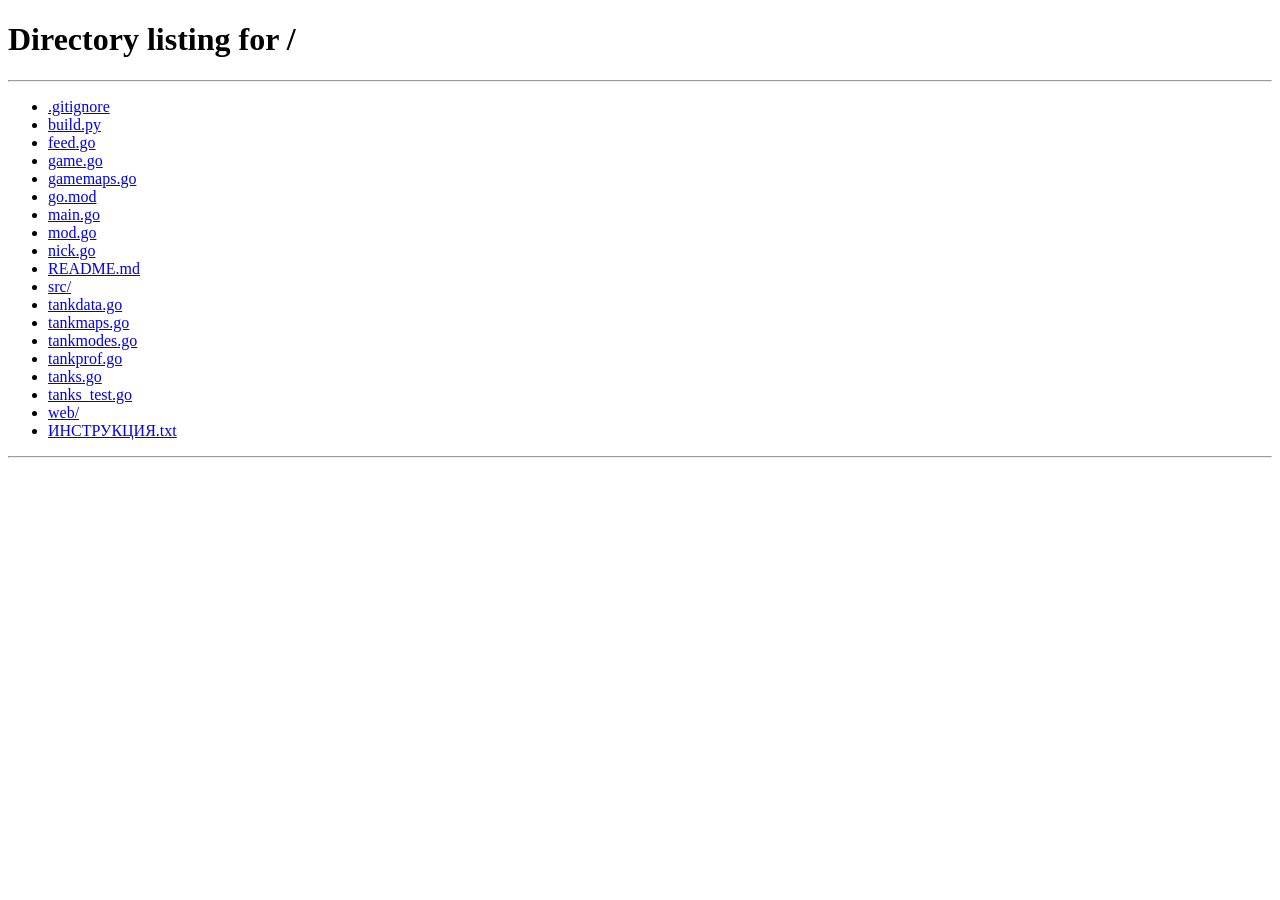
<file: web/tanks.html>
<!doctype html>
<html lang="ru">
<head>
<meta charset="utf-8">
<meta name="viewport" content="width=device-width,initial-scale=1,maximum-scale=1,user-scalable=no,viewport-fit=cover">
<meta name="theme-color" content="#0d1310">
<title>Танки</title>
<style>
:root{--acc:#9be04a;--acc2:#ffd23a;--fg:#e9f0e2;--bg:#0d1310;--pn:rgba(14,22,16,.93)}
*{box-sizing:border-box;-webkit-tap-highlight-color:transparent;-webkit-user-select:none;user-select:none}
html,body{margin:0;height:100%;background:var(--bg);color:var(--fg);font:15px/1.35 system-ui,-apple-system,"Segoe UI",Roboto,sans-serif;overflow:hidden;touch-action:none;overscroll-behavior:none}
canvas{position:fixed;inset:0;width:100%;height:100%;display:block}
#h{pointer-events:none}
#menu{position:fixed;inset:0;z-index:10;display:flex;pointer-events:none}
#menu .stage{flex:1;position:relative;pointer-events:none}
#menu .logo{position:absolute;left:18px;top:calc(env(safe-area-inset-top,0px) + 12px);font-size:34px;font-weight:900;letter-spacing:.12em;color:var(--acc);text-shadow:0 0 18px rgba(150,230,70,.35),0 3px 0 #23400d}
#menu .logo small{display:block;font-size:12px;letter-spacing:.06em;color:#b9c9ad;font-weight:600;text-shadow:none}
#menu .pv{position:absolute;left:18px;bottom:calc(env(safe-area-inset-bottom,0px) + 14px);right:18px;font-size:13px;color:#cfdcc4;text-shadow:0 1px 3px #000}
#menu .pv b{color:#fff;font-size:17px}
#panel{width:min(420px,48vw);height:100%;overflow:auto;background:var(--pn);border-left:1px solid rgba(155,224,74,.18);padding:14px 14px calc(env(safe-area-inset-bottom,0px) + 16px);display:flex;flex-direction:column;gap:10px;pointer-events:auto}
@media (orientation:portrait){#menu{flex-direction:column}#menu .stage{flex:0 0 38%}#panel{width:100%;height:62%;border-left:0;border-top:1px solid rgba(155,224,74,.18)}}
.room{font-size:13px;color:#b9c9ad}.room b{color:#fff}
.st{font-size:13px;color:var(--acc2);min-height:1.2em}
.tabs{display:flex;gap:6px}
.tabs button{flex:1;font:inherit;font-weight:700;border:0;border-radius:10px;padding:9px 4px;font-size:13px;background:rgba(255,255,255,.07);color:#cfdcc4;cursor:pointer}
.tabs button.on{background:var(--acc);color:#14230a}
.list{display:grid;grid-template-columns:repeat(auto-fill,minmax(104px,1fr));gap:8px}
.it{border-radius:12px;padding:9px 8px;background:rgba(255,255,255,.06);border:2px solid transparent;cursor:pointer;text-align:center;font-size:13px;font-weight:700;display:flex;flex-direction:column;gap:4px;align-items:center}
.it.on{border-color:var(--acc);background:rgba(155,224,74,.12)}
.it .sw{width:52px;height:32px;border-radius:7px;border:1px solid rgba(255,255,255,.25);background-size:cover}
.it .ic{font-size:22px;line-height:1}
.it small{font-weight:500;color:#9fb092;font-size:11px}
.info{background:rgba(0,0,0,.28);border-radius:12px;padding:10px 12px;font-size:13px;color:#cfdcc4;display:flex;flex-direction:column;gap:5px}
.info b{color:#fff;font-size:15px}
.bar{display:flex;align-items:center;gap:8px;font-size:12px}
.bar span{width:92px;color:#9fb092}
.bar i{flex:1;height:7px;border-radius:4px;background:rgba(255,255,255,.1);position:relative;overflow:hidden}
.bar i u{position:absolute;inset:0 auto 0 0;background:linear-gradient(90deg,#6fbf2a,#c9f06a)}
.note{font-size:12px;color:var(--acc2)}
#panel>button,.row button{font:inherit;font-weight:800;letter-spacing:.06em;border:0;border-radius:12px;padding:13px 16px;cursor:pointer;background:var(--acc);color:#14230a;font-size:17px}
#panel button.sec,.row button{background:rgba(255,255,255,.09);color:var(--fg);font-weight:600;font-size:14px;letter-spacing:0;padding:11px 12px}
#panel button:disabled{opacity:.45}
.row{display:flex;gap:8px}.row button{flex:1}
label{display:flex;align-items:center;gap:10px;font-size:13px;color:#b9c9ad}
input[type=range]{flex:1;accent-color:var(--acc)}
.help{font-size:12px;color:#a9b99c;background:rgba(0,0,0,.25);border-radius:12px;padding:9px 12px;line-height:1.6}
.help b{color:#fff}
#rooms{position:fixed;inset:0;z-index:15;background:rgba(5,9,6,.86);display:none;align-items:center;justify-content:center;padding:16px}
#rooms .box{width:min(440px,100%);max-height:100%;overflow:auto;background:#121c15;border-radius:16px;padding:14px;display:flex;flex-direction:column;gap:8px}
#rooms .rm{padding:10px 12px;border-radius:12px;background:rgba(255,255,255,.05)}
#rooms .rm b{display:block;color:#fff}#rooms .rm small{color:#9fb092}
#rooms .rm.on{outline:2px solid var(--acc)}
#tc{position:fixed;inset:0;z-index:5;display:none}
#tc.on{display:block}
#js{position:absolute;width:130px;height:130px;border-radius:50%;border:2px solid rgba(255,255,255,.25);background:rgba(255,255,255,.06);display:none;transform:translate(-50%,-50%)}
#js i{position:absolute;left:50%;top:50%;width:56px;height:56px;margin:-28px;border-radius:50%;background:rgba(155,224,74,.45)}
.tb{position:absolute;border-radius:50%;background:rgba(255,255,255,.12);border:2px solid rgba(255,255,255,.25);color:#fff;font-weight:800;display:grid;place-items:center;font-size:13px;letter-spacing:.04em}
.tb.on{background:rgba(155,224,74,.45)}
#bFire{right:calc(env(safe-area-inset-right,0px) + 28px);bottom:calc(env(safe-area-inset-bottom,0px) + 40px);width:96px;height:96px;font-size:15px}
#bCenter{right:calc(env(safe-area-inset-right,0px) + 46px);bottom:calc(env(safe-area-inset-bottom,0px) + 150px);width:56px;height:56px;font-size:22px}
#bTL,#bTR{bottom:calc(env(safe-area-inset-bottom,0px) + 30px);width:74px;height:74px;font-size:26px}
#bTR{right:calc(env(safe-area-inset-right,0px) + 136px)}#bTL{right:calc(env(safe-area-inset-right,0px) + 220px)}
#sup{position:fixed;z-index:6;left:calc(env(safe-area-inset-left,0px) + 14px);bottom:calc(env(safe-area-inset-bottom,0px) + 16px);display:none;gap:6px}
#sup button{position:relative;width:48px;height:48px;border-radius:10px;border:2px solid rgba(255,255,255,.28);background:rgba(10,16,10,.7);color:#fff;font:inherit;padding:0;cursor:pointer;touch-action:none}
#sup button span{font-size:19px;line-height:44px}#sup button b{position:absolute;right:3px;bottom:1px;font-size:11px}#sup button em{position:absolute;left:4px;top:1px;font-size:10px;font-style:normal;color:#9fb092}
#sup button i{position:absolute;inset:0;display:grid;place-items:center;font-style:normal;font-weight:900;font-size:16px;color:#ffd23a;text-shadow:0 1px 3px #000}
#sup button.off{opacity:.55}#sup button.off i:not(:empty){background:rgba(0,0,0,.45);border-radius:8px}
html.touch #sup{bottom:auto;left:50%;transform:translateX(-50%);top:calc(env(safe-area-inset-top,0px) + 64px)}html.touch #sup button{width:44px;height:44px}html.touch #sup button span{line-height:40px}
#bScore{left:calc(env(safe-area-inset-left,0px) + 14px);top:calc(env(safe-area-inset-top,0px) + 58px);width:44px;height:44px;font-size:17px}
#bMenu{right:calc(env(safe-area-inset-right,0px) + 14px);top:calc(env(safe-area-inset-top,0px) + 12px);width:auto;height:40px;padding:0 14px;border-radius:12px;font-size:13px}
.prof{display:flex;align-items:center;gap:10px;background:rgba(0,0,0,.3);border-radius:12px;padding:8px 10px}
.prof img{width:40px;height:40px}
.prof .pn{flex:1;min-width:0;display:flex;flex-direction:column;gap:3px;font-size:13px}
.prof .pn b{color:#fff;font-size:14px}.prof .pn small{color:#9fb092;font-size:11px}
.prof .xp{height:5px;border-radius:3px;background:rgba(255,255,255,.12);overflow:hidden}.prof .xp i{display:block;height:100%;background:#ffd23a}
.prof .cr{font-weight:800;color:#fff;font-size:15px;white-space:nowrap}
.it.no{opacity:.72}
.mods{display:flex;gap:5px;margin:2px 0}.mods span{font-size:11px;font-weight:800;padding:3px 9px;border-radius:6px;background:rgba(255,255,255,.08);color:#7d8b74;cursor:pointer}.mods span.on{background:#9be04a;color:#14230a}.mods span.cur{outline:2px solid #ffd23a}
.bar em{width:104px;text-align:right;font-style:normal;color:#e9f0e2;font-size:11px}
.acts{display:flex;flex-direction:column;gap:6px;margin-top:6px}
.acts button{font:inherit;font-weight:800;border:0;border-radius:10px;padding:10px;cursor:pointer;background:var(--acc);color:#14230a;font-size:14px}
.acts button.sec{background:rgba(255,210,58,.9);color:#2a2005}
.acts button:disabled{opacity:.5;cursor:default;background:rgba(255,255,255,.12);color:#cfdcc4}
.rmb{display:flex;gap:6px;margin-top:6px}.rmb button{flex:1;font:inherit;font-size:13px;font-weight:700;border:0;border-radius:10px;padding:9px 6px;background:rgba(255,255,255,.08);color:#fff;cursor:pointer;display:flex;flex-direction:column;gap:2px}
.rmb button small{font-weight:500;color:#9fb092;font-size:11px}.rmb button.on{outline:2px solid var(--acc)}
#err{position:fixed;inset:0;display:none;align-items:center;justify-content:center;padding:24px;text-align:center;z-index:20;background:var(--bg)}
</style>
</head>
<body>
<canvas id="c"></canvas>
<canvas id="h"></canvas>
<div id="tc"><div id="js"><i></i></div><div class="tb" id="bFire">ОГОНЬ</div><div class="tb" id="bTL">◀</div><div class="tb" id="bTR">▶</div><div class="tb" id="bCenter">◎</div><div class="tb" id="bScore">☰</div><div class="tb" id="bMenu">ГАРАЖ</div></div>
<div id="sup"></div>
<div id="menu">
  <div class="stage"><div class="logo">ТАНКИ<small>онлайн-битвы · ОлеговщинаСМС</small></div><div class="pv" id="pv"></div></div>
  <div id="panel">
    <div class="prof" id="prof"></div>
    <div class="room" id="room"></div>
    <div class="st" id="mst">Подключение к серверу…</div>
    <div class="tabs"><button data-tab="h" class="on">Корпус</button><button data-tab="u">Пушка</button><button data-tab="c">Краска</button><button data-tab="s">Припасы</button></div>
    <div class="list" id="list"></div>
    <div class="info" id="info"></div>
    <div class="note" id="eqnote"></div>
    <button id="play" disabled>В БОЙ</button>
    <div class="row"><button id="sd">Самоуничтожение</button><button id="rb">Сменить битву</button></div>
    <label>Наклон камеры <input type="range" id="sens" min="0.3" max="3" step="0.05"></label>
    <div class="help" id="help"></div>
    <button class="sec" id="exit">← Выйти в мессенджер</button>
  </div>
</div>
<div id="rooms"><div class="box"><b>Выберите битву</b><div id="rlist">Загрузка…</div><button class="sec" id="rclose" style="font:inherit;border:0;border-radius:12px;padding:11px;background:rgba(255,255,255,.09);color:#fff">Закрыть</button></div></div>
<div id="err"></div>
<script>
'use strict';
/* Танки — онлайн-бои на танках. Чистый WebGL; урон, счёт и матчи считает сервер мессенджера. */
const $=s=>document.querySelector(s);
const LS='shepot.v1';
let SES=null;try{SES=JSON.parse(localStorage.getItem(LS)||'null')}catch(e){}
if(!SES||!SES.token)location.replace('/');
const coarse=matchMedia('(pointer:coarse)').matches||navigator.maxTouchPoints>0||'ontouchstart' in window;
if(coarse)document.documentElement.classList.add('touch');
const cv=$('#c'),hud=$('#h'),hx=hud.getContext('2d');
const gl=cv.getContext('webgl',{antialias:!coarse,alpha:false,powerPreference:'high-performance'});
function fatal(t){const e=$('#err');e.style.display='flex';e.innerHTML=t}
if(!gl)fatal('Браузер не поддерживает WebGL. Обновите браузер или включите аппаратное ускорение.');
const lsGet=(k,d)=>{try{const v=localStorage.getItem(k);return v==null?d:v}catch(e){return d}},lsSet=(k,v)=>{try{localStorage.setItem(k,v)}catch(e){}};

/* ---------- математика ---------- */
const M4=()=>{const m=new Float32Array(16);m[0]=m[5]=m[10]=m[15]=1;return m};
function mul(a,b){const o=new Float32Array(16);for(let c=0;c<4;c++)for(let r=0;r<4;r++)o[c*4+r]=a[r]*b[c*4]+a[4+r]*b[c*4+1]+a[8+r]*b[c*4+2]+a[12+r]*b[c*4+3];return o}
function persp(fy,as,n,f){const m=new Float32Array(16),t=1/Math.tan(fy/2);m[0]=t/as;m[5]=t;m[10]=(f+n)/(n-f);m[11]=-1;m[14]=2*f*n/(n-f);return m}
function T(m,x,y,z){for(let i=0;i<4;i++)m[12+i]+=m[i]*x+m[4+i]*y+m[8+i]*z;return m}
function RY(m,a){const c=Math.cos(a),s=Math.sin(a);for(let i=0;i<4;i++){const x=m[i],z=m[8+i];m[i]=x*c-z*s;m[8+i]=x*s+z*c}return m}
function RX(m,a){const c=Math.cos(a),s=Math.sin(a);for(let i=0;i<4;i++){const y=m[4+i],z=m[8+i];m[4+i]=y*c+z*s;m[8+i]=-y*s+z*c}return m}
function RZ(m,a){const c=Math.cos(a),s=Math.sin(a);for(let i=0;i<4;i++){const x=m[i],y=m[4+i];m[i]=x*c+y*s;m[4+i]=-x*s+y*c}return m}
function SC(m,x,y,z){for(let i=0;i<4;i++){m[i]*=x;m[4+i]*=y;m[8+i]*=z}return m}
const sub=(a,b)=>[a[0]-b[0],a[1]-b[1],a[2]-b[2]],add=(a,b)=>[a[0]+b[0],a[1]+b[1],a[2]+b[2]],scl=(a,s)=>[a[0]*s,a[1]*s,a[2]*s];
const dot=(a,b)=>a[0]*b[0]+a[1]*b[1]+a[2]*b[2],len=a=>Math.hypot(a[0],a[1],a[2]),nrm=a=>{const l=len(a)||1;return[a[0]/l,a[1]/l,a[2]/l]};
const cross=(a,b)=>[a[1]*b[2]-a[2]*b[1],a[2]*b[0]-a[0]*b[2],a[0]*b[1]-a[1]*b[0]];
const lerp=(a,b,t)=>a+(b-a)*t,clamp=(x,a,b)=>Math.max(a,Math.min(b,x));
const wrap=a=>{while(a>Math.PI)a-=2*Math.PI;while(a<-Math.PI)a+=2*Math.PI;return a};
const angLerp=(a,b,t)=>a+wrap(b-a)*t;
const fwd=y=>[-Math.sin(y),0,-Math.cos(y)];
const hex=h=>{const n=parseInt(h.slice(1),16);return[(n>>16&255)/255,(n>>8&255)/255,(n&255)/255]};

/* ---------- шейдер ---------- */
const VS=`attribute vec3 aP;attribute vec3 aN;attribute vec2 aT;attribute vec3 aC;
uniform mat4 uVP;uniform mat4 uM;uniform vec2 uScroll;
varying vec3 vW;varying vec3 vN;varying vec3 vC;varying vec2 vT;
void main(){vec4 w=uM*vec4(aP,1.0);vW=w.xyz;vN=(uM*vec4(aN,0.0)).xyz;vC=aC;vT=aT+uScroll;gl_Position=uVP*w;}`;
const FS=`precision mediump float;
uniform sampler2D uTex;uniform vec4 uTint;uniform float uEm;uniform vec3 uCam;uniform vec3 uFogC;uniform float uFogD;
uniform vec4 uLP[4];uniform vec3 uLC[4];uniform float uSky;uniform vec3 uZen;uniform vec3 uSunD;uniform float uSunK;uniform float uDyn;uniform vec3 uAmb;uniform vec3 uSunC;
varying vec3 vW;varying vec3 vN;varying vec3 vC;varying vec2 vT;
void main(){if(uSky>0.5){vec3 d=normalize(vW-uCam);vec3 c=mix(uFogC,uZen,clamp(d.y*1.8,0.0,1.0));float s=max(dot(d,-uSunD),0.0);c+=vec3(1.0,0.92,0.75)*(pow(s,500.0)*2.0+pow(s,10.0)*0.22)*uSunK;gl_FragColor=vec4(c,1.0);return;}
vec4 t=texture2D(uTex,vT)*uTint;vec3 n=normalize(vN);vec3 l=vC;
if(uDyn>0.5){l=uAmb+uSunC*max(0.0,dot(n,-uSunD))+vec3(0.06)*max(0.0,n.y);l*=vC;}
for(int i=0;i<4;i++){float r=uLP[i].w;if(r>0.0){vec3 d=uLP[i].xyz-vW;float ds=length(d);float a=max(0.0,1.0-ds/r);l+=uLC[i]*a*a*(0.35+0.65*max(0.0,dot(n,d/max(ds,0.001))));}}
vec3 c=mix(t.rgb*l,t.rgb,uEm);float dz=length(vW-uCam)*uFogD;float f=1.0-exp(-dz*dz);
gl_FragColor=vec4(mix(c,uFogC,clamp(f,0.0,0.85)),t.a);}`;
let prog,A={},U={};
function initGL(){
  const sh=(t,s)=>{const o=gl.createShader(t);gl.shaderSource(o,s);gl.compileShader(o);if(!gl.getShaderParameter(o,gl.COMPILE_STATUS))throw new Error(gl.getShaderInfoLog(o));return o};
  prog=gl.createProgram();gl.attachShader(prog,sh(gl.VERTEX_SHADER,VS));gl.attachShader(prog,sh(gl.FRAGMENT_SHADER,FS));gl.linkProgram(prog);
  if(!gl.getProgramParameter(prog,gl.LINK_STATUS))throw new Error(gl.getProgramInfoLog(prog));
  gl.useProgram(prog);
  for(const a of['aP','aN','aT','aC']){A[a]=gl.getAttribLocation(prog,a);gl.enableVertexAttribArray(A[a])}
  for(const u of['uVP','uM','uScroll','uTex','uTint','uEm','uCam','uFogC','uFogD','uSky','uZen','uSunD','uSunK','uDyn','uAmb','uSunC'])U[u]=gl.getUniformLocation(prog,u);
  U.LP=[0,1,2,3].map(i=>gl.getUniformLocation(prog,`uLP[${i}]`));U.LC=[0,1,2,3].map(i=>gl.getUniformLocation(prog,`uLC[${i}]`));
}
function mesh(arr){const b=gl.createBuffer();gl.bindBuffer(gl.ARRAY_BUFFER,b);gl.bufferData(gl.ARRAY_BUFFER,new Float32Array(arr),gl.STATIC_DRAW);return{b,n:arr.length/11}}
function bindMesh(m){gl.bindBuffer(gl.ARRAY_BUFFER,m.b);gl.vertexAttribPointer(A.aP,3,gl.FLOAT,false,44,0);gl.vertexAttribPointer(A.aN,3,gl.FLOAT,false,44,12);gl.vertexAttribPointer(A.aT,2,gl.FLOAT,false,44,24);gl.vertexAttribPointer(A.aC,3,gl.FLOAT,false,44,32)}

/* ---------- процедурные текстуры ---------- */
let seed=7;const rnd=()=>(seed=(seed*16807)%2147483647)/2147483647;
function grain(x,s,a){const d=x.getImageData(0,0,s,s),p=d.data;for(let i=0;i<p.length;i+=4){const n=(rnd()-.5)*a;p[i]+=n;p[i+1]+=n;p[i+2]+=n}x.putImageData(d,0,0)}
function shade(c,k){const v=hex(c).map(x=>Math.round(clamp(x*k,0,1)*255));return`rgb(${v})`}
const TX={},TXP=[],PCAN=[];
function upTex(c){const t=gl.createTexture();gl.bindTexture(gl.TEXTURE_2D,t);gl.texImage2D(gl.TEXTURE_2D,0,gl.RGBA,gl.RGBA,gl.UNSIGNED_BYTE,c);gl.generateMipmap(gl.TEXTURE_2D);
  gl.texParameteri(gl.TEXTURE_2D,gl.TEXTURE_WRAP_S,gl.REPEAT);gl.texParameteri(gl.TEXTURE_2D,gl.TEXTURE_WRAP_T,gl.REPEAT);
  gl.texParameteri(gl.TEXTURE_2D,gl.TEXTURE_MIN_FILTER,gl.LINEAR_MIPMAP_LINEAR);gl.texParameteri(gl.TEXTURE_2D,gl.TEXTURE_MAG_FILTER,gl.NEAREST);
  const an=gl.getExtension('EXT_texture_filter_anisotropic');if(an)gl.texParameterf(gl.TEXTURE_2D,an.TEXTURE_MAX_ANISOTROPY_EXT,4);return t}
function canv(draw,size=64){const c=document.createElement('canvas');c.width=c.height=size;draw(c.getContext('2d'),size);return c}
function mkTex(name,draw,size=64){TX[name]=upTex(canv(draw,size))}
function blocks(x,s,base,rows,cols,var_){for(let r=0;r<rows;r++)for(let c=-1;c<=cols;c++){const w=s/cols,h=s/rows,o=r%2?w/2:0;x.fillStyle=shade(base,1-var_/2+rnd()*var_);x.fillRect(c*w+o+1,r*h+1,w-2,h-2)}}
function makeTextures(){
  mkTex('white',(x,s)=>{x.fillStyle='#fff';x.fillRect(0,0,s,s);grain(x,s,18)},16);
  mkTex('sand',(x,s)=>{x.fillStyle='#cdb68a';x.fillRect(0,0,s,s);for(let k=0;k<120;k++){x.fillStyle=rnd()<.5?'#b89f72':'#dcc79c';x.fillRect(rnd()*s,rnd()*s,1+rnd()*3,1+rnd()*2)}grain(x,s,22)});
  mkTex('conc',(x,s)=>{x.fillStyle='#8f9190';x.fillRect(0,0,s,s);for(let i=0;i<2;i++)for(let j=0;j<2;j++){x.fillStyle=shade('#a2a4a2',.9+rnd()*.18);x.fillRect(i*32+1,j*32+1,30,30)}
    for(let k=0;k<20;k++){x.fillStyle='rgba(60,60,60,.18)';x.beginPath();x.arc(rnd()*s,rnd()*s,1+rnd()*3,0,7);x.fill()}grain(x,s,18)});
  mkTex('brick',(x,s)=>{x.fillStyle='#8a8075';x.fillRect(0,0,s,s);blocks(x,s,'#a24a32',8,4,.35);grain(x,s,20)});
  mkTex('metal',(x,s)=>{x.fillStyle='#4b535d';x.fillRect(0,0,s,s);for(let i=0;i<8;i++)for(let j=0;j<8;j++){x.fillStyle='#6f7884';x.fillRect(i*8+((j%2)*4)+1,j*8+2,4,1);x.fillStyle='#2d333a';x.fillRect(i*8+((j%2)*4)+1,j*8+3,4,1)}
    x.strokeStyle='#2a2f35';x.lineWidth=2;x.strokeRect(1,1,s-2,s-2);grain(x,s,14)});
  mkTex('crate',(x,s)=>{x.fillStyle='#7a5a2d';x.fillRect(0,0,s,s);for(let i=0;i<4;i++){x.fillStyle=shade('#7a5a2d',.85+rnd()*.25);x.fillRect(6,6+i*13,s-12,12)}
    x.strokeStyle='#45301a';x.lineWidth=6;x.strokeRect(3,3,s-6,s-6);x.lineWidth=5;x.beginPath();x.moveTo(6,6);x.lineTo(s-6,s-6);x.moveTo(s-6,6);x.lineTo(6,s-6);x.stroke();grain(x,s,20)});
  mkTex('trim',(x,s)=>{x.fillStyle='#1b1b1b';x.fillRect(0,0,s,s);x.fillStyle='#c9a227';for(let i=-4;i<8;i++){x.beginPath();x.moveTo(i*16,0);x.lineTo(i*16+8,0);x.lineTo(i*16+8+s,s);x.lineTo(i*16+s,s);x.fill()}grain(x,s,24)});
  mkTex('wood',(x,s)=>{x.fillStyle='#8a6438';x.fillRect(0,0,s,s);for(let i=0;i<4;i++){x.fillStyle=shade('#9b7244',.8+rnd()*.3);x.fillRect(0,i*16+1,s,14);for(let k=0;k<6;k++){x.fillStyle='rgba(60,35,15,.3)';x.fillRect(rnd()*s,i*16+2+rnd()*12,6+rnd()*14,1)}}grain(x,s,14)});
  mkTex('grass',(x,s)=>{x.fillStyle='#5b7f34';x.fillRect(0,0,s,s);for(let k=0;k<260;k++){x.fillStyle=['#6b9440','#4b6e2a','#7aa24a','#58793a'][k%4];x.fillRect(rnd()*s,rnd()*s,1,2+rnd()*3)}grain(x,s,16)});
  mkTex('rock',(x,s)=>{x.fillStyle='#7d7466';x.fillRect(0,0,s,s);for(let k=0;k<26;k++){x.fillStyle=shade('#8e8473',.75+rnd()*.4);x.beginPath();x.moveTo(rnd()*s,rnd()*s);x.lineTo(rnd()*s,rnd()*s);x.lineTo(rnd()*s,rnd()*s);x.fill()}grain(x,s,22)});
  mkTex('mud',(x,s)=>{x.fillStyle='#5e4a32';x.fillRect(0,0,s,s);for(let k=0;k<60;k++){x.fillStyle=rnd()<.5?'#4c3b27':'#6e5a3f';x.beginPath();x.arc(rnd()*s,rnd()*s,1+rnd()*4,0,7);x.fill()}grain(x,s,20)});
  mkTex('water',(x,s)=>{x.fillStyle='#3a7a8e';x.fillRect(0,0,s,s);for(let k=0;k<40;k++){x.strokeStyle=rnd()<.5?'rgba(170,220,235,.45)':'rgba(20,60,80,.4)';x.lineWidth=1+rnd()*1.5;const y=rnd()*s,X=rnd()*s;x.beginPath();x.moveTo(X,y);x.quadraticCurveTo(X+6,y-3,X+12,y);x.stroke()}});
  mkTex('leaves',(x,s)=>{x.fillStyle='#3d6b2a';x.fillRect(0,0,s,s);for(let k=0;k<160;k++){x.fillStyle=['#4f8a34','#2f5520','#66a040','#3a6a26'][k%4];x.beginPath();x.arc(rnd()*s,rnd()*s,1.5+rnd()*3,0,7);x.fill()}});
  mkTex('asph',(x,s)=>{x.fillStyle='#4a4b4d';x.fillRect(0,0,s,s);for(let k=0;k<200;k++){x.fillStyle=rnd()<.5?'#3d3e40':'#5a5b5d';x.fillRect(rnd()*s,rnd()*s,1+rnd()*2,1)}x.fillStyle='rgba(230,220,180,.55)';x.fillRect(s/2-1,4,2,22);x.fillRect(s/2-1,38,2,22);grain(x,s,12)});
  mkTex('plaster',(x,s)=>{x.fillStyle='#ddd2bb';x.fillRect(0,0,s,s);for(let k=0;k<30;k++){x.fillStyle=`rgba(150,130,100,${.05+rnd()*.08})`;x.beginPath();x.arc(rnd()*s,rnd()*s,2+rnd()*9,0,7);x.fill()}
    for(const[a,b]of[[8,10],[38,10],[8,40],[38,40]]){x.fillStyle='#3d4a55';x.fillRect(a,b,18,14);x.fillStyle='#8aa0b0';x.fillRect(a+2,b+2,6,4);x.fillStyle='#6d5a44';x.fillRect(a-1,b+14,20,2)}grain(x,s,14)},64);
  mkTex('roof',(x,s)=>{x.fillStyle='#6a3322';x.fillRect(0,0,s,s);for(let r=0;r<8;r++)for(let c=0;c<8;c++){x.fillStyle=shade('#a24e34',.8+rnd()*.3);x.beginPath();x.arc(c*8+4+(r%2)*4,r*8+6,4,Math.PI,0);x.fill()}grain(x,s,16)});
  mkTex('bark',(x,s)=>{x.fillStyle='#5a4028';x.fillRect(0,0,s,s);for(let k=0;k<20;k++){x.fillStyle='rgba(30,18,8,.4)';x.fillRect(rnd()*s,0,1+rnd()*2,s)}grain(x,s,16)});
  mkTex('tread',(x,s)=>{x.fillStyle='#262626';x.fillRect(0,0,s,s);for(let i=0;i<8;i++){x.fillStyle='#3d3d3d';x.fillRect(0,i*8+1,s,4);x.fillStyle='#141414';x.fillRect(0,i*8+5,s,2)}for(let i=0;i<8;i++){x.fillStyle='#4a4a4a';x.fillRect(i*8+3,0,2,s)}grain(x,s,14)});
  PAINTS.forEach((p,i)=>{const c=canv((x,s)=>paintDraw(x,s,p));PCAN[i]=c;TXP[i]=upTex(c)});
}
const PAINTS=[['Зелёный','#4f7d2c'],['Песок','#b89a5c'],['Красный','#b8322a'],['Синий','#2f5fb8'],['Графит','#3a3d42'],['Снег','#d8dde2'],['Апельсин','#e07a1f'],['Фиолет','#7a3fb0'],
  ['Лимон','#d6c22a'],['Бирюза','#2aa8a0'],['Лес','camo','#4a5d2e','#2f3d1e','#6e7d45','#1f2a14'],['Пустыня','camo','#c2a56a','#9c7f48','#e0c890','#7a6034'],['Зебра','stripe','#e8e8e8','#151515'],
  ['Тигр','tiger','#e08a1e','#1a1208'],['Металлик','metal','#8c96a3'],['Магма','lava','#2a0d06','#ff5a10']];
function paintDraw(x,s,p){const t=p[1];
  if(t[0]==='#'){x.fillStyle=t;x.fillRect(0,0,s,s)}
  else if(t==='camo'){x.fillStyle=p[2];x.fillRect(0,0,s,s);for(let k=0;k<36;k++){x.fillStyle=p[3+k%3];x.beginPath();const cx=rnd()*s,cy=rnd()*s;x.ellipse(cx,cy,4+rnd()*9,3+rnd()*6,rnd()*3,0,7);x.fill()}}
  else if(t==='stripe'){x.fillStyle=p[2];x.fillRect(0,0,s,s);x.fillStyle=p[3];for(let i=-2;i<6;i++){x.beginPath();x.moveTo(i*16,0);x.lineTo(i*16+7,0);x.lineTo(i*16+7+s*.6,s);x.lineTo(i*16+s*.6,s);x.fill()}}
  else if(t==='tiger'){x.fillStyle=p[2];x.fillRect(0,0,s,s);x.strokeStyle=p[3];x.lineCap='round';for(let i=0;i<7;i++){x.lineWidth=2+rnd()*3;x.beginPath();const y=i*10+rnd()*4;x.moveTo(-4,y);x.quadraticCurveTo(s*.3,y+8*(rnd()-.5)*2,s*.55,y+3);x.quadraticCurveTo(s*.8,y-6,s+4,y+4*(rnd()-.5));x.stroke()}}
  else if(t==='metal'){const g=x.createLinearGradient(0,0,s,s);g.addColorStop(0,'#c9d1db');g.addColorStop(.45,p[2]);g.addColorStop(.55,'#5d6670');g.addColorStop(1,'#b2bac4');x.fillStyle=g;x.fillRect(0,0,s,s)}
  else if(t==='lava'){x.fillStyle=p[2];x.fillRect(0,0,s,s);x.strokeStyle=p[3];for(let k=0;k<14;k++){x.lineWidth=1+rnd()*2;x.beginPath();let X=rnd()*s,Y=rnd()*s;x.moveTo(X,Y);for(let j=0;j<4;j++){X+=(rnd()-.5)*18;Y+=(rnd()-.5)*18;x.lineTo(X,Y)}x.stroke()}}
  x.strokeStyle='rgba(0,0,0,.28)';x.lineWidth=2;x.strokeRect(2,2,s-4,s-4);x.fillStyle='rgba(255,255,255,.18)';for(const[a,b]of[[5,5],[s-7,5],[5,s-7],[s-7,s-7]])x.fillRect(a,b,2,2);grain(x,s,16)}
const MAT={sand:{t:'sand',s:4,tile:2.5},conc:{t:'conc',s:3},brick:{t:'brick',s:2},metal:{t:'metal',s:2},crate:{t:'crate',box:1},trim:{t:'trim',s:1},wood:{t:'wood',s:2},
  grass:{t:'grass',s:3,tile:2.5},asph:{t:'asph',s:6},plaster:{t:'plaster',s:4},roof:{t:'roof',s:2},rock:{t:'rock',s:3},mud:{t:'mud',s:3},water:{t:'water',s:4,em:.15,scroll:1},leaves:{t:'leaves',s:2},bark:{t:'bark',s:1}};

/* ---------- карта ---------- */
let boxes=[],mapMeshes=[];
let SUN=nrm([-.4,-1,-.32]),SUNC=[.82,.74,.6],AMB=[.5,.5,.5],TH={sky:[.78,.84,.9],zen:[.33,.54,.86],fog:.0055,bound:40.4,floorMin:-3,name:'Танки'};
function rampPlane(B){const b=B.b,ax=B.r>=3?2:0,k=(b[4]-b[1])/(b[ax+3]-b[ax]),n=[0,1,0];if(B.r%2===1){n[ax]=-k;return[n,b[1]-k*b[ax]]}n[ax]=k;return[n,b[1]+k*b[ax+3]]}
function rayMB(B,o,d,maxT){const b=B.b;let tmin=0,tmax=maxT,ax=-1;
  for(let i=0;i<3;i++){if(Math.abs(d[i])<1e-9){if(o[i]<b[i]||o[i]>b[i+3])return null;continue}let t1=(b[i]-o[i])/d[i],t2=(b[i+3]-o[i])/d[i];if(t1>t2){const q=t1;t1=t2;t2=q}if(t1>tmin){tmin=t1;ax=i}if(t2<tmax)tmax=t2;if(tmin>tmax)return null}
  if(B.r){const[n,c]=rampPlane(B),nd=dot(n,d),no=dot(n,o);if(Math.abs(nd)<1e-9){if(no>c)return null}else{const tp=(c-no)/nd;if(nd>0)tmax=Math.min(tmax,tp);else if(tp>tmin){tmin=tp;ax=1}}if(tmin>tmax)return null}
  return[tmin,ax]}
function mapRay(o,d,maxT){let best=maxT,ax=-1,hit=false;for(const B of boxes){const r=rayMB(B,o,d,best);if(r&&r[0]<best){best=r[0];ax=r[1];hit=true}}return{t:best,ax,hit}}
function topAt(B,x,z){const b=B.b;if(!B.r)return b[4];const ax=B.r>=3?2:0,v=ax?z:x;let f=(v-b[ax])/(b[ax+3]-b[ax]);if(B.r%2===0)f=1-f;return b[1]+(b[4]-b[1])*clamp(f,0,1)}
function bake(p,n){const c=[AMB[0]+(n[1]>.5?.05:0),AMB[1]+(n[1]>.5?.05:0),AMB[2]+(n[1]>.5?.05:0)];const o=add(p,scl(n,.03));
  const sd=-dot(n,SUN);if(sd>0&&!mapRay(o,scl(SUN,-1),80).hit)for(let i=0;i<3;i++)c[i]+=SUNC[i]*sd;return c}
const FACES=[[[1,0,0],[0,1,0],[0,0,1]],[[-1,0,0],[0,0,1],[0,1,0]],[[0,1,0],[0,0,1],[1,0,0]],[[0,-1,0],[1,0,0],[0,0,1]],[[0,0,1],[1,0,0],[0,1,0]],[[0,0,-1],[0,1,0],[1,0,0]]];
function uvOf(m,p,n,fs,ft){if(m.box)return[fs,ft];const ax=Math.abs(n[0])>Math.abs(n[1])?(Math.abs(n[0])>Math.abs(n[2])?0:2):(Math.abs(n[1])>Math.abs(n[2])?1:2);const ux=ax===0?2:0,vy=ax===1?2:1;return[p[ux]/m.s,-p[vy]/m.s]}
function quad(arr,m,p0,p1,p2,p3,n){if(dot(cross(sub(p1,p0),sub(p3,p0)),n)<0){const q=p1;p1=p3;p3=q}
  const tl=m.tile||1.5,nu=Math.max(1,Math.ceil(len(sub(p1,p0))/tl)),nv=Math.max(1,Math.ceil(len(sub(p3,p0))/tl));
  const P=(i,j)=>{const a=i/nu,b=j/nv;const p=[0,1,2].map(k=>p0[k]*(1-a)*(1-b)+p1[k]*a*(1-b)+p2[k]*a*b+p3[k]*(1-a)*b);const[s,t]=uvOf(m,p,n,a,b);return{p,s,t,c:m.em?[1,1,1]:bake(p,n)}};
  const g=[];for(let i=0;i<=nu;i++){g[i]=[];for(let j=0;j<=nv;j++)g[i][j]=P(i,j)}
  const pv=q=>arr.push(q.p[0],q.p[1],q.p[2],n[0],n[1],n[2],q.s,q.t,q.c[0],q.c[1],q.c[2]);
  for(let i=0;i<nu;i++)for(let j=0;j<nv;j++){const a=g[i][j],b=g[i+1][j],c=g[i+1][j+1],d=g[i][j+1];pv(a);pv(b);pv(c);pv(a);pv(c);pv(d)}}
function tri(arr,m,a,b,c,n){if(dot(cross(sub(b,a),sub(c,a)),n)<0){const q=b;b=c;c=q}for(const p of[a,b,c]){const[s,t]=uvOf(m,p,n,0,0),k=bake(p,n);arr.push(p[0],p[1],p[2],n[0],n[1],n[2],s,t,k[0],k[1],k[2])}}
function buildMap(){
  const per={};
  for(const B of boxes){const m=MAT[B.m]||MAT.conc,arr=per[B.m]||(per[B.m]=[]),b=B.b;
    if(B.r){const ax=B.r>=3?2:0,ox=2-ax,up=B.r%2===1,aL=up?b[ax]:b[ax+3],aH=up?b[ax+3]:b[ax],o0=b[ox],o1=b[ox+3],y0=b[1],y1=b[4];
      const Pt=(a,o,y)=>{const p=[0,y,0];p[ax]=a;p[ox]=o;return p};const[pn]=rampPlane(B),tn=nrm(pn);
      quad(arr,m,Pt(aL,o0,y0),Pt(aL,o1,y0),Pt(aH,o1,y1),Pt(aH,o0,y1),tn);
      const hn=[0,0,0];hn[ax]=Math.sign(aH-aL);quad(arr,m,Pt(aH,o0,y0),Pt(aH,o1,y0),Pt(aH,o1,y1),Pt(aH,o0,y1),hn);
      const s0=[0,0,0],s1=[0,0,0];s0[ox]=-1;s1[ox]=1;tri(arr,m,Pt(aL,o0,y0),Pt(aH,o0,y0),Pt(aH,o0,y1),s0);tri(arr,m,Pt(aL,o1,y0),Pt(aH,o1,y0),Pt(aH,o1,y1),s1);continue}
    const mn=[b[0],b[1],b[2]],mx=[b[3],b[4],b[5]],ctr=scl(add(mn,mx),.5),hs=scl(sub(mx,mn),.5);
    for(const[n,u,v]of FACES){const ax=n.findIndex(x=>x),fc=ctr.slice();fc[ax]+=n[ax]*hs[ax];
      if(Math.abs(fc[0])>TH.bound||Math.abs(fc[2])>TH.bound||fc[1]<TH.floorMin+.1)continue;if(n[1]<0&&b[1]<.1)continue;
      const ua=u.findIndex(x=>x),va=v.findIndex(x=>x);const C=(su,sv)=>{const p=fc.slice();p[ua]+=su*hs[ua];p[va]+=sv*hs[va];return p};
      quad(arr,m,C(-1,-1),C(1,-1),C(1,1),C(-1,1),n)}}
  mapMeshes=Object.entries(per).map(([k,arr])=>Object.assign(mesh(arr),{m:MAT[k]||MAT.conc}));
}
let CUBE;
function makeCube(){const a=[];const sh=[1,.82,1.05,.55,.9,.72];FACES.forEach(([n,u,v],fi)=>{const ax=n.findIndex(x=>x);const c=[0,0,0];c[ax]=n[ax]*.5;const k=sh[fi];
  const P=(i,j)=>{const p=c.slice();const ua=u.findIndex(x=>x),va=v.findIndex(x=>x);p[ua]=i-.5;p[va]=j-.5;a.push(p[0],p[1],p[2],n[0],n[1],n[2],i,j,k,k,k)};
  P(0,0);P(1,0);P(1,1);P(0,0);P(1,1);P(0,1)});CUBE=mesh(a)}

/* ---------- модели танков ---------- */
// части: [x,y,z, sx,sy,sz, вид]; корпус — в долях hw/hh/hl, башня — в метрах
const L2=(x,y,z)=>[[-x,y,z,.14,.12,.05,'l'],[x,y,z,.14,.12,.05,'l']];
const HULLM=[
 [[-.78,.3,0,.44,.6,2,'t'],[.78,.3,0,.44,.6,2,'t'],[0,.6,0,1.2,.5,1.85,'p'],[0,.88,.15,1,.16,1.3,'q'],[0,.55,-.92,1.1,.3,.25,'q'],...L2(.4,.62,-1.02),[0,.75,.96,.5,.2,.1,'d']],
 [[-.8,.3,0,.4,.6,2,'t'],[.8,.3,0,.4,.6,2,'t'],[0,.55,0,1.25,.45,1.9,'p'],[0,.6,-.85,1.15,.25,.3,'q'],[0,.82,.25,.9,.14,1.1,'q'],[-.78,.7,.3,.42,.08,1.3,'p'],[.78,.7,.3,.42,.08,1.3,'p'],...L2(.42,.58,-1.0),[-.3,.75,.98,.14,.14,.1,'d'],[.3,.75,.98,.14,.14,.1,'d']],
 [[-.8,.32,0,.42,.64,2,'t'],[.8,.32,0,.42,.64,2,'t'],[-.8,.66,0,.48,.1,1.9,'q'],[.8,.66,0,.48,.1,1.9,'q'],[0,.62,0,1.18,.56,1.8,'p'],[0,.94,.1,1.05,.14,1.3,'p'],[0,.5,-.95,1.15,.36,.2,'q'],...L2(.42,.6,-1.06),[0,.8,.92,.8,.3,.18,'d']],
 [[-.8,.3,0,.42,.6,2,'t'],[.8,.3,0,.42,.6,2,'t'],[0,.58,0,1.2,.5,1.9,'p'],[-.82,.66,0,.46,.12,2.02,'q'],[.82,.66,0,.46,.12,2.02,'q'],[0,.86,.05,1,.16,1.45,'p'],[0,.5,-.98,1.1,.3,.18,'q'],[0,.7,.95,.9,.3,.14,'d'],...L2(.45,.55,-1.08)],
 [[-.8,.3,0,.42,.6,2,'t'],[.8,.3,0,.42,.6,2,'t'],[0,.62,0,1.2,.56,1.85,'p'],[0,.95,.1,1.1,.3,1.6,'p'],[-.8,.78,.2,.42,.3,1.2,'q'],[.8,.78,.2,.42,.3,1.2,'q'],[0,.6,-.95,1.15,.4,.14,'q'],[0,1.12,.5,.4,.08,.4,'d'],...L2(.42,.55,-1.03)],
 [[-.82,.33,0,.38,.66,2,'t'],[.82,.33,0,.38,.66,2,'t'],[-.88,.64,0,.32,.38,1.7,'q'],[.88,.64,0,.32,.38,1.7,'q'],[0,.64,0,1.3,.6,1.85,'p'],[0,1,0,1.15,.14,1.5,'p'],[0,.44,-1.02,1.6,.28,.14,'d'],[0,.76,-.95,1.25,.3,.12,'q'],...L2(.5,.5,-1.1),[-.3,.95,.85,.2,.25,.2,'d'],[.3,.95,.85,.2,.25,.2,'d']],
 [[-.82,.33,0,.38,.66,2,'t'],[.82,.33,0,.38,.66,2,'t'],[-.88,.65,0,.34,.42,1.9,'q'],[.88,.65,0,.34,.42,1.9,'q'],[0,.66,0,1.35,.62,1.9,'p'],[0,1.02,0,1.2,.16,1.6,'p'],[0,.42,-1.03,1.65,.3,.16,'d'],[0,.8,-.96,1.3,.34,.12,'q'],[-.35,1,.88,.3,.28,.24,'d'],[.35,1,.88,.3,.28,.24,'d'],...L2(.5,.48,-1.1)],
];
const TURM=[
 [[0,.22,.1,1.3,.44,1.5,'p'],[0,.47,.15,1,.1,1.1,'q'],[0,.25,-1.25,.26,.26,1.6,'d'],[0,.25,-2.05,.38,.34,.3,'d']],
 [[0,.25,.15,1.2,.5,1.3,'p'],[-.42,.3,.78,.32,.32,.6,'d'],[.42,.3,.78,.32,.32,.6,'d'],[0,.25,-.9,.38,.32,1,'d'],[0,.25,-1.45,.26,.24,.14,'f']],
 [[0,.22,.1,1.2,.44,1.3,'p'],[0,.46,.15,.9,.08,.9,'q'],[-.2,.24,-1.05,.16,.16,1.3,'d'],[.2,.24,-1.05,.16,.16,1.3,'d'],[-.2,.24,-1.72,.2,.2,.06,'w'],[.2,.24,-1.72,.2,.2,.06,'w']],
 [[0,.22,.2,1,.44,1.4,'p'],[-.14,.27,-1.4,.1,.18,2.4,'d'],[.14,.27,-1.4,.1,.18,2.4,'d'],[0,.27,-1.3,.08,.08,2.2,'g'],[0,.3,.85,.8,.3,.4,'q']],
 [[0,.22,.15,1.1,.44,1.3,'p'],[0,.28,-.7,.52,.32,.8,'d'],[-.2,.28,-1.25,.1,.12,.5,'d'],[.2,.28,-1.25,.1,.12,.5,'d'],[0,.28,-1.15,.17,.17,.17,'i']],
 [[0,.24,.15,1.35,.48,1.4,'p'],[0,.26,-1,.42,.3,1.2,'d'],[0,.26,-1.62,.5,.36,.1,'d'],[.55,.3,.35,.3,.3,.6,'q']],
 [[0,.25,.15,1.45,.5,1.5,'p'],[0,.52,.2,1.1,.08,1.1,'q'],[0,.28,-1.2,.36,.36,1.5,'d'],[0,.28,-1.98,.5,.46,.25,'d']],
 [[0,.25,.15,1.2,.5,1.3,'p'],[-.42,.3,.78,.32,.32,.6,'z'],[.42,.3,.78,.32,.32,.6,'z'],[0,.25,-.9,.38,.32,1,'d'],[0,.25,-1.45,.26,.24,.14,'y']],
 [[0,.24,.12,1.2,.48,1.3,'p'],[0,.28,-.95,.34,.34,1.2,'d'],[0,.28,-1.5,.46,.46,.12,'o']],
 [[0,.22,.2,1.1,.44,1.5,'p'],[0,.26,-1.5,.18,.18,2.4,'d'],[0,.48,-.2,.16,.16,.8,'d'],[0,.26,-2.75,.24,.24,.12,'s']],
 [[0,.24,.15,1.25,.5,1.35,'p'],[0,.5,.2,.9,.1,.9,'q'],[0,.28,-.75,.5,.46,.5,'d'],[0,.28,-1.35,.4,.4,.9,'v'],[0,.28,-1.82,.46,.46,.1,'d']],
];
const MUZ=[2.2,1.55,1.75,2.6,1.4,1.65,2.1,1.55,1.6,2.8,1.95],TEAMC=[[1,1,1],[1,.3,.25],[.3,.6,1]];
let curTex=null;
function tex(t){if(t!==curTex){gl.bindTexture(gl.TEXTURE_2D,t);curTex=t}}
let DIM=1,ALPHA=1,TINT=[1,1,1];
function cube(m,c,em=0,al=ALPHA,t=TX.white){gl.uniformMatrix4fv(U.uM,false,m);const k=em?1:DIM;gl.uniform4f(U.uTint,c[0]*k*TINT[0],c[1]*k*TINT[1],c[2]*k*TINT[2],al);gl.uniform1f(U.uEm,em);tex(t);gl.drawArrays(gl.TRIANGLES,0,36)}
function partColor(k,o,now){switch(k){case'p':return[[1,1,1],0,TXP[o.paint]||TXP[0]];case'q':return[[.72,.72,.72],0,TXP[o.paint]||TXP[0]];case't':return[[.85,.85,.85],0,TX.tread];case'd':return[[.22,.23,.25],0,TX.white];
  case'l':return[[1,.95,.75],1,TX.white];case'f':return o.fir?[[1,.6,.15],1,TX.white]:[[.35,.2,.1],0,TX.white];case'g':{const c=o.charge||0;return[[.25+.5*c,.6+.4*c,1],.4+.6*c,TX.white]}
  case'i':return[[.75,1,.3],o.fir?1:.5,TX.white];case'w':return[[.4,.8,1],.9,TX.white];case'z':return[[.55,.8,.95],.15,TX.white];case'y':return o.fir?[[.6,.9,1],1,TX.white]:[[.2,.3,.4],0,TX.white];
  case'o':return[[1,.55,.15],.8,TX.white];case'v':{const h=o.spin||0;return[[.25+.6*h,.25+.2*h,.25],h*.6,TX.white]}case's':return o.scope?[[1,.15,.1],1,TX.white]:[[.3,.1,.1],0,TX.white]}return[[1,1,1],0,TX.white]}
const tsOf=H=>.72+.28*H.hw/1.15;
function drawTank(o,now){
  const H=HU[o.hull]||HU[0],hm=HULLM[o.hull]||HULLM[0],tm=TURM[o.tur]||TURM[0],ts=tsOf(H);
  const m0=T(M4(),o.p[0],o.ry!=null?o.ry:o.p[1],o.p[2]);RY(m0,o.yaw);RX(m0,o.tp||0);RZ(m0,o.tr||0);
  for(const q of hm){const m=T(new Float32Array(m0),q[0]*H.hw,q[1]*H.hh,q[2]*H.hl);SC(m,q[3]*H.hw,q[4]*H.hh,q[5]*H.hl);const[c,e,t]=partColor(q[6],o,now);cube(m,c,e,ALPHA,t)}
  const mt=T(new Float32Array(m0),0,H.hh,0);RY(mt,wrap(o.tyaw-o.yaw));T(mt,0,0,(o.recoil||0)*.25);
  for(const q of tm){const m=T(new Float32Array(mt),q[0]*ts,q[1]*ts,q[2]*ts);SC(m,q[3]*ts,q[4]*ts,q[5]*ts);const[c,e,t]=partColor(q[6],o,now);cube(m,c,e,ALPHA,t)}
  if(o.team){const m=T(new Float32Array(mt),.35*ts,.62*ts,.55*ts);SC(m,.12,.5,.12);cube(m,[.2,.2,.2]);const f=T(new Float32Array(mt),.35*ts+.12,.8*ts,.55*ts);SC(f,.26,.16,.04);cube(f,TEAMC[o.team],.6)}
}
function muzzleOf(o){const H=HU[o.hull]||HU[0],ts=tsOf(H),f=fwd(o.tyaw),y=(o.ry!=null?o.ry:o.p[1])+H.hh+.26*ts,mz=MUZ[o.tur]||2;return[o.p[0]+f[0]*mz*ts,y,o.p[2]+f[2]*mz*ts]}

/* ---------- звания ---------- */
const RANKC=['#6b7d3a','#7f8890','#b08a2a','#a2502f','#3f68b0','#6d3fa8'];
function drawRank(x,cx,cy,s,r){const g=Math.min(5,Math.floor(r/5)),n=r%5+1;x.save();x.translate(cx,cy);
  x.fillStyle=RANKC[g];x.strokeStyle='rgba(0,0,0,.55)';x.lineWidth=Math.max(1,s*.06);x.beginPath();x.moveTo(-s*.42,-s*.45);x.lineTo(s*.42,-s*.45);x.lineTo(s*.42,s*.15);x.lineTo(0,s*.5);x.lineTo(-s*.42,s*.15);x.closePath();x.fill();x.stroke();
  x.fillStyle=g>=3?'#ffe27a':'#f2f2e8';
  if(r===29){star(x,0,0,s*.36)}else if(g<3){for(let i=0;i<n;i++){const y=-s*.3+i*s*.13;x.beginPath();x.moveTo(-s*.3,y);x.lineTo(0,y+s*.1);x.lineTo(s*.3,y);x.lineTo(s*.3,y+s*.06);x.lineTo(0,y+s*.16);x.lineTo(-s*.3,y+s*.06);x.closePath();x.fill()}}
  else{const pos=[[0,0]],k=s*.17;const L=[[[0,-.05]],[[-1,-.05],[1,-.05]],[[-1,-.35],[1,-.35],[0,.35]],[[-1,-.4],[1,-.4],[-1,.3],[1,.3]],[[-1,-.4],[1,-.4],[0,0],[-1,.4],[1,.4]]][n-1];for(const[a,b]of L)star(x,a*k*1.3,b*s*.5,s*.13)}
  x.restore()}
function star(x,cx,cy,r){x.beginPath();for(let i=0;i<10;i++){const a=-Math.PI/2+i*Math.PI/5,rr=i%2?r*.45:r;x.lineTo(cx+Math.cos(a)*rr,cy+Math.sin(a)*rr)}x.closePath();x.fill()}
const RURL=[];function rankURL(r){if(!RURL[r]){const c=document.createElement('canvas');c.width=c.height=48;drawRank(c.getContext('2d'),24,24,44,r);RURL[r]=c.toDataURL()}return RURL[r]}

/* ---------- состояние ---------- */
const Z4=[0,0,0,0];
let HU=[{n:'Хантер',hp:[105,160,215,285],sp:[7.5,8.3,9,10],tr:[57.9,83.1,107.7,140],m:[1700,2096,2491,3000],pw:[850,1020,1190,1400],hw:1.15,hl:1.85,hh:.92,rk:Z4,pr:Z4}],
  TU=[{n:'Смоки',k:'shot',r:[2000,1787,1574,1300],d:[[16,20],[25,31],[33,42],[44,56]],rx:[40,46,52,60],rn:[120,138,156,180],wk:.1,tr:[57.3,77.3,96.8,122.6],ta:[114.6,140.4,166.2,199.5],rk:Z4,pr:Z4}];
let CAT={ranks:['Новобранец'],rxp:[0],ps:[],sn:['Ремкомплект','Двойная броня','Двойной урон','Ускорение','Мина'],sp:[150,50,50,50,50]},
  PROF={xp:0,cr:0,rank:0,cur:0,next:100,h:{2:0},u:{0:0},c:[0],eq:[2,0,0],sup:[0,0,0,0,0]},PV={h:2,u:0,c:0,s:0};
const ROOM=new URLSearchParams(location.search).get('room')||'sand-dm';
const P={p:[0,0,0],vy:0,spd:0,kb:[0,0],yaw:0,trel:0,tv:0,alive:false,ground:true,ry:0,tp:0,tr:0,odo:0};
const ME={hp:100,mhp:100,k:0,d:0,s:0,h:2,u:0,c:0,hm:0,um:0,tm:0,fx:[0,0,0],cd:[0,0,0,0,0],at:0,mag:0,magw:0};
let myId=0,myName='',MODE='dm',ws=null,connected=false,rtt=80,snaps=[],scores=[],teamK=[0,0,0],timeLeft=0,timeAt=0,limit=20,fund=0,overRes=null,overAt=0;
let feed=[],msgs=[],fx=[],parts=[],nums=[],deathMsg='',dmgFlash=0,dmgDir=null,hitMark=0,shake=0,recoil=0,firing=false,lastSend=0,dead0=0,spawnAt=0,banner=null;
let reloadAt=0,energy=1000,enAt=0,charging=0,chargeT0=0,lastTick=0,localFire=0,camAng=.3,menuOpen=true,tab='h';
let holdT0=0,scoping=false,scopeT0=0,scopePitch=0,myFrz=0,magLeft=0,magAt=0,spinT0=0,heatT=0,MAPX={flags:[],cps:[]};
const STEP=.62,DEG=Math.PI/180;
const fmt=n=>String(Math.round(n)).replace(/\B(?=(\d{3})+(?!\d))/g,' ');
const mv=(o,f,m)=>{const v=o[f];return Array.isArray(v)?v[clamp(m|0,0,3)]:v};
const owned=(k,i)=>k==='c'?PROF.c.includes(i):PROF[k]&&PROF[k][i]!=null;
const fxLeft=i=>Math.max(0,(ME.fx[i]||0)-(performance.now()-ME.at)/1000),cdLeft=i=>Math.max(0,(ME.cd[i]||0)-(performance.now()-ME.at)/1000);

/* ---------- физика танка ---------- */
function groundAt(x,z,y){let g=-1e9;for(const B of boxes){const b=B.b;if(x<b[0]||x>b[3]||z<b[2]||z>b[5])continue;const t=topAt(B,x,z);if(t<=y+STEP&&t>g)g=t}return g}
function hullPts(p,yaw,H,k=.8){const f=fwd(yaw),r=[Math.cos(yaw),0,-Math.sin(yaw)],out=[[p[0],p[2]]];for(const a of[-1,1])for(const b of[-1,1])out.push([p[0]+f[0]*H.hl*k*a+r[0]*H.hw*k*b,p[2]+f[2]*H.hl*k*a+r[2]*H.hw*k*b]);return out}
function groundUnder(p,yaw,H){let g=-1e9;for(const[x,z]of hullPts(p,yaw,H))g=Math.max(g,groundAt(x,z,p[1]));return g}
function collide(p,yaw,H,others){const f=fwd(yaw),r=H.hw*.95,off=H.hl-r;
  for(let it=0;it<3;it++){let moved=false;
    for(const s of[-off,0,off]){const cx=p[0]+f[0]*s,cz=p[2]+f[2]*s;
      for(const B of boxes){const b=B.b;if(b[1]>=p[1]+H.hh+.4||b[4]<=p[1]+.05)continue;
        const qx=clamp(cx,b[0],b[3]),qz=clamp(cz,b[2],b[5]);let dx=cx-qx,dz=cz-qz,d2=dx*dx+dz*dz;if(d2>=r*r)continue;
        if(topAt(B,qx,qz)<=p[1]+STEP)continue;
        if(d2>1e-8){const d=Math.sqrt(d2),k=(r-d)/d;p[0]+=dx*k;p[2]+=dz*k}
        else{const pen=[cx-b[0]+r,b[3]-cx+r,cz-b[2]+r,b[5]-cz+r],i=pen.indexOf(Math.min(...pen));if(i===0)p[0]-=pen[0];else if(i===1)p[0]+=pen[1];else if(i===2)p[2]-=pen[2];else p[2]+=pen[3]}
        moved=true}}
    for(const o of others){const OH=HU[o.hull]||HU[0],rr=(H.hw+H.hl)*.5+(OH.hw+OH.hl)*.5-.4;const dx=p[0]-o.p[0],dz=p[2]-o.p[2],d=Math.hypot(dx,dz);if(d<rr&&d>1e-4&&Math.abs(p[1]-o.p[1])<2){const k=(rr-d)/d*.5;p[0]+=dx*k;p[2]+=dz*k;moved=true}}
    if(!moved)break}}
const K={};let mvx=0,mvy=0;
let tbL=false,tbR=false; // экранные кнопки поворота башни
function physics(dt,S){
  const H=HU[ME.h]||HU[0],tu=TU[ME.u]||TU[0],hm=ME.hm,um=ME.um,nitro=fxLeft(2)>0?1.5:1;
  const slow=1-.6*myFrz,sp=mv(H,'sp',hm)*slow*nitro,trn=mv(H,'tr',hm)*DEG*(1-.4*myFrz);
  const fw=K.KeyW||K.ArrowUp,bk=K.KeyS||K.ArrowDown;
  let th=(fw?1:0)-(bk?1:0)-mvy,st=(K.KeyA?1:0)-(K.KeyD?1:0)-mvx;
  if(scoping){th=0;st=0} // в прицеле Шафта танк стоит, стрелки двигают прицел
  th=clamp(th,-1,1);st=clamp(st,-1,1);if(Math.abs(th)<.12)th=0;if(Math.abs(st)<.12)st=0;
  // разгон по мощности и массе: лёгкие быстро, тяжёлые медленно
  const accK=mv(H,'pw',hm)/mv(H,'m',hm)*12,target=th*sp*(th<0?.75:1),acc=(Math.sign(target)!==Math.sign(P.spd)&&P.spd!==0?2:1)*accK*nitro;
  P.spd+=clamp(target-P.spd,-acc*dt,acc*dt);if(!th)P.spd*=Math.max(0,1-2.4*dt);
  P.yaw=wrap(P.yaw+st*trn*dt);
  // башня: плавный разгон и остановка, у каждой пушки своя скорость (°/с из вики) и ускорение
  let vmax=mv(tu,'tr',um)*DEG*(1-.4*myFrz);if(scoping)vmax*=.35;if(tu.k==='vulcan'&&spinT0)vmax*=1-mv(tu,'slow',um);
  const tacc=((tu.ta&&mv(tu,'ta',um))||mv(tu,'tr',um)*1.6)*DEG;
  let want=(K.ArrowLeft||tbL?1:0)-(K.ArrowRight||tbR?1:0);
  if(scoping){want+=(K.KeyA?1:0)-(K.KeyD?1:0)-mvx;scopePitch=clamp(scopePitch+((K.ArrowUp||K.KeyW?1:0)-(K.ArrowDown||K.KeyS?1:0)-mvy)*.35*dt,-.6,.6);want=clamp(want,-1,1)}
  if(K.KeyC||P.center){if(want)P.center=false;else{const d=-P.trel;if(Math.abs(d)<.02&&Math.abs(P.tv)<.3){P.trel=0;P.tv=0;P.center=false}else{const stop=P.tv*P.tv/(2*tacc*3);want=Math.sign(d)*(Math.abs(d)>stop?1:0)}}}
  const tgt=want*vmax,dv=tgt-P.tv,a=(tgt===0||Math.sign(tgt)!==Math.sign(P.tv)?tacc*3:tacc)*dt;
  P.tv+=clamp(dv,-a,a);P.trel=wrap(P.trel+P.tv*dt);
  const f=fwd(P.yaw),p=P.p;
  p[0]+=(f[0]*P.spd+P.kb[0])*dt;p[2]+=(f[2]*P.spd+P.kb[1])*dt;
  P.kb[0]*=Math.max(0,1-3.5*dt);P.kb[1]*=Math.max(0,1-3.5*dt);
  const others=S.pl.filter(o=>o.id!==myId&&o.st);
  collide(p,P.yaw,H,others);
  const g=groundUnder(p,P.yaw,H);
  if(g>=p[1]-.04){p[1]=g;P.vy=0;P.ground=true}else{P.vy-=20*dt;p[1]+=P.vy*dt;if(p[1]<=g){p[1]=g;P.vy=0;P.ground=true}else P.ground=false}
  if(p[1]<-30)p[1]=-30;
  P.odo+=P.spd*dt;
  tilt(P,H,dt);
}
function tilt(o,H,dt){const f=fwd(o.yaw),r=[Math.cos(o.yaw),0,-Math.sin(o.yaw)],p=o.p,y=p[1]+.3,L=H.hl*.85,W=H.hw*.85;
  const gf=groundAt(p[0]+f[0]*L,p[2]+f[2]*L,y),gb=groundAt(p[0]-f[0]*L,p[2]-f[2]*L,y),gr=groundAt(p[0]+r[0]*W,p[2]+r[2]*W,y),gl2=groundAt(p[0]-r[0]*W,p[2]-r[2]*W,y);
  const ok=v=>v>-1e8?v:p[1];const tp=clamp(Math.atan2(ok(gf)-ok(gb),2*L),-.45,.45),tr=clamp(Math.atan2(ok(gl2)-ok(gr),2*W),-.35,.35);
  const k=Math.min(1,dt*8);o.tp=lerp(o.tp||0,tp,k);o.tr=lerp(o.tr||0,tr,k);o.ry=o.ry==null||Math.abs(o.ry-p[1])>3?p[1]:lerp(o.ry,p[1],Math.min(1,dt*14))}

/* ---------- сеть ---------- */
function connect(){
  $('#mst').textContent='Подключение к серверу…';
  ws=new WebSocket((location.protocol==='https:'?'wss://':'ws://')+location.host+'/api/tanks/ws?room='+encodeURIComponent(ROOM)+'&token='+encodeURIComponent(SES.token));
  ws.onopen=()=>{connected=true};
  ws.onclose=()=>{connected=false;$('#play').disabled=true;$('#mst').textContent='Связь потеряна. Переподключение…';showMenu();setTimeout(connect,2000)};
  ws.onmessage=e=>{let m;try{m=JSON.parse(e.data)}catch(_){return}onMsg(m)};
}
const sendWS=o=>{if(ws&&ws.readyState===1)ws.send(JSON.stringify(o))};
let ready=false;
function onMsg(m){
  switch(m.t){
  case'hi':myId=m.id;myName=m.name;MODE=m.mode;HU=m.hulls;TU=m.turrets.map(cleanZero);ME.tm=m.tm;CAT=m.cat;MAPX={flags:m.map.flags||[],cps:m.map.cps||[]};
    {const t=m.map.theme;TH=t;SUN=nrm(t.sun);SUNC=t.sunc;AMB=t.amb;document.title='Танки · '+t.name;
      $('#room').innerHTML=`Битва: <b>${t.name}</b> · ${MODEN[MODE]}`}
    if(!ready){boxes=m.map.boxes;seed=7;const t0=performance.now();buildMap();console.log('map baked',Math.round(performance.now()-t0),'ms');ready=true}
    $('#mst').textContent=(MODE!=='dm'?(ME.tm===1?'Вы в команде КРАСНЫХ':'Вы в команде СИНИХ'):'Готово')+' · '+myName;$('#play').disabled=false;break;
  case'prof':{const first=!PROF.loaded;PROF=Object.assign(m,{loaded:1});if(first)PV={h:m.eq[0],u:m.eq[1],c:m.eq[2],s:0};renderGarage();break}
  case'shop':msg(m.m);snd(m.ok?'buy':'click');break;
  case'me':Object.assign(ME,{hp:m.hp,mhp:m.mhp,k:m.k,d:m.d,s:m.s,h:m.h,u:m.u,c:m.c,hm:m.hm,um:m.um,tm:m.tm,fx:m.fx||[0,0,0],cd:m.cd||[0,0,0,0,0],mag:m.mag,magw:m.magw||0,at:performance.now()});
    if(!m.alive&&P.alive){P.alive=false;dead0=performance.now();charging=0;endScope()}renderNote();break;
  case's':snaps.push({lt:performance.now(),pl:m.pl,pr:m.pr||[]});OBJ={fl:m.fl||null,cp:m.cp||null,bx:m.bx||[],mn:m.mn||[]};if(snaps.length>40)snaps.shift();{const mine=m.pl.find(q=>q[0]===myId);myFrz=mine?mine[15]/100:0}break;
  case'sc':scores=m.l;teamK=m.tk;timeLeft=m.left;timeAt=performance.now();limit=m.lim;fund=m.fund||0;break;
  case'end':overRes=m;overAt=performance.now();endScope();msg(MODE!=='dm'?(m.win?`Победили ${m.win===1?'красные':'синие'}!`:'Ничья!'):'Битва окончена');snd('end');break;
  case'po':rtt=performance.now()-m.c;break;
  case'ev':onEv(m);break;
  }
}
function tankById(id){if(id===myId)return myTank();const S=render.S;return S&&S.pl.find(o=>o.id===id)}
function onEv(m){
  const now=performance.now();
  switch(m.k){
  case'spawn':P.p=m.p.slice();P.yaw=m.yaw;P.trel=0;P.tv=0;P.spd=0;P.vy=0;P.kb=[0,0];P.alive=true;P.ry=null;deathMsg='';spawnAt=now;energy=1000;enAt=now;reloadAt=0;charging=0;heatT=0;magLeft=0;magAt=0;spinT0=0;endScope();break;
  case'start':overRes=null;msg('Новая битва!');break;
  case'shot':if(m.id===myId)break;{const o=tankById(m.id);shotFx(m.w,m.o,m.e,m.h&&m.h.length,m.sp,m.sc);if(o){o.recoil=1;if(m.w===3){o.charge=0;chg.delete(m.id)}}}break;
  case'pimp':projHit(m.p,m.w,m.hit);break;
  case'bnc':for(let i=0;i<5;i++)parts.push({p:m.p.slice(),v:[(Math.random()-.5)*5,Math.random()*4,(Math.random()-.5)*5],l:.3,L:.3,s:.08,c:[1,.6,.2],add:1});snd('bnc',m.p);break;
  case'ch':if(m.id!==myId){chg.set(m.id,now);const o=tankById(m.id);snd('charge',o&&o.p)}break;
  case'hurt':dmgFlash=Math.min(1,dmgFlash+m.d/50);dmgDir=m.f;snd('hurt');break;
  case'hm':{hitMark=now;const o=tankById(m.id);const last=!m.c&&nums.find(n=>n.dmg===m.id&&now-n.t0<500);if(last){last.v+=m.d;last.t=String(Math.round(last.v));last.t0=now}else if(o)nums.push({p:[o.p[0],o.p[1]+3.2,o.p[2]],t:Math.round(m.d)+(m.c?'!':''),v:m.d,dmg:m.c?0:m.id,c:m.c?'#ff6a3a':'#ffd23a',t0:now});if(now-(onEv.hs||0)>140){onEv.hs=now;snd('hit')}}break;
  case'hl':{const o=tankById(m.id);if(o){const last=nums.find(n=>n.heal===m.id&&now-n.t0<600);if(last){last.v+=m.d;last.t='+'+Math.round(last.v)}else nums.push({p:[o.p[0],o.p[1]+3.2,o.p[2]],t:'+'+Math.round(m.d),v:m.d,c:'#7dff6a',t0:now,heal:m.id})}}break;
  case'kb':P.kb[0]+=m.v[0];P.kb[1]+=m.v[2];shake=Math.max(shake,.4);break;
  case'kill':feed.push({a:m.a,v:m.v,w:m.w,t:now});if(feed.length>6)feed.shift();boomFx(m.p,true);
    if(m.vid===myId){deathMsg=m.a?'Ваш танк уничтожил '+m.a:'Ваш танк уничтожен';snd('die')}else if(m.aid===myId)msg('Вы уничтожили '+m.v+'  +10 опыта');break;
  case'rank':if(m.id===myId){banner={r:m.r,t0:now,adm:m.adm};snd('rank')}else feed.push({sys:m.n+' получил звание «'+(CAT.ranks[m.r]||'')+'»',t:now});{const s=scores.find(x=>x.id===m.id);if(s)s.r=m.r}break;
  case'join':feed.push({sys:m.n+' вступил в бой'+(m.tm?m.tm===1?' за красных':' за синих':''),t:now});break;
  case'leave':feed.push({sys:m.n+' покинул бой',t:now});break;
  case'vul':if(m.id!==myId){const o=tankById(m.id);if(o){o.recoil=.4;if(Math.random()<.5)tracer(muzzleOf(o),m.e,.05)}if(m.h&&Math.random()<.4)puff(m.e,false,.3);if(now-(onEv.vs||0)>90){onEv.vs=now;snd('vul',o&&o.p)}}break;
  case'flag':{const team=m.tm===1?'красных':'синих',mine=m.tm===ME.tm;
    const t={take:`${m.n} взял флаг ${team}`,drop:`${m.n} потерял флаг ${team}`,ret:m.n?`${m.n} вернул флаг ${team}`:`Флаг ${team} вернулся на базу`,cap:`${m.n} доставил флаг ${team}!`}[m.a];
    feed.push({sys:t,t:now,c:m.tm===1?'#7ab8ff':'#ff7a6a'});if(m.a==='cap'||m.a==='take')msg(t);snd(m.a==='cap'?(mine?'lose':'cap'):m.a==='take'?'ftake':'fret');break}
  case'cp':{const L='ABCDE'[m.i],tn=m.tm===1?'Красные':m.tm===2?'Синие':'';feed.push({sys:m.tm?`${tn} захватили точку ${L}`:`Точка ${L} нейтральна`,t:now,c:m.tm===1?'#ff7a6a':m.tm===2?'#7ab8ff':'#ddd'});if(m.tm)snd(m.tm===ME.tm?'cap':'lose');break}
  case'gold':if(m.a==='soon'){msg('Скоро будет сброшен золотой ящик!');snd('siren')}else if(m.a==='drop'){feed.push({sys:'Золотой ящик падает!',t:now,c:'#ffd23a'});goldMark={p:m.p,t0:now}}else if(m.a==='got'){msg(m.n+' поймал золотой ящик  +1000 💎');goldMark=null;snd('gold')}break;
  case'box':{const o=tankById(m.id);for(let i=0;i<14;i++)parts.push({p:m.p.slice(),v:[(Math.random()-.5)*4,2+Math.random()*4,(Math.random()-.5)*4],l:.6,L:.6,s:.1,c:BOXC[m.b],add:1});
    if(m.id===myId){msg(['Ремкомплект: броня восстановлена','Двойная броня на 60 с','Двойной урон на 60 с','Ускорение на 60 с','+10 💎','Золотой ящик! +1000 💎'][m.b]);snd(m.b===5?'gold':'pick')}else snd('pick',o&&o.p);break}
  case'mine':boomFx(m.p,false,3);break;
  case'sup':if(m.id!==myId){const o=tankById(m.id);if(o)snd('sup',o.p)}else snd('sup');break;
  }
}
let OBJ={fl:null,cp:null,bx:[],mn:[]},goldMark=null;
const allZero=v=>Array.isArray(v)?v.every(allZero):v===0;
function cleanZero(t){const o={};for(const k in t)if(!(Array.isArray(t[k])&&allZero(t[k])))o[k]=t[k];return o}
const BOXC=[[.3,1,.3],[1,.85,.25],[1,.3,.25],[.3,.6,1],[.6,.9,1],[1,.85,.2]];
const chg=new Map();
function msg(t){msgs.push({t,at:performance.now()});if(msgs.length>3)msgs.shift()}

/* ---------- стрельба ---------- */
function myTank(){const S=render.S,mine=S&&S.pl.find(o=>o.id===myId),now=performance.now();
  return{id:myId,bt:mine&&mine.fir?mine.bt:0,p:P.p,ry:P.ry,yaw:P.yaw,tyaw:wrap(P.yaw+P.trel),hull:ME.h,tur:ME.u,paint:ME.c,team:MODE!=='dm'?ME.tm:0,st:P.alive?1:0,tp:P.tp,tr:P.tr,recoil,fir:now-localFire<200,scope:scoping,frz:myFrz,
    fx:(fxLeft(0)>0?1:0)+(fxLeft(1)>0?2:0)+(fxLeft(2)>0?4:0)+(spinT0?8:0),hm:ME.hm,um:ME.um,spin:spinT0?clamp((now-spinT0)/mv(TU[ME.u],'spin',ME.um),0,1):0,
    charge:charging?clamp((now-chargeT0)/(mv(TU[ME.u],'ch',ME.um)||1),0,1):0}}
const isEnemy=o=>o.id!==myId&&(MODE==='dm'||o.team!==ME.tm);
const reachOf=(tu,m)=>tu.k==='flame'||tu.k==='freeze'||tu.k==='beam'?mv(tu,'rn',m):tu.k==='proj'?mv(tu,'rn',m)*1.3:300;
// автонаведение по вертикали: если враг ниже или выше, пушка сама опускается или поднимается — на любой дистанции
function autoAim(o,yaw,range){let best=null,bd=1e9;const S=render.S;if(!S)return null;
  for(const t of S.pl){if(!t.st||!isEnemy(t))continue;const H=HU[t.hull]||HU[0],c=[t.p[0],t.p[1]+H.hh*.55,t.p[2]],d=sub(c,o),L=Math.hypot(d[0],d[2]);if(L>range||L<.5)continue;
    const df=Math.abs(wrap(Math.atan2(-d[0],-d[2])-yaw)),tol=Math.atan((Math.max(H.hw,H.hl*.7)+.3)/L)+.02;if(df>tol)continue;const pit=Math.atan2(d[1],L);if(Math.abs(pit)>.75)continue;
    if(mapRay(o,nrm(d),len(d)-1).hit){const c2=[t.p[0],t.p[1]+H.hh+.3,t.p[2]],d2=sub(c2,o);if(mapRay(o,nrm(d2),len(d2)-1).hit)continue}
    if(df<bd){bd=df;best={id:t.id,pitch:pit,t}}}
  return best}
function shotDir(pitchOverride){const me=myTank(),o=muzzleOf(me),tu=TU[ME.u],a=pitchOverride==null?autoAim(o,me.tyaw,reachOf(tu,ME.um)):null,pit=pitchOverride!=null?pitchOverride:a?a.pitch:0;
  return{o,d:[-Math.sin(me.tyaw)*Math.cos(pit),Math.sin(pit),-Math.cos(me.tyaw)*Math.cos(pit)],a}}
const rateOf=()=>mv(TU[ME.u],'r',ME.um);
function curEnergy(now){const tu=TU[ME.u];const gap=(now-enAt)/1000;return tu.k==='proj'?Math.min(1000,energy+(tu.rgn||0)*gap):gap>.3?Math.min(1000,energy+(tu.rgn||0)*(gap-.3)):energy}
function spend(now,cost){const e=curEnergy(now);if(e<cost*.5){enAt=now;energy=e;return false}energy=Math.max(0,e-cost);enAt=now;return true}
function endScope(){if(scoping)sendWS({t:'scx'});scoping=false;holdT0=0}
function vulcanOff(){if(spinT0){spinT0=0;sendWS({t:'vs',on:false})}}
function tryFire(now){
  if(!P.alive||overRes){vulcanOff();return}const tu=TU[ME.u],m=ME.um;if(!tu)return;
  if(tu.k==='shot'){
    if(tu.mag){if(magLeft<=0&&now>=magAt)magLeft=tu.mag}
    if(firing&&now>=reloadAt&&(!tu.mag||magLeft>0)){reloadAt=now+rateOf();if(tu.mag){magLeft--;if(magLeft<=0)magAt=now+mv(tu,'magr',m)}doShot(now)}}
  else if(tu.k==='rail'){if(charging){if(now>=charging){charging=0;reloadAt=now+rateOf()-mv(tu,'ch',m);doShot(now)}}else if(firing&&now>=reloadAt){charging=now+mv(tu,'ch',m);chargeT0=now;sendWS({t:'ch'});snd('charge')}}
  else if(tu.k==='proj'){if(firing&&now>=reloadAt){if(tu.cost&&!spend(now,mv(tu,'cost',m)))return;reloadAt=now+rateOf();doShot(now)}}
  else if(tu.k==='shaft'){
    if(firing){if(!holdT0&&now>=reloadAt)holdT0=now;if(holdT0&&!scoping&&now-holdT0>250){const me=myTank(),a=autoAim(muzzleOf(me),me.tyaw,300);scoping=true;scopeT0=now;scopePitch=a?a.pitch:0;sendWS({t:'sc'});snd('scope')}}
    else if(holdT0){if(scoping){const s=shotDir(scopePitch);sendWS({t:'fire',o:s.o,d:s.d,lag:100+rtt/2});localShot(s,now,clamp((now-scopeT0-500)/mv(tu,'ch',m),0,1))}else doShot(now);scoping=false;holdT0=0;reloadAt=now+rateOf()}}
  else if(tu.k==='vulcan'){
    if(firing){if(!spinT0){spinT0=now;sendWS({t:'vs',on:true});snd('spin')}
      if(now-spinT0>=mv(tu,'spin',m)&&now-lastTick>=100){lastTick=now;localFire=now;const s=shotDir();sendWS({t:'fire',o:s.o,d:s.d,lag:100+rtt/2});recoil=.35;heatT+=.1;
        if(Math.random()<.6){let end=mapRay(s.o,s.d,200).t;tracer(s.o,add(s.o,scl(s.d,Math.min(end,60))),.05)}if(now-(tryFire.vs||0)>90){tryFire.vs=now;snd('vul')}}}
    else vulcanOff()}
  else if(firing&&now-lastTick>=100){const cost=(tu.k==='beam'?83.3:mv(tu,'cost',m))*.1;if(spend(now,cost)){lastTick=now;localFire=now;const s=shotDir();sendWS({t:'fire',o:s.o,d:s.d,lag:100+rtt/2})}}
  if(!firing||tu.k!=='vulcan')heatT=Math.max(0,heatT-(1/60))
}
function doShot(now){const s=shotDir();sendWS({t:'fire',o:s.o,d:s.d,lag:100+rtt/2});localShot(s,now,0)}
function localShot(s,now,sc){const tu=TU[ME.u],w=ME.u;recoil=1;shake=Math.max(shake,w===3||w===6?.4:.22);
  if(tu.k==='proj'){fx.push({k:'flash',p:s.o,t0:now,dur:60,c:w===2?[.4,.8,1]:[1,.6,.2]});snd('w'+w);return}
  const ends=[];let hit=false;const n=tu.pel||1;
  for(let i=0;i<n;i++){let d=s.d;if(tu.spr){const yw=Math.atan2(-d[0],-d[2])+(Math.random()*2-1)*tu.spr[0],pt=Math.asin(clamp(d[1],-1,1))+(Math.random()*2-1)*tu.spr[1];d=[-Math.sin(yw)*Math.cos(pt),Math.sin(pt),-Math.cos(yw)*Math.cos(pt)]}
    let end=mapRay(s.o,d,reachOf(tu,ME.um)).t;const S=render.S;
    if(S&&tu.k!=='rail')for(const t of S.pl){if(t.id===myId||!t.st)continue;const H=HU[t.hull]||HU[0];const r=obbHit(t,H,s.o,d,end);if(r!=null){end=r;hit=true}}
    ends.push(add(s.o,scl(d,end)))}
  shotFx(w,s.o,ends,hit,tu.spl,sc)}
function shotFx(w,o,ends,hit,splash,sc){const now=performance.now();fx.push({k:'flash',p:o,t0:now,dur:80});
  if(w===3){for(const e of ends)railFx(o,e,[.4,.75,1]);snd('rail',o)}
  else if(w===9){for(const e of ends){railFx(o,e,[1,.35,.25],.5+sc);puff(e,hit)}snd(sc>.05?'shaftS':'w0',o)}
  else if(w===5){for(const e of ends){tracer(o,e,.04);if(Math.random()<.5)puff(e,false,.5)}snd('w5',o)}
  else if(w===6){for(const e of ends){tracer(o,e,.12);boomFx(e,false,splash||4)}snd('w6',o)}
  else if(w===2||w===8){fx.push({k:'flash',p:o,t0:now,dur:60,c:w===2?[.4,.8,1]:[1,.6,.2]});snd('w'+w,o)}
  else{for(const e of ends){tracer(o,e);puff(e,hit)}snd('shot',o)}}
function obbHit(t,H,o,d,maxT){const c=Math.cos(t.yaw),s=Math.sin(t.yaw),L=v=>[v[0]*c-v[2]*s,v[1],v[0]*s+v[2]*c];const r=rayMB({b:[-H.hw,0,-H.hl,H.hw,H.hh+.5,H.hl]},L(sub(o,t.p)),L(d),maxT);return r?r[0]:null}

/* ---------- эффекты ---------- */
function tracer(a,b,w=.08){fx.push({k:'tr',a,b,w,t0:performance.now(),dur:90})}
function puff(p,big,k=1){for(let i=0;i<(big?14:8)*k;i++)parts.push({p:p.slice(),v:[(Math.random()-.5)*6,Math.random()*5,(Math.random()-.5)*6],l:.45,L:.45,s:.12,c:[1,.6+Math.random()*.3,.2],add:1});
  for(let i=0;i<5*k;i++)parts.push({p:p.slice(),v:[(Math.random()-.5)*2,1+Math.random()*2,(Math.random()-.5)*2],l:1,L:1,s:.35,c:[.3,.28,.26],add:0,g:-1});fx.push({k:'boom',p,r:big?1.8:1.1,t0:performance.now(),dur:300})}
function railFx(a,b,c=[.4,.75,1],k=1){const now=performance.now();fx.push({k:'rail',a,b,c,w:k,t0:now,dur:1000});const d=sub(b,a),L=len(d),n=nrm(d);
  for(let s=0;s<L;s+=.6/k){const q=add(a,scl(n,s)),an=s*1.8;parts.push({p:add(q,[Math.cos(an)*.15,Math.sin(an)*.15,0]),v:[Math.cos(an)*.6,Math.sin(an)*.6,(Math.random()-.5)*.4],l:.8,L:.8,s:.07,c,add:1,g:0})}}
function boomFx(p,big,r){const now=performance.now(),R=r||(big?4.5:2);fx.push({k:'boom',p:big?add(p,[0,1,0]):p,r:R,t0:now,dur:700});snd('boom',p);const dd=len(sub(p,P.p));shake=Math.max(shake,clamp(1-dd/30,0,1)*(big?1:.6));
  const q=big?add(p,[0,1,0]):p;
  for(let i=0;i<26;i++)parts.push({p:q.slice(),v:[(Math.random()-.5)*16,Math.random()*12,(Math.random()-.5)*16],l:.7+Math.random()*.4,L:1.1,s:.1+Math.random()*.1,c:[1,.5+Math.random()*.4,.15],add:1});
  if(big)for(let i=0;i<8;i++)parts.push({p:q.slice(),v:[(Math.random()-.5)*10,4+Math.random()*8,(Math.random()-.5)*10],l:1.4,L:1.4,s:.3,c:[.15,.15,.15],add:0});
  for(let i=0;i<12;i++)parts.push({p:q.slice(),v:[(Math.random()-.5)*3,1.5+Math.random()*2,(Math.random()-.5)*3],l:2,L:2,s:.6,c:[.22,.2,.19],add:0,g:-1})}
function projHit(p,w,hit){const c=w===2?[.4,.8,1]:[1,.55,.15];for(let i=0;i<(hit?14:8);i++)parts.push({p:p.slice(),v:[(Math.random()-.5)*7,Math.random()*5,(Math.random()-.5)*7],l:.35,L:.35,s:.1,c,add:1});fx.push({k:'boom',p,r:w===8?1.3:.8,t0:performance.now(),dur:250,c});snd('pimp',p)}
function coneFx(o,dt,cold){const mz=muzzleOf(o),f=fwd(o.tyaw),n=Math.ceil(70*dt)+1;for(let i=0;i<n;i++){const sp=(cold?11:13)+Math.random()*5,a=(Math.random()-.5)*.6,c=Math.cos(a),s=Math.sin(a);const d=[f[0]*c-f[2]*s,(Math.random()-.3)*.25,f[0]*s+f[2]*c];
  parts.push({p:mz.slice(),v:scl(d,sp),l:.6+Math.random()*.25,L:.85,s:.18,grow:2.4,c:cold?[.55,.8+Math.random()*.2,1]:[1,.45+Math.random()*.35,.1],add:1,g:cold?.5:-2,drag:1.6})}}
function beamFx(o,dt,now){const mz=muzzleOf(o),T2=o.bt?tankById(o.bt):null;
  if(T2&&T2.st){const H=HU[T2.hull]||HU[0];const tp=[T2.p[0],(T2.ry!=null?T2.ry:T2.p[1])+H.hh*.6,T2.p[2]];const ally=MODE!=='dm'&&T2.team===o.team;fx.push({k:'beam',a:mz,b:tp,c:ally?[.4,1,.4]:[1,.85,.2],t0:now,dur:40});
    if(Math.random()<.5)parts.push({p:tp.slice(),v:[(Math.random()-.5)*2,Math.random()*2,(Math.random()-.5)*2],l:.4,L:.4,s:.1,c:ally?[.4,1,.4]:[1,.9,.3],add:1})}
  else{const f=fwd(o.tyaw);for(let i=0;i<2;i++){const sp=10+Math.random()*4;parts.push({p:mz.slice(),v:[f[0]*sp+(Math.random()-.5),(Math.random()-.5),f[2]*sp+(Math.random()-.5)],l:.9,L:.9,s:.09,c:[.85,1,.3],add:1,g:0})}}}

/* ---------- звук ---------- */
let AC=null,MS=null,NB=null,ENG=null;
function initAudio(){if(AC)return;try{AC=new(window.AudioContext||window.webkitAudioContext)();MS=AC.createGain();MS.gain.value=.45;MS.connect(AC.destination);
  NB=AC.createBuffer(1,AC.sampleRate,AC.sampleRate);const d=NB.getChannelData(0);for(let i=0;i<d.length;i++)d[i]=Math.random()*2-1;
  const o=AC.createOscillator(),f=AC.createBiquadFilter(),g=AC.createGain();o.type='sawtooth';o.frequency.value=40;f.type='lowpass';f.frequency.value=260;g.gain.value=0;o.connect(f);f.connect(g);g.connect(MS);o.start();ENG={o,g}}catch(e){AC=null}}
function tone(f0,f1,dur,type,vol,dl=0){const t=AC.currentTime+dl,o=AC.createOscillator(),g=AC.createGain();o.type=type;o.frequency.setValueAtTime(f0,t);o.frequency.exponentialRampToValueAtTime(Math.max(20,f1),t+dur);
  g.gain.setValueAtTime(vol,t);g.gain.exponentialRampToValueAtTime(.001,t+dur);o.connect(g);g.connect(MS);o.start(t);o.stop(t+dur+.02)}
function noise(dur,ft,f0,f1,vol,q=1){const t=AC.currentTime,s=AC.createBufferSource(),fl=AC.createBiquadFilter(),g=AC.createGain();s.buffer=NB;fl.type=ft;fl.Q.value=q;fl.frequency.setValueAtTime(f0,t);fl.frequency.exponentialRampToValueAtTime(Math.max(30,f1),t+dur);
  g.gain.setValueAtTime(vol,t);g.gain.exponentialRampToValueAtTime(.001,t+dur);s.connect(fl);fl.connect(g);g.connect(MS);s.start(t,Math.random()*.5);s.stop(t+dur+.02)}
function snd(k,pos){if(!AC)return;let v=1;if(pos){v=clamp(1-len(sub(pos,P.p))/70,0,1);if(v<.03)return}const V=x=>x*v;
  switch(k){
  case'shot':case'w0':noise(.45,'lowpass',1800,120,V(1));tone(110,40,.3,'sine',V(.7));break;
  case'w2':tone(900,300,.1,'square',V(.12));noise(.08,'bandpass',2400,1200,V(.25),2);break;
  case'w5':noise(.5,'lowpass',2600,200,V(1.1));tone(90,35,.35,'sine',V(.8));break;
  case'w6':noise(.7,'lowpass',1200,60,V(1.2));tone(70,25,.6,'sine',V(1));break;
  case'w8':tone(500,180,.2,'triangle',V(.3));tone(260,520,.1,'sine',V(.15));break;
  case'shaftS':tone(2600,200,.5,'sawtooth',V(.25));noise(.5,'lowpass',2000,100,V(1));break;
  case'scope':tone(300,900,.25,'sine',.08);break;
  case'pimp':noise(.15,'bandpass',1500,600,V(.3),1.5);break;
  case'bnc':tone(1200,700,.06,'square',V(.08));break;
  case'rail':tone(2000,140,.7,'sine',V(.35));noise(.35,'highpass',3500,1800,V(.3));tone(90,40,.4,'sine',V(.6));break;
  case'charge':tone(200,1400,.85,'sawtooth',V(.1));break;
  case'flame':noise(.12,'bandpass',700,400,V(.28),.7);break;
  case'freeze':noise(.12,'highpass',2500,1800,V(.2),.7);break;
  case'beam':tone(520,560,.11,'sine',V(.07));break;
  case'boom':noise(1.2,'lowpass',800,50,V(1.2));tone(80,25,.9,'sine',V(.9));break;
  case'hit':tone(1300,1250,.05,'square',.08);break;
  case'hurt':tone(260,140,.15,'sawtooth',.14);noise(.12,'lowpass',1200,300,.3);break;
  case'die':tone(240,45,.9,'sawtooth',.22);break;
  case'end':tone(500,500,.2,'square',.12);tone(650,650,.2,'square',.12,.2);tone(800,800,.35,'square',.12,.4);break;
  case'rank':tone(520,520,.15,'square',.12);tone(660,660,.15,'square',.12,.15);tone(780,780,.15,'square',.12,.3);tone(1040,1040,.5,'square',.14,.45);break;
  case'buy':tone(800,1600,.15,'sine',.2);tone(1200,2400,.15,'sine',.15,.1);break;
  case'click':tone(900,800,.04,'square',.06);break;
  case'vul':noise(.08,'bandpass',1600,900,V(.35),1.2);tone(140,90,.06,'square',V(.08));break;
  case'spin':tone(120,520,.9,'sawtooth',.06);break;
  case'siren':for(let i=0;i<4;i++){tone(620,880,.35,'sine',.12,i*.4);tone(880,620,.05,'sine',.12,i*.4+.35)}break;
  case'gold':tone(880,880,.12,'square',.12);tone(1175,1175,.12,'square',.12,.12);tone(1568,1568,.4,'square',.13,.24);break;
  case'pick':tone(700,1400,.12,'sine',V(.22));break;
  case'sup':tone(400,900,.18,'triangle',V(.16));break;
  case'cap':tone(523,523,.15,'square',.12);tone(659,659,.15,'square',.12,.15);tone(784,784,.3,'square',.12,.3);break;
  case'lose':tone(500,300,.35,'sawtooth',.1);break;
  case'ftake':tone(300,700,.25,'square',.1);break;
  case'fret':tone(700,400,.2,'triangle',.12);break;
  }}

/* ---------- кадр ---------- */
let camYaw=null,W=1,H_=1,DPR=1,PROJ,last=performance.now(),fps=60,fpsA=0,fpsN=0,fpsT=0;
function resize(){DPR=coarse?Math.min(devicePixelRatio,1.25):Math.min(devicePixelRatio,1.5);W=innerWidth;H_=innerHeight;cv.width=W*DPR|0;cv.height=H_*DPR|0;const hd=Math.min(devicePixelRatio,2);hud.width=W*hd|0;hud.height=H_*hd|0;hx.setTransform(hd,0,0,hd,0,0)}
addEventListener('resize',resize);
function interp(now){
  const rt=now-110;let a=null,b=null;for(let i=snaps.length-1;i>=0;i--){if(snaps[i].lt<=rt){a=snaps[i];b=snaps[i+1]||null;break}}
  if(!a){a=snaps[0];b=null}if(!a)return{pl:[],pr:[]};const k=b?clamp((rt-a.lt)/(b.lt-a.lt),0,1):0;
  const bm=new Map();if(b)for(const q of b.pl)bm.set(q[0],q);const pl=[];
  for(const q of a.pl){const r=bm.get(q[0])||q;const p=[lerp(q[1],r[1],k),lerp(q[2],r[2],k),lerp(q[3],r[3],k)];
    let o=interp.st.get(q[0]);if(!o){o={};interp.st.set(q[0],o)}
    Object.assign(o,{id:q[0],p,yaw:angLerp(q[4],r[4],k),tyaw:angLerp(q[5],r[5],k),hull:r[6],tur:r[7],paint:r[8],st:r[9],team:r[10],hp:r[11],fir:r[12],bt:r[13],burn:r[14],frz:(r[15]||0)/100,scope:r[16],fx:r[17]||0,hm:r[18]||0,um:r[19]||0,spin:(r[17]&8)?1:0});
    const c=chg.get(o.id);o.charge=c?clamp((now-c)/((TU[o.tur]||{}).ch||900),0,1):0;if(c&&now-c>1500)chg.delete(o.id);pl.push(o)}
  const pm=new Map();if(b)for(const q of b.pr)pm.set(q[0],q);const pr=[];
  for(const q of a.pr){const r=pm.get(q[0]);if(!r)continue;pr.push({id:q[0],w:q[1],p:[lerp(q[2],r[2],k),lerp(q[3],r[3],k),lerp(q[4],r[4],k)],d:nrm(sub([r[2],r[3],r[4]],[q[2],q[3],q[4]]))})}
  return{pl,pr}}
interp.st=new Map();
function frame(now){
  requestAnimationFrame(frame);const dt=Math.min(.1,(now-last)/1000);last=now;fpsA+=dt;fpsN++;if(now-fpsT>500){fps=Math.round(fpsN/fpsA);fpsA=0;fpsN=0;fpsT=now}
  if(!ready){return}
  const S=interp(now);render.S=S;
  if(P.alive&&!menuOpen){physics(dt,S);tryFire(now)}else if(P.alive){physics(dt,{pl:[]})}
  if(P.alive&&now-lastSend>50){lastSend=now;sendWS({t:'st',p:P.p.map(x=>Math.round(x*100)/100),y:Math.round(P.yaw*1000)/1000,ty:Math.round(wrap(P.yaw+P.trel)*1000)/1000})}
  if(now-(frame.ping||0)>2000){frame.ping=now;sendWS({t:'pi',c:now})}
  if(ENG){const t=AC.currentTime,s=P.alive?Math.abs(P.spd)/mv(HU[ME.h]||HU[0],'sp',ME.hm):0;ENG.o.frequency.setTargetAtTime(38+s*42,t,.1);ENG.g.gain.setTargetAtTime(P.alive&&!menuOpen?.05+s*.07:0,t,.2)}
  if(AC&&P.alive&&!menuOpen&&now-localFire<120){const k=TU[ME.u].k;if(k!=='vulcan'&&now-(frame.fs||0)>110){frame.fs=now;snd(k==='flame'?'flame':k==='freeze'?'freeze':'beam')}}
  if(menuOpen)renderGarageView(now,dt);else render(now,dt,S);
  drawHUD(now);
}
function setLights(list){for(let i=0;i<4;i++){const L=list[i];if(L){gl.uniform4f(U.LP[i],L.p[0],L.p[1],L.p[2],L.r);gl.uniform3f(U.LC[i],L.c[0],L.c[1],L.c[2])}else gl.uniform4f(U.LP[i],0,0,0,0)}}
function viewFrom(e,tgt){const d=nrm(sub(tgt,e)),yaw=Math.atan2(-d[0],-d[2]),pitch=Math.asin(clamp(d[1],-1,1));const V=M4();RX(V,-pitch);RY(V,-yaw);T(V,-e[0],-e[1],-e[2]);return V}
function beginScene(e,V,proj){gl.enable(gl.DEPTH_TEST);gl.enable(gl.CULL_FACE);gl.disable(gl.BLEND);gl.useProgram(prog);curTex=null;const fog=TH.sky;
  gl.uniformMatrix4fv(U.uVP,false,mul(proj,V));gl.uniform3f(U.uCam,e[0],e[1],e[2]);gl.uniform3f(U.uFogC,fog[0],fog[1],fog[2]);gl.uniform1f(U.uFogD,TH.fog);gl.uniform2f(U.uScroll,0,0);
  gl.uniform3f(U.uZen,...TH.zen);gl.uniform3f(U.uSunD,...SUN);gl.uniform1f(U.uSunK,1);gl.uniform3f(U.uAmb,...AMB);gl.uniform3f(U.uSunC,...SUNC);gl.uniform1f(U.uDyn,0);
  bindMesh(CUBE);gl.disable(gl.CULL_FACE);gl.depthMask(false);gl.uniform1f(U.uSky,1);cube(SC(T(M4(),e[0],e[1],e[2]),300,300,300),[1,1,1],0,1);gl.uniform1f(U.uSky,0);gl.depthMask(true);gl.enable(gl.CULL_FACE)}
function drawTanks(list,now){gl.uniform1f(U.uDyn,1);
  for(const o of list){
    const prot=o.st===2;if(prot){gl.enable(gl.BLEND);gl.blendFunc(gl.SRC_ALPHA,gl.ONE_MINUS_SRC_ALPHA);ALPHA=.45+.2*Math.sin(now/90)}
    DIM=o.st?1:.22;const f=o.st?o.frz||0:0;TINT=[1-.35*f,1-.1*f,1+.2*f];drawTank(o,now);DIM=1;ALPHA=1;TINT=[1,1,1];if(prot)gl.disable(gl.BLEND)}
  gl.uniform1f(U.uDyn,0)}
function render(now,dt,S){
  gl.viewport(0,0,cv.width,cv.height);const fog=TH.sky;gl.clearColor(fog[0],fog[1],fog[2],1);gl.clear(gl.COLOR_BUFFER_BIT|gl.DEPTH_BUFFER_BIT);
  const tu=TU[ME.u]||TU[0],zoom=scoping?lerp(1,.28,clamp((now-scopeT0-500)/(mv(tu,'ch',ME.um)||2500),0,1)):1;
  PROJ=persp(1.1*zoom/Math.max(1,(W/H_)/1.7)**.3,W/H_,.1,320);
  const H=HU[ME.h]||HU[0],me=myTank();if(P.ry==null)P.ry=P.p[1];
  const ty=me.tyaw;camYaw=camYaw==null||!P.alive?ty:angLerp(camYaw,ty,1-Math.exp(-dt*4.5));const f=fwd(scoping?ty:camYaw);let e,tgt;
  if(scoping&&P.alive){const mz=muzzleOf(me);e=add(mz,[0,.15,0]);const d=[-Math.sin(ty)*Math.cos(scopePitch),Math.sin(scopePitch),-Math.cos(ty)*Math.cos(scopePitch)];tgt=add(e,d)}
  else{const piv=[P.p[0],P.ry+H.hh+.9,P.p[2]],dist=5.2+H.hl*1.3;
    let cd=[-f[0]*Math.cos(camAng),Math.sin(camAng),-f[2]*Math.cos(camAng)];const cr=mapRay(piv,cd,dist);e=add(piv,scl(cd,cr.hit?Math.max(1,cr.t-.35):dist));
    if(!P.alive){const k=clamp((now-dead0)/1500,0,1);e=add(e,[0,k*4,0])}tgt=add(piv,scl(f,4))}
  shake=Math.max(0,shake-dt*2.2);const sh=shake*.12*(scoping?.3:1);if(sh)e=add(e,[(Math.random()-.5)*sh,(Math.random()-.5)*sh,(Math.random()-.5)*sh]);
  const V=viewFrom(e,tgt);beginScene(e,V,PROJ);
  const dl=[];for(const f2 of fx){const k=(now-f2.t0)/f2.dur;if(k>1)continue;if(f2.k==='boom')dl.push({p:f2.p,r:f2.r*4*(1-k*.6),c:[1.6*(1-k),.9*(1-k),.3*(1-k)]});else if(f2.k==='flash')dl.push({p:f2.p,r:8,c:[1.2,.8,.4]})}
  for(const q of S.pr)dl.push({p:q.p,r:5,c:q.w===2?[.3,.7,1.4]:[1.4,.7,.2]});
  dl.sort((a,b)=>len(sub(a.p,e))-len(sub(b.p,e)));setLights(dl.slice(0,4));
  for(const ms of mapMeshes){bindMesh(ms);tex(TX[ms.m.t]);gl.uniformMatrix4fv(U.uM,false,M4());gl.uniform4f(U.uTint,1,1,1,1);gl.uniform1f(U.uEm,ms.m.em||0);
    gl.uniform2f(U.uScroll,ms.m.scroll?now/9000:0,ms.m.scroll?now/14000:0);gl.drawArrays(gl.TRIANGLES,0,ms.n)}
  gl.uniform2f(U.uScroll,0,0);bindMesh(CUBE);
  const list=[];for(const o of S.pl){if(o.id===myId)continue;tilt(o,HU[o.hull]||HU[0],dt);o.recoil=Math.max(0,(o.recoil||0)-dt*4);list.push(o)}
  if(!scoping&&(P.alive||now-dead0<3500)){me.dead=!P.alive;list.push(me)}
  drawTanks(list,now);drawObjects(now,S,me);
  const all=scoping?[...list,me]:list;
  for(const o of all){if(!o.st)continue;const k=(TU[o.tur]||{}).k;if(o.fir){if(k==='flame')coneFx(o,dt,false);else if(k==='freeze')coneFx(o,dt,true);else if(k==='beam')beamFx(o,dt,now)}
    if(o.scope&&o.id!==myId){const mz=muzzleOf(o),d=fwd(o.tyaw),r=mapRay(mz,d,120);fx.push({k:'laser',a:mz,b:add(mz,scl(d,r.t)),t0:now,dur:30})}
    if(o.burn&&Math.random()<dt*25)parts.push({p:[o.p[0]+(Math.random()-.5)*1.5,o.p[1]+1,o.p[2]+(Math.random()-.5)*1.5],v:[0,2.5,0],l:.5,L:.5,s:.3,grow:1.5,c:[1,.5,.1],add:1,g:-1});
    if(o.frz>.1&&Math.random()<dt*15*o.frz)parts.push({p:[o.p[0]+(Math.random()-.5)*2,o.p[1]+1.2,o.p[2]+(Math.random()-.5)*2],v:[0,.6,0],l:.6,L:.6,s:.12,c:[.7,.9,1],add:1,g:0});
    if(o.hp<30&&Math.random()<dt*8)parts.push({p:[o.p[0],o.p[1]+1.2,o.p[2]],v:[(Math.random()-.5)*.6,2,(Math.random()-.5)*.6],l:1.4,L:1.4,s:.35,grow:2,c:[.2,.19,.18],add:0,g:-.5})}
  for(const o of S.pl)if(!o.st&&Math.random()<dt*6)parts.push({p:[o.p[0],o.p[1]+1,o.p[2]],v:[(Math.random()-.5)*.6,2.2,(Math.random()-.5)*.6],l:1.8,L:1.8,s:.45,grow:2,c:[.15,.14,.13],add:0,g:-.5});
  // снаряды
  const addq=[];for(const q of S.pr){if(q.w===2){const m=T(M4(),...q.p);orient(m,q.d);addq.push({m,s:[.14,.14,.9],c:[.5,.85,1]});addq.push({m:T(M4(),...q.p),s:[.45,.45,.45],c:[.2,.5,1],a:.35})}
    else{const m=T(M4(),...q.p);RY(m,now/60);addq.push({m,s:[.4,.4,.4],c:[1,.7,.25]});addq.push({m:T(M4(),...q.p),s:[.9,.9,.9],c:[1,.4,.1],a:.3});if(Math.random()<.5)parts.push({p:q.p.slice(),v:[0,0,0],l:.25,L:.25,s:.2,c:[1,.5,.1],add:1,g:0})}}
  drawParts(dt,now,addq);
  render.V=mul(PROJ,V);render.e=e;
}
// флаги, контрольные точки, ящики и мины
function drawObjects(now,S,me){gl.uniform1f(U.uDyn,1);const tc=[[1,1,1],[1,.25,.2],[.25,.5,1]],blend=[];
  if(OBJ.fl)OBJ.fl.forEach((f,i)=>{const t=i+1;let p=[f[1],f[2],f[3]];
    if(f[0]===1){const o=f[4]===myId?me:S.pl.find(q=>q.id===f[4]);if(o){const H=HU[o.hull]||HU[0];p=[o.p[0],(o.ry!=null?o.ry:o.p[1])+H.hh+.4,o.p[2]]}}
    cube(SC(T(M4(),p[0],p[1]+1.7,p[2]),.09,3.4,.09),[.25,.25,.25]);const w=Math.sin(now/260+i)*.25;const m=T(M4(),p[0],p[1]+2.95,p[2]);RY(m,w);T(m,.55,0,0);cube(SC(m,1.1,.75,.05),tc[t],.45);
    const h=MAPX.flags[t];if(h)blend.push({m:SC(T(M4(),h[0],h[1]+.06,h[2]),3.6,.08,3.6),c:tc[t],a:.35})});
  if(OBJ.cp)OBJ.cp.forEach((c,i)=>{const q=MAPX.cps[i];if(!q)return;const col=c[1]?tc[c[1]]:[.85,.85,.85],k=Math.abs(c[0])/100,pc=c[0]<0?tc[1]:tc[2];
    cube(SC(T(M4(),q[0],q[1]+1.4,q[2]),.35,2.8,.35),[.5,.52,.55]);cube(SC(T(M4(),q[0],q[1]+3,q[2]),.9,.5,.9),col,.6);
    for(let j=0;j<24;j++){const a=j/24*Math.PI*2,on=j/24<k;const m=T(M4(),q[0]+Math.cos(a)*7,q[1]+.1,q[2]+Math.sin(a)*7);RY(m,-a);cube(SC(m,.35,.2,1.6),on?pc:col,on||c[1]?.5:.1)}
    blend.push({m:SC(T(M4(),q[0],q[1]+.05,q[2]),14,.05,14),c:col,a:.12})});
  for(const b of OBJ.bx){const k=b[1],gold=k===5,sz=gold?1.6:1.15,y=b[3]+sz/2;const m=T(M4(),b[2],y+(b[5]?Math.sin(now/300+b[0])*.12+.15:0),b[4]);RY(m,now/900+b[0]);
    cube(SC(new Float32Array(m),sz,sz,sz),BOXC[k],gold?.6:.25,1,TX.crate);cube(SC(m,sz*.6,sz*1.02,sz*.6),BOXC[k],.8);
    if(!b[5]){cube(SC(T(M4(),b[2],y+3.2,b[4]),2.6,.14,2.6),[.95,.95,.95],.2);for(const[dx,dz]of[[-1,-1],[1,-1],[-1,1],[1,1]]){const s0=[b[2]+dx*1.2,y+3.1,b[4]+dz*1.2],e0=[b[2]+dx*.4,y+.5,b[4]+dz*.4],d=sub(e0,s0),mm=T(M4(),...add(s0,scl(d,.5)));orient(mm,d);cube(SC(mm,.03,.03,len(d)),[.9,.9,.9])}}
    if(gold&&b[5])blend.push({m:SC(T(M4(),b[2],b[3]+4,b[4]),.5,8,.5),c:[1,.85,.2],a:.25+.1*Math.sin(now/200)})}
  for(const n of OBJ.mn){const mine=n[1]===myId,ally=MODE!=='dm'&&n[2]===ME.tm,d=len(sub([n[3],n[4],n[5]],P.p));if(!mine&&!ally&&d>12)continue;
    const c=mine||ally?tc[MODE==='dm'?0:n[2]]:[1,.15,.1];const blink=!n[6]&&Math.sin(now/80)>0;cube(SC(T(M4(),n[3],n[4]+.08,n[5]),1.1,.16,1.1),[.2,.2,.2]);cube(SC(T(M4(),n[3],n[4]+.19,n[5]),.45,.08,.45),blink?[1,1,1]:c,.8)}
  gl.uniform1f(U.uDyn,0);
  if(blend.length){gl.enable(gl.BLEND);gl.blendFunc(gl.SRC_ALPHA,gl.ONE);gl.depthMask(false);for(const q of blend)cube(q.m,q.c,1,q.a);gl.depthMask(true);gl.disable(gl.BLEND)}}
function drawParts(dt,now,addq=[]){
  const pd=[];parts=parts.filter(p=>(p.l-=dt)>0);if(parts.length>900)parts.splice(0,parts.length-900);
  for(const p of parts){p.v[1]-=(p.g==null?9:p.g)*dt;if(p.drag){const k=Math.max(0,1-p.drag*dt);p.v=scl(p.v,k)}p.p=add(p.p,scl(p.v,dt));
    if(!p.add){const k=p.l/p.L;const m=T(M4(),p.p[0],p.p[1],p.p[2]);RY(m,p.l*3);const s=p.s*(p.grow?1+(1-k)*p.grow:(2-k));cube(SC(m,s,s,s),p.c,0,1)}else pd.push(p)}
  gl.enable(gl.BLEND);gl.blendFunc(gl.SRC_ALPHA,gl.ONE);gl.depthMask(false);gl.disable(gl.CULL_FACE);
  for(const q of addq)cube(SC(q.m,...q.s),q.c,1,q.a||1);
  for(const p of pd){const k=p.l/p.L,s=p.s*(p.grow?1+(1-k)*p.grow:1);const m=T(M4(),p.p[0],p.p[1],p.p[2]);RY(m,p.l*5);cube(SC(m,s,s,s),p.c,1,k*.9)}
  fx=fx.filter(f=>now-f.t0<f.dur);
  for(const f of fx){const k=(now-f.t0)/f.dur;
    if(f.k==='tr'){const d=sub(f.b,f.a),L=len(d);const m=T(M4(),...add(f.a,scl(d,.5)));orient(m,d);cube(SC(m,f.w,f.w,L),[1,.8,.4],1,.8*(1-k))}
    else if(f.k==='rail'){const d=sub(f.b,f.a),L=len(d),w=f.w||1;const m=T(M4(),...add(f.a,scl(d,.5)));orient(m,d);cube(SC(new Float32Array(m),.06*w,.06*w,L),[.95,.97,1],1,1-k);cube(SC(m,.22*w,.22*w,L),f.c,1,.5*(1-k))}
    else if(f.k==='laser'){const d=sub(f.b,f.a),L=len(d);const m=T(M4(),...add(f.a,scl(d,.5)));orient(m,d);cube(SC(m,.03,.03,L),[1,.1,.05],1,.7);const s=T(M4(),...f.b);cube(SC(s,.25,.25,.25),[1,.15,.1],1,.8)}
    else if(f.k==='beam'){const d=sub(f.b,f.a),L=len(d);const m=T(M4(),...add(f.a,scl(d,.5)));orient(m,d);RZ(m,now/40);cube(SC(new Float32Array(m),.07,.07,L),[1,1,.9],1,.9);cube(SC(m,.2+Math.sin(now/30)*.04,.2,L),f.c,1,.45)}
    else if(f.k==='boom'){for(let i=0;i<3;i++){const m=T(M4(),...f.p);RY(m,i*1.1+k);RX(m,i*.7);const s=f.r*(.25+.75*Math.sqrt(k))*(i?0.8:1);cube(SC(m,s,s,s),f.c||(i?[1,.35,.08]:[1,.75,.3]),1,(1-k)*.55)}}
    else if(f.k==='flash'){const m=T(M4(),...f.p);RY(m,Math.random()*3);cube(SC(m,.5,.5,.5),f.c||[1,.7,.3],1,1-k)}}
  gl.depthMask(true);gl.disable(gl.BLEND);gl.enable(gl.CULL_FACE)}
function orient(m,d){const h=Math.hypot(d[0],d[2]);RY(m,Math.atan2(-d[0],-d[2]));RX(m,Math.atan2(d[1],h));return m}
/* гараж: вращающийся танк на подиуме */
function renderGarageView(now,dt){
  gl.viewport(0,0,cv.width,cv.height);gl.clearColor(.05,.08,.06,1);gl.clear(gl.COLOR_BUFFER_BIT|gl.DEPTH_BUFFER_BIT);
  const pr=$('#panel').getBoundingClientRect(),port=H_>W;const vw=port?W:Math.max(1,W-pr.width),vh=port?Math.max(1,H_-pr.height):H_;
  gl.viewport(0,cv.height-Math.round(vh*DPR),Math.round(vw*DPR),Math.round(vh*DPR));
  const proj=persp(.9,vw/vh,.1,700),a=now/4200,H=HU[PV.h]||HU[0],dist=6+H.hl*1.6;const e=[Math.sin(a)*dist,2.6+H.hh,Math.cos(a)*dist],V=viewFrom(e,[0,H.hh*.9,0]);
  const save=TH;TH=Object.assign({},TH,{fog:0});beginScene(e,V,proj);TH=save;setLights([{p:[3,5,4],r:14,c:[.5,.45,.4]}]);
  gl.uniform1f(U.uDyn,1);cube(SC(T(M4(),0,-.15,0),9,.3,9),[.32,.36,.33],0,1,TX.conc);cube(SC(T(M4(),0,-.32,0),10,.1,10),[.6,.85,.3],.7);
  drawTank({p:[0,0,0],yaw:0,tyaw:Math.sin(now/1800)*.5,hull:PV.h,tur:PV.u,paint:PV.c,team:MODE!=='dm'?ME.tm:0,st:1,fir:false,scope:true,charge:(Math.sin(now/500)+1)/2},now);gl.uniform1f(U.uDyn,0);
  gl.viewport(0,0,cv.width,cv.height);render.V=null}

/* ---------- интерфейс ---------- */
function project(p){const m=render.V;if(!m)return null;const x=m[0]*p[0]+m[4]*p[1]+m[8]*p[2]+m[12],y=m[1]*p[0]+m[5]*p[1]+m[9]*p[2]+m[13],w=m[3]*p[0]+m[7]*p[1]+m[11]*p[2]+m[15];if(w<.1)return null;return[(x/w*.5+.5)*W,(1-(y/w*.5+.5))*H_]}
const font=(s,b=700)=>`${b} ${s}px system-ui,-apple-system,Segoe UI,Roboto,sans-serif`;
function txt(t,x,y,s,c,al='left',b=700){hx.font=font(s,b);hx.lineJoin='round';hx.textAlign=al;hx.lineWidth=3;hx.strokeStyle='rgba(0,0,0,.65)';hx.strokeText(t,x,y);hx.fillStyle=c;hx.fillText(t,x,y)}
function bar(x,y,w,h,k,c,bg='rgba(0,0,0,.5)'){hx.fillStyle=bg;hx.fillRect(x-1,y-1,w+2,h+2);hx.fillStyle=c;hx.fillRect(x,y,w*clamp(k,0,1),h)}
const hpCol=k=>k>.6?'#7dd83a':k>.3?'#ffc93a':'#ff4a3a';
const mmss=s=>{s=Math.max(0,Math.round(s));return Math.floor(s/60)+':'+String(s%60).padStart(2,'0')};
let showScores=false;
const SUPI=['✚','🛡','💥','⚡','✹'],FXC=['#ffd23a','#ff5a4a','#5ab0ff'];
function drawHUD(now){
  hx.clearRect(0,0,W,H_);if(menuOpen||!ready)return;const sm=W<700;
  const S=render.S||{pl:[]};
  if(scoping){const tu=TU[ME.u],m=ME.um,k=clamp((now-scopeT0-500)/mv(tu,'ch',m),0,1),R=Math.min(W,H_)*.46;hx.save();hx.fillStyle='rgba(0,0,0,.82)';hx.beginPath();hx.rect(0,0,W,H_);hx.moveTo(W/2+R,H_/2);hx.arc(W/2,H_/2,R,0,Math.PI*2);hx.fill('evenodd');
    hx.strokeStyle='rgba(255,60,40,.9)';hx.lineWidth=1.5;hx.beginPath();hx.moveTo(W/2-R,H_/2);hx.lineTo(W/2-R*.08,H_/2);hx.moveTo(W/2+R*.08,H_/2);hx.lineTo(W/2+R,H_/2);hx.moveTo(W/2,H_/2-R);hx.lineTo(W/2,H_/2-R*.08);hx.moveTo(W/2,H_/2+R*.08);hx.lineTo(W/2,H_/2+R);hx.stroke();hx.restore();
    const sn=tu.sn?tu.sn[m]:[0,0];bar(W/2-120,H_/2+R*.6,240,8,k,k>=1?'#ff5a3a':'#ffb03a');txt('Урон '+Math.round(sn[0]+(sn[1]-sn[0])*k),W/2,H_/2+R*.6-8,13,'#fff','center',700);
    txt(coarse?'Джойстик — прицел · отпустите ОГОНЬ — выстрел':'Стрелки — прицел · отпустите огонь — выстрел',W/2,H_/2+R*.6+26,12,'#ddd','center',500)}
  // флаг над тем, кто его везёт
  const carrier={};if(OBJ.fl)OBJ.fl.forEach((f,i)=>{if(f[0]===1)carrier[f[4]]=i+1});
  // имена, звания, здоровье и активные припасы над танками
  for(const o of S.pl){if(o.id===myId||!o.st)continue;const H=HU[o.hull]||HU[0];const hp=[o.p[0],(o.ry!=null?o.ry:o.p[1])+H.hh+2.1,o.p[2]];const dd=len(sub(hp,render.e));if(dd>130)continue;
    const s=project(hp);if(!s)continue;const sc=scores.find(x=>x.id===o.id);const vis=!mapRay(render.e,nrm(sub(hp,render.e)),dd).hit;if(!vis&&dd>25&&!carrier[o.id])continue;
    const nc=MODE!=='dm'?(o.team===1?'#ff7a6a':'#7ab8ff'):'#fff';hx.globalAlpha=vis?1:.5;const fs=Math.max(11,14-dd/12);
    if(sc){txt(sc.n,s[0]+8,s[1]-8,fs,nc,'center',700);hx.font=font(fs,700);const tw=hx.measureText(sc.n).width;drawRank(hx,s[0]+8-tw/2-11,s[1]-12,16,sc.r||0)}
    const bw=Math.max(40,70-dd/2);bar(s[0]-bw/2,s[1]-2,bw,5,o.hp/100,MODE!=='dm'&&o.team===ME.tm?'#5ad0ff':hpCol(o.hp/100));
    let ix=s[0]-bw/2;for(let i=0;i<3;i++)if(o.fx&1<<i){txt(SUPI[i+1],ix,s[1]+14,12,FXC[i],'left',700);ix+=16}
    if(carrier[o.id])txt('⚑',s[0]+bw/2+4,s[1]+4,18,carrier[o.id]===1?'#ff5a4a':'#5a9cff','left',900);hx.globalAlpha=1}
  if(goldMark&&now-goldMark.t0<15000){const s=project([goldMark.p[0],goldMark.p[1]+3,goldMark.p[2]]);if(s){txt('▼ золото',s[0],s[1],14,'#ffd23a','center',900)}}
  nums=nums.filter(n=>now-n.t0<1100);for(const n of nums){const k=(now-n.t0)/1100;const s=project([n.p[0],n.p[1]+k*1.5,n.p[2]]);if(!s)continue;hx.globalAlpha=1-k*k;txt(n.t,s[0],s[1],n.c==='#ff6a3a'?22:18,n.c,'center',900);hx.globalAlpha=1}
  dmgFlash=Math.max(0,dmgFlash-1/60*1.4);if(dmgFlash>0){const g=hx.createRadialGradient(W/2,H_/2,Math.min(W,H_)*.3,W/2,H_/2,Math.max(W,H_)*.7);g.addColorStop(0,'rgba(200,0,0,0)');g.addColorStop(1,`rgba(200,0,0,${dmgFlash*.5})`);hx.fillStyle=g;hx.fillRect(0,0,W,H_)}
  if(myFrz>.05){hx.fillStyle=`rgba(120,190,255,${myFrz*.22})`;hx.fillRect(0,0,W,H_)}
  if(P.alive){
    const tu=TU[ME.u],m=ME.um;
    const bw=Math.min(360,W*.42),bx2=(W-bw)/2,by=H_-(coarse?30:36);const hk=ME.hp/ME.mhp;
    bar(bx2,by,bw,12,hk,hpCol(hk));txt(Math.ceil(ME.hp)+' / '+Math.round(ME.mhp),W/2,by-5,13,'#fff','center',700);
    let rk=1,rl='',col='#ffa42a';const R=rateOf();
    if(tu.k==='vulcan'){if(spinT0){const sp=clamp((now-spinT0)/mv(tu,'spin',m),0,1);if(sp<1){rk=sp;rl='РАСКРУТКА';col='#5ad0ff'}else{rk=1-clamp(heatT/mv(tu,'heat',m),0,1);rl=rk<=0?'ПЕРЕГРЕВ':'';col=rk<.3?'#ff5a3a':'#ffa42a'}}}
    else if(tu.mag){if(magLeft<=0&&now<magAt){rk=1-clamp((magAt-now)/mv(tu,'magr',m),0,1);rl='ОБОЙМА'}else{rk=clamp(1-(reloadAt-now)/R,0,1);rl=rk<1?'ПЕРЕЗАРЯДКА':''}
      for(let i=0;i<tu.mag;i++){hx.fillStyle=i<(magLeft<=0&&now>=magAt?tu.mag:magLeft)?'#ffd23a':'rgba(255,255,255,.18)';hx.fillRect(bx2-34+i*10,by+14,7,10)}}
    else if(tu.k==='shot'||tu.k==='rail'||tu.k==='shaft'){if(charging){rk=clamp((now-chargeT0)/mv(tu,'ch',m),0,1);rl='ЗАРЯДКА';col='#5ad0ff'}else{rk=clamp(1-(reloadAt-now)/R,0,1);rl=rk<1?'ПЕРЕЗАРЯДКА':''}}
    else{rk=curEnergy(now)/1000;rl=rk<.15?'НЕТ ЭНЕРГИИ':''}
    bar(bx2,by+16,bw,6,rk,col);if(rl)txt(rl,bx2+bw+8,by+22,11,'#ffcf7a','left',700);
    txt(`${tu.n} M${m} · ${(HU[ME.h]||{}).n} M${ME.hm}`,bx2,by-21,12,'#cfdcc4','left',600);
    // активные припасы
    let ex=bx2+bw;for(let i=2;i>=0;i--){const l=fxLeft(i);if(l>0){txt(SUPI[i+1]+' '+Math.ceil(l),ex,by-21,12,FXC[i],'right',800);ex-=46}}
    if(now-spawnAt<3000&&!K.KeyW&&!K.ArrowUp&&!mvy)txt('Защита после возрождения: начните движение',W/2,H_*.3,15,'#9fe8ff','center',600);
  }else if(!overRes){const left=Math.max(0,3.5-(now-dead0)/1000);txt(deathMsg||'Танк уничтожен',W/2,H_/2-20,sm?22:30,'#ff6a50','center',800);txt('Возрождение через '+left.toFixed(1)+' с',W/2,H_/2+12,16,'#fff','center',500)}
  renderSup(now);
  const tl=timeLeft-(now-timeAt)/1000,cx=W/2;
  if(MODE==='dm'){const top=[...scores].sort((a,b)=>b.k-a.k)[0];txt(mmss(tl),cx,26,16,'#fff','center',700);txt((top?`лидер: ${top.n} — ${top.k}/${limit} · `:'')+'фонд '+fund+' 💎',cx,44,11,'#cfdcc4','center',600)}
  else{txt(String(teamK[1]),cx-46,30,26,'#ff6a5a','right',900);txt(mmss(tl),cx,28,15,'#fff','center',700);txt(String(teamK[2]),cx+46,30,26,'#6aaeff','left',900);
    txt({tdm:'уничтожений до ',ctf:'флагов до ',cp:'очков до '}[MODE]+limit+' · фонд '+fund+' 💎',cx,44,10,'#cfdcc4','center',600);
    if(MODE==='ctf'&&OBJ.fl){OBJ.fl.forEach((f,i)=>{const x=i?cx+96:cx-96,c=i?'#5a9cff':'#ff5a4a';txt('⚑',x,32,22,c,'center',900);txt(['на базе','везут','брошен'][f[0]],x,46,10,f[0]?'#ffd23a':'#cfdcc4','center',700)})}
    if(MODE==='cp'&&OBJ.cp){const n=OBJ.cp.length,w2=34;OBJ.cp.forEach((c,i)=>{const x=cx-(n-1)*w2/2+i*w2,y=56;hx.fillStyle=c[1]===1?'#c8382c':c[1]===2?'#2f6fd0':'rgba(80,80,80,.85)';hx.fillRect(x-14,y,28,22);
      const k=Math.abs(c[0])/100;hx.fillStyle=c[0]<0?'#ff7a6a':'#7ab8ff';hx.fillRect(x-14,y+19,28*k,3);txt('ABCDE'[i],x,y+16,14,'#fff','center',900)})}}
  const sorted=[...scores].sort((a,b)=>b.s-a.s||b.k-a.k);const place=sorted.findIndex(s=>s.id===myId)+1;
  const lx=coarse?66:14,ty0=coarse?30:22;drawRank(hx,lx+9,ty0-5,20,PROF.rank||0);
  txt(`💎 ${fmt(PROF.cr)}  ·  место ${place||'-'}/${scores.length}`,lx+24,ty0,13,'#fff','left',700);
  const xk=PROF.next>0?(PROF.xp-PROF.cur)/(PROF.next-PROF.cur):1;bar(lx+24,ty0+5,110,3,xk,'#ffd23a');
  txt(`уничт. ${ME.k} · очки ${ME.s}`,lx+24,ty0+20,11,'#e9f0e2','left',600);
  txt(`${fps} к/с · пинг ${Math.round(rtt)} мс`,lx+24,ty0+33,10,'#a9b99c','left',500);
  let y=coarse?70:28;for(const f of feed){const a=1-clamp((now-f.t-6000)/1000,0,1);if(a<=0)continue;hx.globalAlpha=a;
    if(f.sys)txt(f.sys,W-14,y,12,f.c||'#c8d0c0','right',f.c?700:500);else txt(`${f.a||'☠'}  [${f.w}]  ${f.v}`,W-14,y,13,f.a===myName?'#ffd23a':f.v===myName?'#ff7060':'#fff','right',600);y+=19}hx.globalAlpha=1;
  feed=feed.filter(f=>now-f.t<7000);
  msgs=msgs.filter(m=>now-m.at<2600);msgs.forEach((m,i)=>{hx.globalAlpha=1-clamp((now-m.at-2000)/600,0,1);txt(m.t,W/2,H_*.24+i*24,19,'#ffe08a','center',800)});hx.globalAlpha=1;
  if(banner){const k=(now-banner.t0)/4000;if(k>1)banner=null;else{hx.globalAlpha=Math.min(1,(1-k)*4);hx.fillStyle='rgba(10,16,8,.8)';hx.fillRect(W/2-170,H_*.36-48,340,96);drawRank(hx,W/2-120,H_*.36,64,banner.r);
    txt('НОВОЕ ЗВАНИЕ!',W/2+30,H_*.36-10,16,'#ffd23a','center',900);txt(CAT.ranks[banner.r]||'',W/2+30,H_*.36+14,18,'#fff','center',800);if(!banner.adm)txt('+'+(100+40*banner.r)+' 💎',W/2+30,H_*.36+36,13,'#9be04a','center',700);hx.globalAlpha=1}}
  if(overRes)drawTable(overRes.l,now,true);else if(showScores||(!P.alive&&now-dead0>900))drawTable(sorted,now,false);
  if(coarse&&H_>W)txt('Поверните устройство горизонтально',W/2,H_*.4,18,'#ffe08a','center',700);
}
// панель припасов: клавиши 1–5 или касание
function renderSup(now){const el=$('#sup');if(!el)return;const show=P.alive&&!menuOpen&&!overRes;el.style.display=show?'flex':'none';if(!show)return;
  if(!renderSup.btn){renderSup.btn=[...el.children]}
  renderSup.btn.forEach((b,i)=>{const n=(PROF.sup||[])[i]||0,cd=i>=1&&i<=3?Math.max(cdLeft(i),fxLeft(i-1)):cdLeft(i);const st=`${n}|${Math.ceil(cd)}`;if(b._st===st)return;b._st=st;
    b.querySelector('b').textContent=n;b.querySelector('i').textContent=cd>0?Math.ceil(cd):'';b.classList.toggle('off',n<=0||cd>0)})}
function drawTable(list,now,end){const w=Math.min(500,W-24),x=(W-w)/2,rh=24,teams=MODE!=='dm';const rows=list.length+(teams?2:0),y0=Math.max(56,(H_-(70+rh*rows))/2);
  hx.fillStyle='rgba(6,10,7,.85)';hx.fillRect(x,y0,w,70+rh*rows);let y=y0+24;
  if(end){const r=overRes;txt(teams?(r.win?`ПОБЕДИЛИ ${r.win===1?'КРАСНЫЕ':'СИНИЕ'}`:'НИЧЬЯ'):`ПОБЕДИЛ ${(list[0]||{}).n||''}`,W/2,y,18,teams?(r.win===1?'#ff6a5a':r.win===2?'#6aaeff':'#fff'):'#ffd23a','center',900);
    txt(`Фонд ${r.fund} 💎 разделён по очкам · новая битва через ${Math.max(0,Math.ceil(r.in-(now-overAt)/1000))} с`,W/2,y+18,12,'#cfdcc4','center',600);y+=26}
  y+=16;txt('ИГРОК',x+14,y,11,'#a9d080','left',700);txt('УНИЧТ.',x+w-(end?190:130),y,11,'#a9d080','right',700);txt('ПОТЕРИ',x+w-(end?132:72),y,11,'#a9d080','right',700);txt('ОЧКИ',x+w-(end?74:14),y,11,'#a9d080','right',700);if(end)txt('💎',x+w-14,y,11,'#a9d080','right',700);y+=8;
  const groups=teams?[[1,'КРАСНЫЕ','#ff6a5a'],[2,'СИНИЕ','#6aaeff']]:[[null,'','']];
  for(const[tm,name,col]of groups){if(tm){y+=rh;txt(name+' · '+teamK[tm],x+14,y,12,col,'left',900)}
    for(const s of list.filter(s=>tm==null||s.tm===tm)){y+=rh;const c=s.id===myId?'#ffd23a':'#fff';drawRank(hx,x+30,y-5,16,s.r||0);txt(s.n,x+44,y,13,c,'left',600);
      txt(String(s.k),x+w-(end?190:130),y,13,c,'right',700);txt(String(s.d),x+w-(end?132:72),y,13,c,'right',500);txt(String(s.s),x+w-(end?74:14),y,13,c,'right',700);if(end)txt('+'+(s.cr||0),x+w-14,y,13,'#9be04a','right',700)}}}

/* ---------- гараж ---------- */
const IC={shot:'💥',flame:'🔥',rail:'⚡',beam:'✚',proj:'◉',freeze:'❄',shaft:'🎯',vulcan:'⁂'};
const SUPD=['Мгновенно восстанавливает всю броню танка. Повторно — через 30 с.','Входящий урон вдвое меньше на 60 с.','Ваш урон вдвое больше на 60 с.','Танк едет быстрее на 60 с.','Ставится под танком, через секунду взводится. Наносит врагу 120–240 урона. Враги видят мину только вблизи.'];
function shopOf(k,i){return k==='h'?HU[i]:k==='u'?TU[i]:null}
function cardHTML(k,i,name,icon){const own=owned(k,i),eq=PROF.eq[{h:0,u:1,c:2}[k]]===i,sel=PV[k]===i;let small;
  if(k==='c'){const[pr,rk]=CAT.ps[i]||[0,0];small=own?(eq?'✓ стоит':'есть'):PROF.rank<rk?'🔒 '+CAT.ranks[rk]:'💎 '+fmt(pr)}
  else if(k==='s'){small='есть: '+fmt((PROF.sup||[])[i]||0)}
  else{const sh=shopOf(k,i);const m=PROF[k][i];small=own?`M${m}${eq?' · ✓':''}`:PROF.rank<sh.rk[0]?'🔒 '+CAT.ranks[sh.rk[0]]:'💎 '+fmt(sh.pr[0])}
  return`<div class="it ${sel?'on':''} ${own||k==='s'?'':'no'}" data-i="${i}">${icon}${name}<small>${small}</small></div>`}
const f1=x=>(Math.round(x*10)/10).toString().replace('.',','),f2=x=>(Math.round(x*100)/100).toString().replace('.',',');
function hullStats(h,m){return[['Броня',h.hp[m]/500,fmt(h.hp[m])],['Скорость',h.sp[m]/13,f1(h.sp[m])+' м/с'],['Поворот',h.tr[m]/150,f1(h.tr[m])+'°/с'],['Масса',h.m[m]/5500,fmt(h.m[m])+' кг'],['Мощность',h.pw[m]/1600,fmt(h.pw[m])]]}
function turStats(t,m){const d=t.d[m],cont=t.k==='flame'||t.k==='freeze'||t.k==='beam'||t.k==='vulcan',rate=t.r[m]/1000;
  const dmg=cont?fmt(d[0])+'/с':t.pel?f2(d[0])+' × '+t.pel:d[0]===d[1]?fmt(d[0]):fmt(d[0])+'–'+fmt(d[1]),avg=(d[0]+d[1])/2*(t.pel||1),dps=cont?d[0]:avg/rate;
  const L=[['Урон',dps/80,dmg],['Перезарядка',cont?1:1-Math.min(1,rate/7.5),cont?'непрерывно':f2(rate)+' с'],['Поворот башни',t.tr[m]/200,f1(t.tr[m])+'°/с']];
  if(t.rx&&t.wk<1)L.push(['Дальность',Math.min(1,t.rn[m]/200),t.k==='flame'||t.k==='freeze'?'до '+f1(t.rn[m])+' м':'полный урон до '+fmt(t.rx[m])+' м']);
  else if(t.k==='beam')L.push(['Дальность',t.rn[m]/25,f1(t.rn[m])+' м']);else L.push(['Дальность',1,'без ограничений']);
  const x=[];if(t.cr)x.push(`Крит: ${Math.round(t.cr[m]*100)}% · ${fmt(t.cd[m])} урона`);if(t.sn)x.push(`В прицеле: ${fmt(t.sn[m][0])}–${fmt(t.sn[m][1])} урона`);
  if(t.prc)x.push(`Пробой: ${Math.round(t.prc[m]*100)}% урона по следующим · зарядка ${f2(t.ch[m]/1000)} с`);if(t.spl)x.push(`Взрыв: радиус ${t.spl} м, задевает и стрелка`);
  if(t.heal)x.push(`Лечение союзников: ${fmt(t.heal[m])}/с`);if(t.burn)x.push(`Поджог: ${f1(t.burn[m])}/с`);if(t.mag)x.push(`Обойма: ${t.mag} выстрела, перезарядка ${f2(t.magr[m]/1000)} с`);
  if(t.spin)x.push(`Раскрутка ${f2(t.spin[m]/1000)} с · перегрев через ${f1(t.heat[m])} с`);if(t.spd)x.push(`Скорость снаряда: ${f1(t.spd[m])} м/с`);if(t.bnc)x.push(`Отскоков от стен: ${t.bnc}`);
  if(t.k==='freeze')x.push('Замедляет движение и поворот');return[L,x]}
let PVM=null; // какая модификация показана в гараже
function renderGarage(){
  if(!HU[PV.h]||!TU[PV.u])return; // данные с сервера ещё не пришли
  const L=$('#list');document.querySelectorAll('.tabs button').forEach(b=>b.classList.toggle('on',b.dataset.tab===tab));
  const pr=PROF,xk=pr.next>0?(pr.xp-pr.cur)/(pr.next-pr.cur):1;
  $('#prof').innerHTML=`<img src="${rankURL(pr.rank||0)}" alt=""><div class="pn"><b>${CAT.ranks[pr.rank||0]||''}</b><div class="xp"><i style="width:${Math.round(clamp(xk,0,1)*100)}%"></i></div><small>${fmt(pr.xp)} / ${pr.next>0?fmt(pr.next):'макс.'} опыта</small></div><div class="cr">💎 ${fmt(pr.cr)}</div>`;
  if(tab==='h')L.innerHTML=HU.map((h,i)=>cardHTML('h',i,h.n,'<div class="ic">▰</div>')).join('');
  else if(tab==='u')L.innerHTML=TU.map((t,i)=>cardHTML('u',i,t.n,`<div class="ic">${IC[t.k]||'•'}</div>`)).join('');
  else if(tab==='s')L.innerHTML=CAT.sn.map((n,i)=>cardHTML('s',i,n,`<div class="ic" style="color:${['#7dff6a','#ffd23a','#ff5a4a','#5ab0ff','#ff9a3a'][i]}">${SUPI[i]}</div>`)).join('');
  else L.innerHTML=PAINTS.map((p,i)=>cardHTML('c',i,p[0],`<div class="sw" style="background-image:url(${PCAN[i]?PCAN[i].toDataURL():''})"></div>`)).join('');
  const k=tab,i=PV[k],bars=a=>a.map(([n,v,t])=>`<div class="bar"><span>${n}</span><i><u style="width:${Math.round(clamp(v,0,1)*100)}%"></u></i><em>${t}</em></div>`).join('');
  let html='',acts='';const own=owned(k,i);
  if(k==='c'){const[prc,rk]=CAT.ps[i]||[0,0];html=`<b>Краска «${PAINTS[i][0]}»</b>Меняет только внешний вид танка, видна всем в бою.`;
    acts=own?(PROF.eq[2]===i?'<button disabled>Установлена</button>':'<button data-act="eq">Установить</button>'):PROF.rank<rk?`<button disabled>Нужно звание «${CAT.ranks[rk]}»</button>`:`<button data-act="buy" ${PROF.cr<prc?'disabled':''}>Купить за 💎 ${fmt(prc)}</button>`}
  else if(k==='s'){const pr1=CAT.sp[i];html=`<b>${CAT.sn[i]}</b>${SUPD[i]}<br>В бою — клавиша <b>${i+1}</b> или кнопка внизу экрана. Есть: <b>${fmt((PROF.sup||[])[i]||0)}</b>`;
    acts=[1,10,100].map(n=>`<button data-act="buy" data-n="${n}" ${PROF.cr<pr1*n?'disabled':''}>Купить ${n} за 💎 ${fmt(pr1*n)}</button>`).join('')}
  else{const m0=own?PROF[k][i]:0,m=PVM==null?m0:PVM,sh=shopOf(k,i);
    const mods=[0,1,2,3].map(j=>`<span class="${own&&j<=m0?'on':''} ${j===m?'cur':''}" data-m="${j}">M${j}</span>`).join('');
    const ttl=`<b>${sh.n} M${m}</b>${sh.ds||''}<div class="mods">${mods}</div>`;
    if(k==='h')html=ttl+bars(hullStats(sh,m));else{const[Ls,x]=turStats(sh,m);html=ttl+bars(Ls)+(x.length?`<small>${x.join('<br>')}</small>`:'')}
    const eqd=PROF.eq[k==='h'?0:1]===i;
    if(!own)acts=PROF.rank<sh.rk[0]?`<button disabled>Нужно звание «${CAT.ranks[sh.rk[0]]}»</button>`:`<button data-act="buy" ${PROF.cr<sh.pr[0]?'disabled':''}>Купить M0 за 💎 ${fmt(sh.pr[0])}</button>`;
    else{acts=eqd?'<button disabled>Установлено</button>':'<button data-act="eq">Установить</button>';
      if(m0<3)acts+=PROF.rank<sh.rk[m0+1]?`<button class="sec" disabled>M${m0+1}: нужно звание «${CAT.ranks[sh.rk[m0+1]]}»</button>`:`<button class="sec" data-act="buy" ${PROF.cr<sh.pr[m0+1]?'disabled':''}>Улучшить до M${m0+1} за 💎 ${fmt(sh.pr[m0+1])}</button>`;
      else acts+='<button class="sec" disabled>Максимальная модификация M3</button>'}}
  $('#info').innerHTML=html+`<div class="acts">${acts}</div>`;
  const h=HU[PV.h]||HU[0],t=TU[PV.u]||TU[0];$('#pv').innerHTML=`<b>${h.n} + ${t.n}</b><br>краска «${PAINTS[PV.c][0]}»${owned('h',PV.h)&&owned('u',PV.u)&&owned('c',PV.c)?'':' · <span style="color:#ffd23a">предпросмотр</span>'}`;
  renderNote()}
function renderNote(){const n=$('#eqnote');if(!n)return;n.textContent=P.alive&&(PROF.eq[0]!==ME.h||PROF.eq[1]!==ME.u)?'Новый корпус или пушка появятся после возрождения. Можно сразу нажать «Самоуничтожение».':''}
$('#list').onclick=e=>{const it=e.target.closest('.it');if(!it)return;PV[tab]=+it.dataset.i;PVM=null;initAudio();snd('click');renderGarage()};
$('#info').onclick=e=>{const mm=e.target.closest('[data-m]');if(mm){PVM=+mm.dataset.m;snd('click');renderGarage();return}
  const b=e.target.closest('[data-act]');if(!b||b.disabled)return;const i=PV[tab];
  if(b.dataset.act==='buy'){sendWS({t:'buy',k:tab,i,n:+(b.dataset.n||1)});PVM=null}
  else{const eq=PROF.eq.slice();eq[{h:0,u:1,c:2}[tab]]=i;sendWS({t:'eq',h:eq[0],u:eq[1],pt:eq[2]})}};
document.querySelectorAll('.tabs button').forEach(b=>b.onclick=()=>{tab=b.dataset.tab;PVM=null;renderGarage()});
$('#sd').onclick=()=>{sendWS({t:'sd'});hideMenu()};
const MODEN={dm:'Каждый сам за себя',tdm:'Команда на команду',ctf:'Захват флага',cp:'Контроль точек'};
$('#rb').onclick=async()=>{$('#rooms').style.display='flex';try{const r=await fetch('/api/tanks/info',{headers:{Authorization:'Bearer '+SES.token}}).then(r=>r.json());const by={};for(const x of r.rooms)(by[x.map]=by[x.map]||[]).push(x);
  $('#rlist').innerHTML=Object.entries(by).map(([mp,l])=>`<div class="rm"><b>${mp}</b><div class="rmb">${l.map(x=>`<button data-r="${x.id}" class="${x.id===ROOM?'on':''}">${MODEN[x.mode]}<small>${x.players.length?'в бою: '+x.players.length:'пусто'}${x.id===ROOM?' · вы здесь':''}</small></button>`).join('')}</div></div>`).join('')}catch(e){$('#rlist').textContent='Не удалось загрузить список'}};
$('#rlist').onclick=e=>{const r=e.target.closest('[data-r]');if(r&&r.dataset.r!==ROOM){try{ws&&ws.close()}catch(_){}location.href='/tanks?room='+r.dataset.r}};
$('#rclose').onclick=()=>{$('#rooms').style.display='none'};

/* ---------- управление ---------- */
// Как в «Танках Онлайн»: W/S — ход, A/D — поворот корпуса, Z/X или стрелки ← → — плавный поворот башни, C — башню прямо, пробел — огонь, 1–5 — припасы
let sens=+lsGet('tanks.sens',1);$('#sens').value=sens;$('#sens').oninput=e=>{sens=+e.target.value;lsSet('tanks.sens',sens)};
function look(dx,dy,k){if(!scoping)camAng=clamp(camAng+dy*k*sens*.6,.06,1)}
function showMenu(){menuOpen=true;hx.clearRect(0,0,W,H_);endScope();vulcanOff();$('#menu').style.display='flex';$('#tc').classList.remove('on');$('#sup').style.display='none';firing=false;tbL=tbR=false;for(const k in K)K[k]=false;mvx=mvy=0;renderGarage()}
function hideMenu(){menuOpen=false;$('#menu').style.display='none';$('#rooms').style.display='none';if(coarse)$('#tc').classList.add('on')}
function helpText(){$('#help').innerHTML=coarse?'<b>Джойстик</b> слева — ход и поворот корпуса · <b>◀ ▶</b> — поворот башни · <b>◎</b> — башню прямо<br><b>ОГОНЬ</b> — стрелять (Шафт: держать — прицел, Вулкан: держать — раскрутка) · кнопки <b>припасов</b> вверху · <b>☰</b> — счёт':
 '<b>W/S</b> или <b>↑ ↓</b> — газ и задний ход · <b>A/D</b> — поворот корпуса<br><b>← →</b> — поворот башни · <b>C</b> — башню прямо<br><b>Пробел</b> — огонь (Шафт: держать — прицел, ← → и ↑ ↓ — наводка) · <b>1–5</b> — припасы · <b>Tab</b> — счёт · <b>Esc</b> — гараж'}
helpText();
$('#play').onclick=()=>{initAudio();if(AC&&AC.state==='suspended')AC.resume();hideMenu();
  if(coarse){try{document.documentElement.requestFullscreen&&document.documentElement.requestFullscreen().catch(()=>{});screen.orientation&&screen.orientation.lock&&screen.orientation.lock('landscape').catch(()=>{})}catch(e){}}};
$('#exit').onclick=()=>{try{ws&&ws.close()}catch(e){}location.href='/'};
document.addEventListener('contextmenu',e=>e.preventDefault());
const GAMEKEYS=new Set(['Space','Tab','ArrowUp','ArrowDown','ArrowLeft','ArrowRight']);
document.addEventListener('keydown',e=>{if(menuOpen){if(e.code==='Escape'&&P.alive&&ready&&connected)hideMenu();return}K[e.code]=true;if(GAMEKEYS.has(e.code))e.preventDefault();
  if(e.code==='Space')firing=true;if(e.code==='Tab')showScores=true;if(e.code==='Escape')showMenu();
  const d=/^Digit([1-5])$/.exec(e.code)||/^Numpad([1-5])$/.exec(e.code);if(d&&!e.repeat)useSup(+d[1]-1)});
document.addEventListener('keyup',e=>{K[e.code]=false;if(e.code==='Space')firing=false;if(e.code==='Tab')showScores=false});
addEventListener('blur',()=>{for(const k in K)K[k]=false;firing=false;tbL=tbR=false});
document.addEventListener('visibilitychange',()=>{if(document.hidden){for(const k in K)K[k]=false;firing=false;tbL=tbR=false}});
function useSup(i){if(!P.alive||overRes)return;const n=(PROF.sup||[])[i]||0;if(n<=0){msg('Нет припаса «'+CAT.sn[i]+'» — купите в гараже');return}
  if(cdLeft(i)>0||(i>=1&&i<=3&&fxLeft(i-1)>0))return;sendWS({t:'sup',i})}
$('#sup').innerHTML=[0,1,2,3,4].map(i=>`<button data-s="${i}"><span>${SUPI[i]}</span><b>0</b><i></i><em>${i+1}</em></button>`).join('');
$('#sup').addEventListener('click',e=>{const b=e.target.closest('[data-s]');if(b)useSup(+b.dataset.s)});
$('#sup').addEventListener('touchstart',e=>{const b=e.target.closest('[data-s]');e.preventDefault();e.stopPropagation();if(b)useSup(+b.dataset.s)},{passive:false});
const TC={mv:null,lk:null,fire:null};const js=$('#js'),knob=js.querySelector('i');
const onBtn=(id,down,up)=>{const b=$(id),on=e=>{b.classList.add('on');down(e)},off=e=>{if(!b.classList.contains('on'))return;b.classList.remove('on');up&&up(e)};
  b.addEventListener('touchstart',e=>{e.preventDefault();e.stopPropagation();on(e)},{passive:false});
  b.addEventListener('touchend',e=>{e.preventDefault();e.stopPropagation();off(e)},{passive:false});b.addEventListener('touchcancel',off);
  b.addEventListener('mousedown',e=>{e.preventDefault();on(e)});b.addEventListener('mouseup',off);b.addEventListener('mouseleave',off)};
onBtn('#bFire',()=>{initAudio();firing=true},()=>{firing=false});
onBtn('#bTL',()=>{tbL=true;P.center=false},()=>{tbL=false});onBtn('#bTR',()=>{tbR=true;P.center=false},()=>{tbR=false});
onBtn('#bCenter',()=>{P.center=true});onBtn('#bScore',()=>{showScores=!showScores});onBtn('#bMenu',()=>{showMenu();try{document.exitFullscreen&&document.fullscreenElement&&document.exitFullscreen()}catch(e){}});
$('#tc').addEventListener('touchstart',e=>{e.preventDefault();initAudio();for(const t of e.changedTouches){if(t.clientX<W*.45&&!TC.mv){TC.mv={id:t.identifier,x:t.clientX,y:t.clientY};js.style.display='block';js.style.left=t.clientX+'px';js.style.top=t.clientY+'px';knob.style.transform=''}
  else if(!TC.lk)TC.lk={id:t.identifier,x:t.clientX,y:t.clientY}}},{passive:false});
document.addEventListener('touchmove',e=>{if(menuOpen)return;e.preventDefault();for(const t of e.changedTouches){
  if(TC.mv&&t.identifier===TC.mv.id){let dx=t.clientX-TC.mv.x,dy=t.clientY-TC.mv.y;const l=Math.hypot(dx,dy),R=55;if(l>R){dx*=R/l;dy*=R/l}knob.style.transform=`translate(${dx}px,${dy}px)`;mvx=dx/R;mvy=dy/R}
  if(TC.lk&&t.identifier===TC.lk.id){look(t.clientX-TC.lk.x,t.clientY-TC.lk.y,.0065);TC.lk.x=t.clientX;TC.lk.y=t.clientY}}},{passive:false});
// кнопка отпускается, если на ней не осталось пальца (даже если событие касания потерялось)
const BTNS=[['#bTL',()=>{tbL=false}],['#bTR',()=>{tbR=false}],['#bFire',()=>{firing=false}]];
function syncBtns(e){const held=new Set();for(const t of e.touches){const b=t.target&&t.target.closest&&t.target.closest('.tb');if(b)held.add('#'+b.id)}
  for(const[id,rel]of BTNS){const b=$(id);if(b.classList.contains('on')&&!held.has(id)){b.classList.remove('on');rel()}}}
const tend=e=>{syncBtns(e);for(const t of e.changedTouches){if(TC.mv&&t.identifier===TC.mv.id){TC.mv=null;mvx=mvy=0;js.style.display='none'}if(TC.lk&&t.identifier===TC.lk.id)TC.lk=null}};
document.addEventListener('touchend',tend);document.addEventListener('touchcancel',tend);

/* ---------- запуск ---------- */
try{initGL();makeTextures();makeCube();resize();renderGarage();connect();requestAnimationFrame(frame)}catch(e){fatal('Не удалось запустить игру: '+e.message)}

</script>
</body>
</html>
</file>
